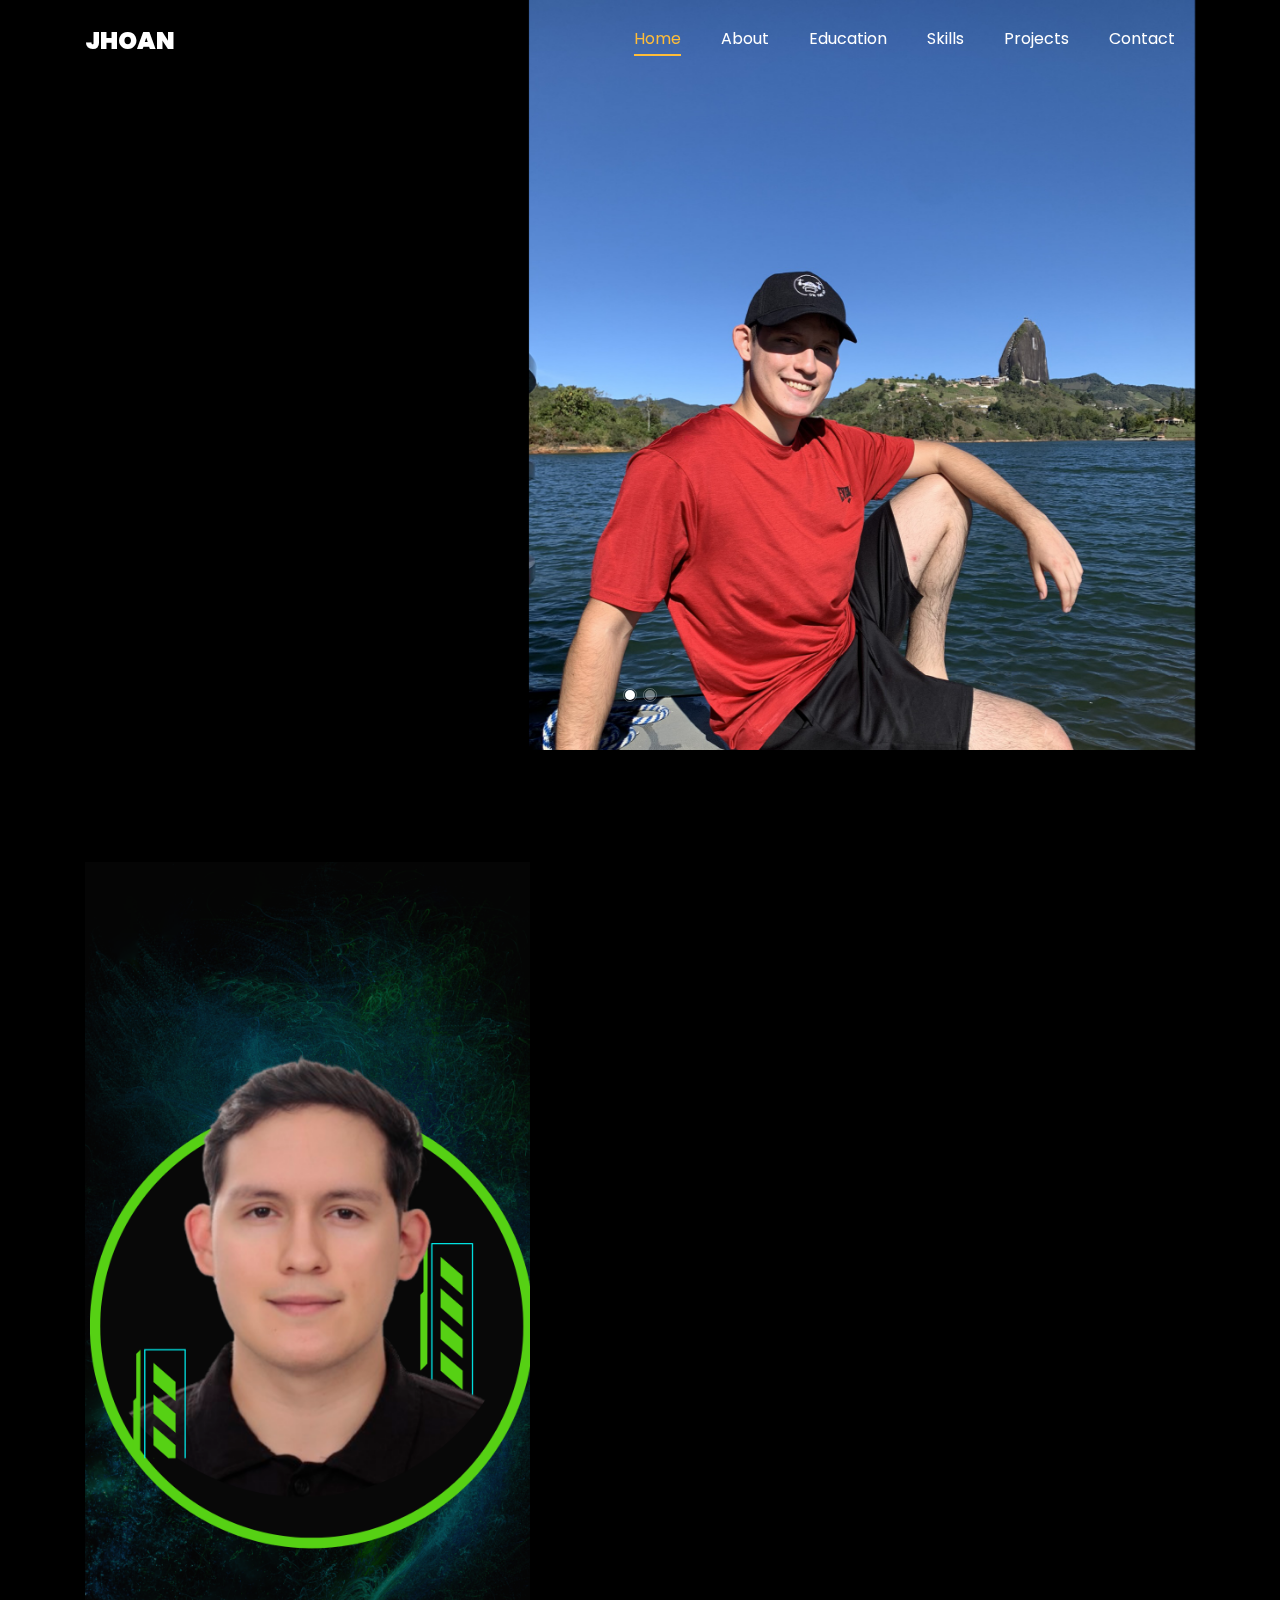
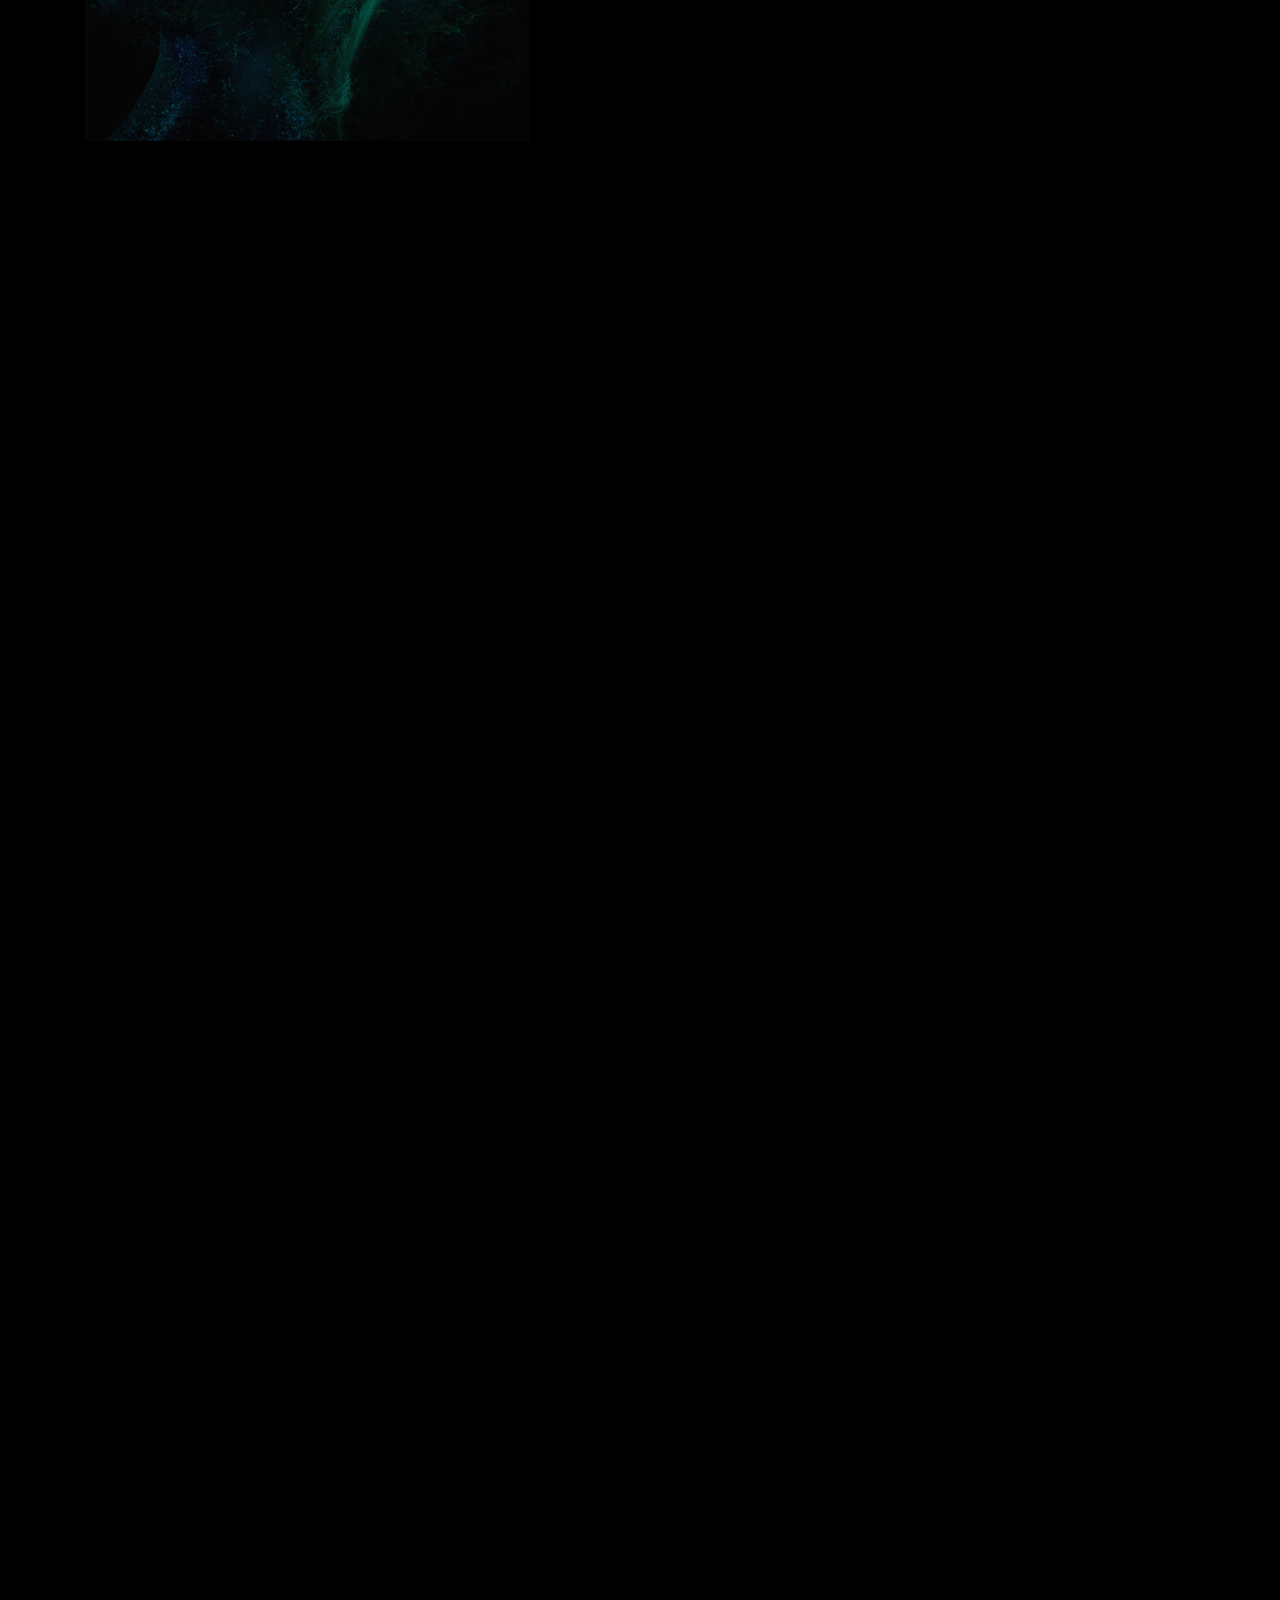
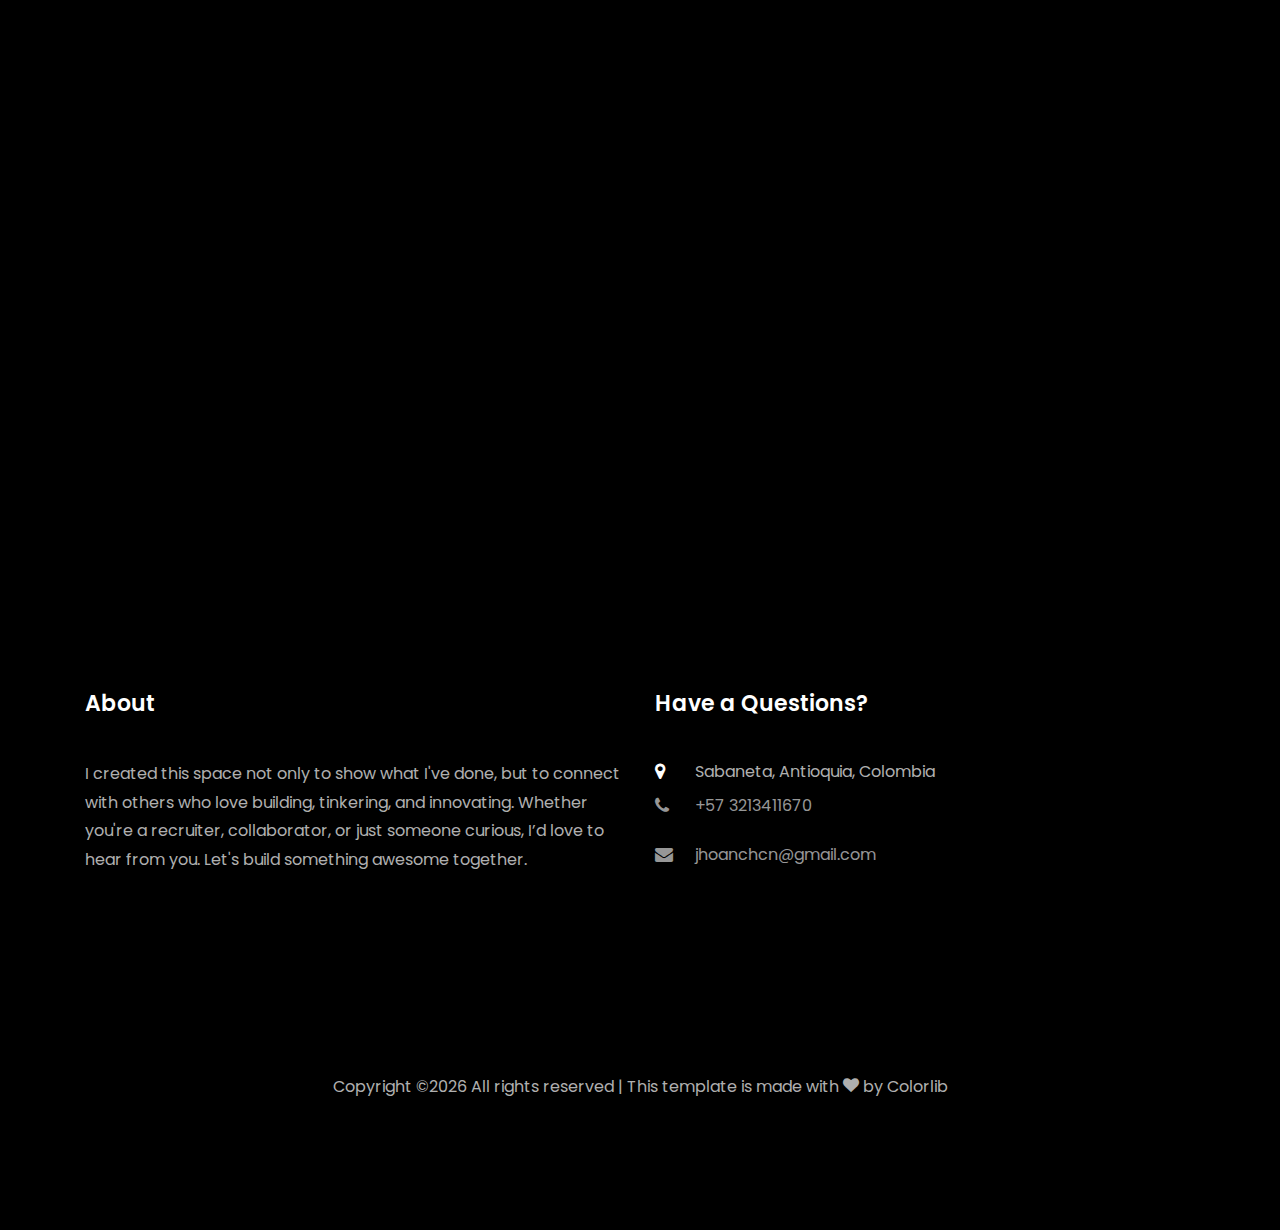
<file: index.html>
<!DOCTYPE html>
<html lang="en">
  <head>
    <title>Jhoan Chacón | Mechatronics Engineer | Portfolio and Projects</title>
	<meta name="description" content="Portfolio of Jhoan Chacón, mechatronics engineer. Projects in electronics, control, programming, and 3D design. Resume and professional experience.">
    <meta charset="utf-8">
    <meta name="viewport" content="width=device-width, initial-scale=1, shrink-to-fit=no">
    
	<link rel="icon" type="image/png" href="images/logo.png">

    <link href="https://fonts.googleapis.com/css?family=Poppins:100,200,300,400,500,600,700,800,900" rel="stylesheet">

    <link rel="stylesheet" href="css/open-iconic-bootstrap.min.css">
    <link rel="stylesheet" href="css/animate.css">
    
    <link rel="stylesheet" href="css/owl.carousel.min.css">
    <link rel="stylesheet" href="css/owl.theme.default.min.css">
    <link rel="stylesheet" href="css/magnific-popup.css">

    <link rel="stylesheet" href="css/aos.css">

    <link rel="stylesheet" href="css/ionicons.min.css">
    
    <link rel="stylesheet" href="css/flaticon.css">
    <link rel="stylesheet" href="css/icomoon.css">
    <link rel="stylesheet" href="css/style.css">
  </head>
  <body data-spy="scroll" data-target=".site-navbar-target" data-offset="300">
	  
	  
    <nav class="navbar navbar-expand-lg navbar-dark ftco_navbar ftco-navbar-light site-navbar-target" id="ftco-navbar">
	    <div class="container">
	      <a class="navbar-brand" href="index.html">Jhoan</a>
	      <button class="navbar-toggler js-fh5co-nav-toggle fh5co-nav-toggle" type="button" data-toggle="collapse" data-target="#ftco-nav" aria-controls="ftco-nav" aria-expanded="false" aria-label="Toggle navigation">
	        <span class="oi oi-menu"></span> Menu
	      </button>

	      <div class="collapse navbar-collapse" id="ftco-nav">
	        <ul class="navbar-nav nav ml-auto">
	          <li class="nav-item"><a href="#home-section" class="nav-link"><span>Home</span></a></li>
	          <li class="nav-item"><a href="#about-section" class="nav-link"><span>About</span></a></li>
	          <li class="nav-item"><a href="#resume-section" class="nav-link"><span>Education</span></a></li>
	       <!--    <li class="nav-item"><a href="#services-section" class="nav-link"><span>Services</span></a></li> -->
	          <li class="nav-item"><a href="#skills-section" class="nav-link"><span>Skills</span></a></li>
<!-- 	          <li class="nav-item"><a href="#projects-section" class="nav-link"><span>Projects</span></a></li> -->
	          <li class="nav-item"><a href="#blog-section" class="nav-link"><span>Projects</span></a></li>
	          <li class="nav-item"><a href="#contact-section" class="nav-link"><span>Contact</span></a></li>
	        </ul>
	      </div>
	    </div>
	  </nav>
	  <section id="home-section" class="hero">
		  <div class="home-slider  owl-carousel">
	      <div class="slider-item ">
	      	<div class="overlay"></div>
	        <div class="container">
	          <div class="row d-md-flex no-gutters slider-text align-items-end justify-content-end" data-scrollax-parent="true">
	          	<div class="one-third js-fullheight order-md-last img" style="background-image:url(images/bg_1.png);">
	          		<div class="overlay"></div>
	          	</div>
		          <div class="one-forth d-flex  align-items-center ftco-animate" data-scrollax=" properties: { translateY: '70%' }">
		          	<div class="text">
		          		<span class="subheading">Hello!</span>
			            <h1 class="mb-4 mt-3">I'm <span>Jhoan Chacón</span></h1>
			            <h2 class="mb-4"></h2>
			            <p><a href="#contact-section" class="btn btn-primary py-3 px-4">Hire me</a> <a href="#blog-section" class="btn btn-white btn-outline-white py-3 px-4">My works</a></p>
		            </div>
		          </div>
	        	</div>
	        </div>
	      </div>

	      <div class="slider-item">
	      	<div class="overlay"></div>
	        <div class="container">
	          <div class="row d-flex no-gutters slider-text align-items-end justify-content-end" data-scrollax-parent="true">
	          	<div class="one-third js-fullheight order-md-last img" style="background-image:url(images/bg_2.png);">
	          		<div class="overlay"></div>
	          	</div>
		          <div class="one-forth d-flex align-items-center ftco-animate" data-scrollax=" properties: { translateY: '70%' }">
		          	<div class="text">
		          		<span class="subheading">Hello!</span>
			            <h1 class="mb-4 mt-3">I'm a <span>Mechatronics Engineering Student</span> based in Medellín</h1>
			            <p><a href="#contact-section" class="btn btn-primary py-3 px-4">Hire me</a> <a href="#blog-section" class="btn btn-white btn-outline-white py-3 px-4">My works</a></p>
		            </div>
		          </div>
	        	</div>
	        </div>
	      </div>
	    </div>
    </section>

    <section class="ftco-about img ftco-section ftco-no-pb" id="about-section">
    	<div class="container">
    		<div class="row d-flex">
    			<div class="col-md-6 col-lg-5 d-flex">
    				<div class="img-about img d-flex align-items-stretch">
    					<div class="overlay"></div>
	    				<div class="img d-flex align-self-stretch align-items-center" style="background-image:url(images/aboutme.png);">
	    				</div>
    				</div>
    			</div>
    			<div class="col-md-6 col-lg-7 pl-lg-5 pb-5">
    				<div class="row justify-content-start pb-3">
		          <div class="col-md-12 heading-section ftco-animate">
		          	<h1 class="big">About</h1>
		            <h2 class="mb-4">About Me</h2>
		            <p>I am a Mechatronics Engineering student with intermediate-high level of English and a solid background in 3D design, electronics and data analysis.
					   I manage tools such as Autodesk Inventor, Excel, Python, and I have additional experience with Blender, KiCad and ROS2.<br><br>
					   I stand out for my systemic thinking, strategic decision making and assertive communication. 
					   I enjoy solving problems in dynamic environments, especially in projects related to electronics, manufacturing and 3D design.
					</p>
		            <ul class="about-info mt-4 px-md-0 px-2">
		            	<li class="d-flex"><span>Name:</span> <span>Jhoan Chacón</span></li>
		            	<li class="d-flex"><span>Age:</span> <span>22</span></li>
		            	<li class="d-flex"><span>Address:</span> <span>Medellín, Colombia</span></li>
		            	<li class="d-flex"><span>Email:</span> <span>jhoanchcn@gmail.com</span></li>
		            	<li class="d-flex"><span>Phone: </span> <span>+57 3213411670</span></li>
		            </ul>
		          </div>
		        </div>
	          <div class="counter-wrap ftco-animate d-flex mt-md-3">
              <div class="text">
              	<p class="mb-4">
	                <span class="number" data-number="324">0</span>
	                <span>Cups of coffee</span><br>
					
					<span class="number" data-number="7">0</span>
	                <span>Burnouts</span><br>
					<span class="number" data-number="28">0</span>
	                <span>Late-night debugging sessions</span><br>

					<span class="number" data-number="2000">0</span>
	                <span>Control+Z uses</span>
                </p>
				<p><a href="Hoja de vida Jhoan Chacon.pdf" download class="btn btn-primary py-3 px-3">Download CV </a> </p>
                <p></p>

              </div>
	          </div>
	        </div>
        </div>
    	</div>
    </section>

    <section class="ftco-section ftco-no-pb" id="resume-section">
    	<div class="container">
    		<div class="row justify-content-center pb-5">
          <div class="col-md-10 heading-section text-center ftco-animate">
          	<h1 class="big big-2">Education</h1>
            <h2 class="mb-4">Education</h2>
            <p>A review of the key moments in my academic formation, certifications and recognitions that have defined my path as an engineer.</p>
          </div>
        </div>
    		<div class="row">
    			<div class="col-md-6">
    				<div class="resume-wrap ftco-animate">
    					<span class="date">2021-2026</span>
    					<h2>Degree in Mechatronics Engineering</h2>
    					<span class="position">EIA University</span>
    					<p class="mt-4"></p>
    				</div>
    				<!-- <div class="resume-wrap ftco-animate">
    					<span class="date">2015-2018</span>
    					<h2>Bachelor's Degree</h2>
    					<span class="position"> José Félix de Restrepo Vélez Educational Institution</span>
    					<p class="mt-4"></p>
    				</div> -->
    				<!--  <div class="resume-wrap ftco-animate">
    					<span class="date">2014-2015</span>
    					<h2>Diploma in Computer</h2>
    					<span class="position">Cambridge University</span>
    					<p class="mt-4">A small river named Duden flows by their place and supplies it with the necessary regelialia. It is a paradisematic country, in which roasted parts of sentences fly into your mouth.</p>
    				</div> -->
    			</div> 

    			<div class="col-md-6">
    				<div class="resume-wrap ftco-animate">
    					<span class="date">2015-2020</span>
    					<h2>Bachelor's Degree </h2>
    					<span class="position">José Félix de Restrepo Vélez Educational Institution</span>
    					<h5 class="mt-4 mb-2 text-center"><strong>Achievements and awards</strong></h5>
						<ul class="mt-4">
							<li>Award for Academic Excellence 2018, 2019 and 2020.</li>
  							<li>Award for Best High School Graduate 2020</li>
  							<li>100% scholarship granted by the municipality of Sabaneta 2020</li>
 						 </ul>
    				</div>
<!--     				<div class="resume-wrap ftco-animate">
    					<span class="date">2014-2015</span>
    					<h2>Wordpress Developer</h2>
    					<span class="position">Cambridge University</span>
    					<p class="mt-4">A small river named Duden flows by their place and supplies it with the necessary regelialia. It is a paradisematic country, in which roasted parts of sentences fly into your mouth.</p>
    				</div>
    				<div class="resume-wrap ftco-animate">
    					<span class="date">2017-2018</span>
    					<h2>UI/UX Designer</h2>
    					<span class="position">Cambridge University</span>
    					<p class="mt-4">A small river named Duden flows by their place and supplies it with the necessary regelialia. It is a paradisematic country, in which roasted parts of sentences fly into your mouth.</p>
    				</div>
				-->  
    			</div>
    		</div>
   		<div class="row justify-content-center mt-5">
    			<div class="col-md-6 text-center ftco-animate">
    				<p><a href="Hoja de vida Jhoan Chacon.pdf" download class="btn btn-primary py-3 px-3">Download CV</a></p>
    			</div>
    		</div>
    	</div>
    </section>
<!-- 
    <section class="ftco-section" id="services-section">
    	<div class="container">
    		<div class="row justify-content-center py-5 mt-5">
          <div class="col-md-12 heading-section text-center ftco-animate">
          	<h1 class="big big-2">Services</h1>
            <h2 class="mb-4">Services</h2>
            <p>Far far away, behind the word mountains, far from the countries Vokalia and Consonantia</p>
          </div>
        </div>
    		<div class="row">
					<div class="col-md-4 text-center d-flex ftco-animate">
						<a href="#" class="services-1">
							<span class="icon">
								<i class="flaticon-analysis"></i>
							</span>
							<div class="desc">
								<h3 class="mb-5">Web Design</h3>
							</div>
						</a>
					</div>
					<div class="col-md-4 text-center d-flex ftco-animate">
						<a href="#" class="services-1">
							<span class="icon">
								<i class="flaticon-flasks"></i>
							</span>
							<div class="desc">
								<h3 class="mb-5">Phtography</h3>
							</div>
						</a>
					</div>
					<div class="col-md-4 text-center d-flex ftco-animate">
						<a href="#" class="services-1">
							<span class="icon">
								<i class="flaticon-ideas"></i>
							</span>
							<div class="desc">
								<h3 class="mb-5">Web Developer</h3>
							</div>
						</a>
					</div>

					<div class="col-md-4 text-center d-flex ftco-animate">
						<a href="#" class="services-1">
							<span class="icon">
								<i class="flaticon-analysis"></i>
							</span>
							<div class="desc">
								<h3 class="mb-5">App Developing</h3>
							</div>
						</a>
					</div>
					<div class="col-md-4 text-center d-flex ftco-animate">
						<a href="#" class="services-1">
							<span class="icon">
								<i class="flaticon-flasks"></i>
							</span>
							<div class="desc">
								<h3 class="mb-5">Branding</h3>
							</div>
						</a>
					</div>
					<div class="col-md-4 text-center d-flex ftco-animate">
						<a href="#" class="services-1">
							<span class="icon">
								<i class="flaticon-ideas"></i>
							</span>
							<div class="desc">
								<h3 class="mb-5">Product Strategy</h3>
							</div>
						</a>
					</div>
				</div>
    	</div>
    </section> -->

		
		<section class="ftco-section" id="skills-section">
			<div class="container">
				<div class="row justify-content-center pb-5">
          <div class="col-md-12 heading-section text-center ftco-animate">
          	<h1 class="big big-2">Languages</h1>
            <h2 class="mb-4">Languages</h2>
            <p>I have a B2 level in English and I am a native Spanish speaker.</p>
          </div>
        </div>
				<div class="row">
					<div class="col-md-6 animate-box">
						<div class="progress-wrap ftco-animate">
							<h3>English</h3>
							<div class="progress">
							 	<div class="progress-bar color-1" role="progressbar" aria-valuenow="90"
							  	aria-valuemin="0" aria-valuemax="100" style="width:85%">
							    <span>85%</span>
							  	</div>
							</div>
						</div>
					</div>
					<div class="col-md-6 animate-box">
						<div class="progress-wrap ftco-animate">
							<h3>Spanish</h3>
							<div class="progress">
							 	<div class="progress-bar color-2" role="progressbar" aria-valuenow="85"
							  	aria-valuemin="0" aria-valuemax="100" style="width:100%">
							    <span>100%</span>
							  	</div>
							</div>
						</div>
					</div>
				
				</div>
			</div>
		</section>

			
		<section class="ftco-section" id="skills-section">
			<div class="container">
				<div class="row justify-content-center pb-5">
          <div class="col-md-12 heading-section text-center ftco-animate">
          	<h1 class="big big-2">Languages</h1>
            <h2 class="mb-4">Programming Languages</h2>
            <p>I have an intermediate-advance performance in most of the languages, but with a great potential to learn them quickly.</p>
          </div>
        </div>
				<div class="row">
					<div class="col-md-6 animate-box">
						<div class="progress-wrap ftco-animate">
							<h3>Python</h3>
							<div class="progress">
							 	<div class="progress-bar color-1" role="progressbar" aria-valuenow="90"
							  	aria-valuemin="0" aria-valuemax="100" style="width:70%">
							    <span>70%</span>
							  	</div>
							</div>
						</div>
					</div>
					<div class="col-md-6 animate-box">
						<div class="progress-wrap ftco-animate">
							<h3>C++</h3>
							<div class="progress">
							 	<div class="progress-bar color-2" role="progressbar" aria-valuenow="85"
							  	aria-valuemin="0" aria-valuemax="100" style="width:70%">
							    <span>70%</span>
							  	</div>
							</div>
						</div>
					</div>
					<div class="col-md-6 animate-box">
						<div class="progress-wrap ftco-animate">
							<h3>MATLAB</h3>
							<div class="progress">
							 	<div class="progress-bar color-3" role="progressbar" aria-valuenow="95"
							  	aria-valuemin="0" aria-valuemax="100" style="width:60%">
							    <span>60%</span>
							  	</div>
							</div>
						</div>
					</div>
					<div class="col-md-6 animate-box">
						<div class="progress-wrap ftco-animate">
							<h3>MySQL</h3>
							<div class="progress">
							 	<div class="progress-bar color-3" role="progressbar" aria-valuenow="95"
							  	aria-valuemin="0" aria-valuemax="100" style="width:40%">
							    <span>40%</span>
							  	</div>
							</div>
						</div>
					</div>
				</div>
			</div>
		</section>

		<section class="ftco-section" id="skills-section">
			<div class="container">
				<div class="row justify-content-center pb-5">
          <div class="col-md-12 heading-section text-center ftco-animate">
          	<h1 class="big big-2">software</h1>
            <h2 class="mb-4">Engineering software</h2>
            <p></p>
          </div>
        </div>
				<div class="row">
					<div class="col-md-6 animate-box">
						<div class="progress-wrap ftco-animate">
							<h3>Autodesk <br> Inventor</h3>
							<div class="progress">
							 	<div class="progress-bar color-1" role="progressbar" aria-valuenow="90"
							  	aria-valuemin="0" aria-valuemax="100" style="width:70%">
							    <span>70%</span>
							  	</div>
							</div>
						</div>
					</div>
					<div class="col-md-6 animate-box">
						<div class="progress-wrap ftco-animate">
							<h3>Automation <br> Studio</h3>
							<div class="progress">
							 	<div class="progress-bar color-2" role="progressbar" aria-valuenow="85"
							  	aria-valuemin="0" aria-valuemax="100" style="width:40%">
							    <span>40%</span>
							  	</div>
							</div>
						</div>
					</div>
					<div class="col-md-6 animate-box">
						<div class="progress-wrap ftco-animate">
							<h3>Altium Designer</h3>
							<div class="progress">
							 	<div class="progress-bar color-3" role="progressbar" aria-valuenow="95"
							  	aria-valuemin="0" aria-valuemax="100" style="width:60%">
							    <span>60%</span>
							  	</div>
							</div>
						</div>
					</div>

					<div class="col-md-6 animate-box">
						<div class="progress-wrap ftco-animate">
							<h3>KiCad</h3>
							<div class="progress">
							 	<div class="progress-bar color-4" role="progressbar" aria-valuenow="95"
							  	aria-valuemin="0" aria-valuemax="100" style="width:60%">
							    <span>60%</span>
							  	</div>
							</div>
						</div>
					</div>

						<div class="col-md-6 animate-box">
						<div class="progress-wrap ftco-animate">
							<h3>Fusion 360</h3>
							<div class="progress">
							 	<div class="progress-bar color-5" role="progressbar" aria-valuenow="95"
							  	aria-valuemin="0" aria-valuemax="100" style="width:70%">
							    <span>70%</span>
							  	</div>
							</div>
						</div>
					</div>
						<div class="col-md-6 animate-box">
						<div class="progress-wrap ftco-animate">
							<h3>LabVIEW</h3>
							<div class="progress">
							 	<div class="progress-bar color-6" role="progressbar" aria-valuenow="95"
							  	aria-valuemin="0" aria-valuemax="100" style="width:60%">
							    <span>60%</span>
							  	</div>
							</div>
						</div>
					</div>

				</div>
			</div>
		</section>
		
		
		<section class="ftco-section" id="skills-section">
			<div class="container">
				<div class="row justify-content-center pb-5">
          <div class="col-md-12 heading-section text-center ftco-animate">
          	<h1 class="big big-2">Engineering</h1>
            <h2 class="mb-4">Engineering skills</h2>
            <p></p>
          </div>
        </div>
				<div class="row">
					<div class="col-md-6 animate-box">
						<div class="progress-wrap ftco-animate">
							<h3>ROS/ROS2</h3>
							<div class="progress">
							 	<div class="progress-bar color-1" role="progressbar" aria-valuenow="30"
							  	aria-valuemin="0" aria-valuemax="100" style="width:30%">
							    <span>30%</span>
							  	</div>
							</div>
						</div>
					</div>
					<div class="col-md-6 animate-box">
						<div class="progress-wrap ftco-animate">
							<h3>PLC  <br> (Ladder Logic)</h3>
							<div class="progress">
							 	<div class="progress-bar color-2" role="progressbar" aria-valuenow="40"
							  	aria-valuemin="0" aria-valuemax="100" style="width:40%">
							    <span>40%</span>
							  	</div>
							</div>
						</div>
					</div>
					<div class="col-md-6 animate-box">
						<div class="progress-wrap ftco-animate">
							<h3>3D Printing</h3>
							<div class="progress">
							 	<div class="progress-bar color-3" role="progressbar" aria-valuenow="95"
							  	aria-valuemin="0" aria-valuemax="100" style="width:70%">
							    <span>70%</span>
							  	</div>
							</div>
						</div>
					</div>

					<div class="col-md-6 animate-box">
						<div class="progress-wrap ftco-animate">
							<h3>Electronic Soldering </h3>
							<div class="progress">
							 	<div class="progress-bar color-4" role="progressbar" aria-valuenow="95"
							  	aria-valuemin="0" aria-valuemax="100" style="width:70%">
							    <span>70%</span>
							  	</div>
							</div>
						</div>
					</div>

						<div class="col-md-6 animate-box">
						<div class="progress-wrap ftco-animate">
							<h3>Turning & Milling</h3>
							<div class="progress">
							 	<div class="progress-bar color-5" role="progressbar" aria-valuenow="95"
							  	aria-valuemin="0" aria-valuemax="100" style="width:40%">
							    <span>40%</span>
							  	</div>
							</div>
						</div>
					</div>

				</div>
			</div>
		</section>

		
		<section class="ftco-section" id="skills-section">
			<div class="container">
				<div class="row justify-content-center pb-5">
          <div class="col-md-12 heading-section text-center ftco-animate">
          	<h1 class="big big-2">Skills</h1>
            <h2 class="mb-4">Other Skills</h2>
            <p></p>
          </div>
        </div>
				<div class="row">
					<div class="col-md-6 animate-box">
						<div class="progress-wrap ftco-animate">
							<h3>Blender</h3>
							<div class="progress">
							 	<div class="progress-bar color-1" role="progressbar" aria-valuenow="90"
							  	aria-valuemin="0" aria-valuemax="100" style="width:30%">
							    <span>30%</span>
							  	</div>
							</div>
						</div>
					</div>
					<div class="col-md-6 animate-box">
						<div class="progress-wrap ftco-animate">
							<h3>Arduino <br> ESP32 & IoT</h3>
							<div class="progress">
							 	<div class="progress-bar color-2" role="progressbar" aria-valuenow="85"
							  	aria-valuemin="0" aria-valuemax="100" style="width:70%">
							    <span>70%</span>
							  	</div>
							</div>
						</div>
					</div>
					<div class="col-md-6 animate-box">
						<div class="progress-wrap ftco-animate">
							<h3>LaTeX/Overleaf</h3>
							<div class="progress">
							 	<div class="progress-bar color-3" role="progressbar" aria-valuenow="95"
							  	aria-valuemin="0" aria-valuemax="100" style="width:80%">
							    <span>80%</span>
							  	</div>
							</div>
						</div>
					</div>

					<div class="col-md-6 animate-box">
						<div class="progress-wrap ftco-animate">
							<h3>Microsoft Office</h3>
							<div class="progress">
							 	<div class="progress-bar color-4" role="progressbar" aria-valuenow="95"
							  	aria-valuemin="0" aria-valuemax="100" style="width:80%">
							    <span>80%</span>
							  	</div>
							</div>
						</div>
					</div>

						<div class="col-md-6 animate-box">
						<div class="progress-wrap ftco-animate">
							<h3>System thinking</h3>
							<div class="progress">
							 	<div class="progress-bar color-5" role="progressbar" aria-valuenow="95"
							  	aria-valuemin="0" aria-valuemax="100" style="width:80%">
							    <span>80%</span>
							  	</div>
							</div>
						</div>
					</div>
				</div>
			</div>
		</section>
		
		<section class="ftco-section" id="skills-section">
			<div class="container">
				<div class="row justify-content-center pb-5">
          <div class="col-md-12 heading-section text-center ftco-animate">
          	<h1 class="big big-2">Powers</h1>
            <h2 class="mb-4">Superpowers</h2>
            <p></p>
          </div>
        </div>
		<div class="row">
			<div class="col-md-6 animate-box">
				<div class="progress-wrap ftco-animate">
					<h3>Googling like a pro 😎</h3>
					<div class="progress">
						<div class="progress-bar color-1" role="progressbar" aria-valuenow="95"
						aria-valuemin="0" aria-valuemax="100" style="width:80%">
						<span>80%</span>
						</div>
					</div>
				</div>
			</div>

			<div class="col-md-6 animate-box">
				<div class="progress-wrap ftco-animate">
					<h3>Ctrl+Z Reflexes ⚡</h3>
					<div class="progress">
						<div class="progress-bar color-2" role="progressbar" aria-valuenow="95"
						aria-valuemin="0" aria-valuemax="100" style="width:100%">
						<span>100%</span>
						</div>
					</div>
				</div>
			</div>

			<div class="col-md-6 animate-box">
				<div class="progress-wrap ftco-animate">
					<h3>Mystic debugging 😶‍🌫️</h3>
					<div class="progress">
						<div class="progress-bar color-3" role="progressbar" aria-valuenow="95"
						aria-valuemin="0" aria-valuemax="100" style="width:60%">
						<span>60%</span>
						</div>
					</div>
				</div>
			</div>
			
			<div class="col-md-6 animate-box">
				<div class="progress-wrap ftco-animate">
					<h3>Coffee-Powered ☕<br> Productivity </h3>
					<div class="progress">
						<div class="progress-bar color-4" role="progressbar" aria-valuenow="95"
						aria-valuemin="0" aria-valuemax="100" style="width:85%">
						<span>85%</span>
						</div>
					</div>
				</div>
			</div>


		</div>
	</div>
</section>
		

   <!--  <section class="ftco-section ftco-project" id="projects-section">
    	<div class="container">
    		<div class="row justify-content-center pb-5">
          <div class="col-md-12 heading-section text-center ftco-animate">
          	<h1 class="big big-2">Projects</h1>
            <h2 class="mb-4">My Projects</h2>
            <p>University projects, business challenges and personal challenges</p>
          </div>
        </div>
    		<div class="row">
		<div class="col-md-10">
			<a href="hovercraft.html" style="display:block; text-decoration:none;">
			<div class="project img ftco-animate d-flex justify-content-center align-items-center" style="background-image: url(images/project-4.jpg);">
				<div class="overlay"></div>
				<div class="text text-center p-4">
				<h3>Hovercraft</h3>
				<span>Mobile Robotics</span>
				</div>
			</div>
			</a>
		</div>
		</div>



  				<div class="col-md-6">
    				<div class="project img ftco-animate d-flex justify-content-center align-items-center" style="background-image: url(images/project-5.jpg);">
    					<div class="overlay"></div>
	    				<div class="text text-center p-4">
	    					<h3><a href="#">Branding &amp; Illustration Design</a></h3>
	    					<span>Web Design</span>
	    				</div>
    				</div>
  				</div>

    			<div class="col-md-8">
    				<div class="project img ftco-animate d-flex justify-content-center align-items-center" style="background-image: url(images/project-1.jpg);">
    					<div class="overlay"></div>
	    				<div class="text text-center p-4">
	    					<h3><a href="#">Branding &amp; Illustration Design</a></h3>
	    					<span>Web Design</span>
	    				</div>
    				</div>

    				<div class="project img ftco-animate d-flex justify-content-center align-items-center" style="background-image: url(images/project-6.jpg);">
    					<div class="overlay"></div>
	    				<div class="text text-center p-4">
	    					<h3><a href="#">Branding &amp; Illustration Design</a></h3>
	    					<span>Web Design</span>
	    				</div>
    				</div>
    			</div>
    			<div class="col-md-4">
    				<div class="row">
    					<div class="col-md-12">
		    				<div class="project img ftco-animate d-flex justify-content-center align-items-center" style="background-image: url(images/project-2.jpg);">
		    					<div class="overlay"></div>
			    				<div class="text text-center p-4">
			    					<h3><a href="#">Branding &amp; Illustration Design</a></h3>
			    					<span>Web Design</span>
			    				</div>
		    				</div>
	    				</div>
	    				<div class="col-md-12">
		    				<div class="project img ftco-animate d-flex justify-content-center align-items-center" style="background-image: url(images/project-3.jpg);">
		    					<div class="overlay"></div>
			    				<div class="text text-center p-4">
			    					<h3><a href="#">Branding &amp; Illustration Design</a></h3>
			    					<span>Web Design</span>
			    				</div>
		    				</div>
	    				</div>
    				</div>
    			</div>
    		</div>
    	</div>
    </section> -->


    <section class="ftco-section" id="blog-section">
      <div class="container">
        <div class="row justify-content-center mb-5 pb-5">
          <div class="col-md-7 heading-section text-center ftco-animate">
            <h1 class="big big-2">Projects</h1>
            <h2 class="mb-4">My Projects</h2>
            <p>University projects, projects with companies and personal challenges</p>
          </div>
        </div>
		
		
        <div class="row d-flex">

		<!-- SCARA -->
        
          <div class="col-md-4 d-flex ftco-animate">
          	<div class="blog-entry justify-content-end">
              <a href="scara.html" class="block-20" style="background-image: url('images/scara/cover_image.png');">
              </a>
              <div class="text mt-3 float-right d-block">
              	<div class="d-flex align-items-center mb-3 meta">
	                <p class="mb-0">
	                	<span class="mr-2">January - June 2025</span>
	                	<br>
	                	<a  class="mr-2">Robotics, ROS2, Trajectory Planning and Control</a>
						<br>
	                	<span style="color: white; font-size: 0.7em;">University Project</span>
	                </p>
                </div>
                <h3 class="heading"><a href="scara.html"><strong>3-DOF RRP SCARA</strong> </a></h3>
                <p> Diseño, modelado, control y prueba de un brazo robótico SCARA RRP de 3 grados de libertad.</p>
				<a href="scara.html" class="btn btn-primary py-2 px-4 mt-2">More info</a>
              </div>
            </div>
          </div>



		  <!-- HOVERCRAFT -->
          <div class="col-md-4 d-flex ftco-animate">
          	<div class="blog-entry justify-content-end">
              <a href="hovercraft2.html" class="block-20" style="background-image: url('images/project-4.jpg');">
              </a>
              <div class="text mt-3 float-right d-block">
              	<div class="d-flex align-items-center mb-3 meta">
	                <p class="mb-0">
	                	<span class="mr-2">November 2024</span>
	                	<a  class="mr-2">Mobile Robotics</a>
	                	<br>
	                	<span style="color: white; font-size: 0.7em;">University Project</span>
	                </p>
                </div>
				
				
                <h3 class="heading"><a href="hovercraft2.html"><strong>Hovercraft</strong> </a></h3>
                <p> Design, fabrication and testing of a scale hovercraft capable of moving over smooth solid surfaces and water.</p>
				<a href="hovercraft2.html" class="btn btn-primary py-2 px-4 mt-2">More info</a>
              </div>
            </div>
          </div>

		  <!-- cocina multifuncional-->
          <div class="col-md-4 d-flex ftco-animate">
          	<div class="blog-entry">
              <a href="single.html" class="block-20" style="background-image: url('images/Plus_solutions/cover.png'); background-size: cover; background-position: center;">
              </a>
              <div class="text mt-3 float-right d-block">
              	<div class="d-flex align-items-center mb-3 meta">
	                <p class="mb-0">
	                	<span class="mr-2">June - November 2025</span>
						<br>
	                	<span style="color: white; font-size: 0.7em;">Plus Solutions S.A.S Project</span>
	                	
	                </p>
                </div>
                <h3 class="heading"><a href="single.html">CAD design of a Multifunctional Electric Stove</a></h3>
                <p></p>
              </div>
            </div>
          </div>

		  <!-- Telegram Door Opener -->
          <div class="col-md-4 d-flex ftco-animate">
          	<div class="blog-entry">
              <a href="#" class="block-20" style="background-image: url('images/Telegram_Door/pcb.jpeg'); background-size: cover; background-position: center;">
              </a>
              <div class="text mt-3 float-right d-block">
              	<div class="d-flex align-items-center mb-3 meta">
	                <p class="mb-0">
	                	<span class="mr-2">December 2025</span>
						<br>
	                	<span style="color: white; font-size: 0.7em;">Personal Project</span>
	                	
	                </p>
                </div>
                <h3 class="heading"><a href="#">Telegram Door Opener</a></h3>
                <p>Smart door control system of my building using ESP32 and Telegram API</p>
              </div>
            </div>
          </div>
        </div>
      </div>
    </section>

    <section class="ftco-section contact-section ftco-no-pb" id="contact-section">
      <div class="container">
      	<div class="row justify-content-center mb-5 pb-3">
          <div class="col-md-7 heading-section text-center ftco-animate">
            <h1 class="big big-2">Contact</h1>
            <h2 class="mb-4">Contact Me</h2>
            <p></p>
          </div>
        </div>

        <div class="row d-flex contact-info mb-5">
          <div class="col-md-6 col-lg-3 d-flex ftco-animate">
          	<div class="align-self-stretch box p-4 text-center">
          		<div class="icon d-flex align-items-center justify-content-center">
          			<span class="icon-map-signs"></span>
          		</div>
          		<h3 class="mb-4">Address</h3>
	            <p>Sabaneta, Antioquia, Colombia</p>
	          </div>
          </div>
          <div class="col-md-6 col-lg-3 d-flex ftco-animate">
          	<div class="align-self-stretch box p-4 text-center">
          		<div class="icon d-flex align-items-center justify-content-center">
          			<a href="https://wa.link/jozkow" target="_blank" rel="noopener noreferrer">
          				<span class="icon-whatsapp"></span>
          			</a>
          		</div>
					<h3 class="mb-4">Contact Number</h3>
					<p><a href="https://wa.link/jozkow" target="_blank" rel="noopener noreferrer">+57 3213411670</a></p>
					<p><a href="https://wa.link/jozkow" target="_blank" rel="noopener noreferrer" class="btn btn-primary py-2 px-3">Whatsapp Chat</a></p>
	          	</div>
	          </div>
          <div class="col-md-6 col-lg-3 d-flex ftco-animate">
          	<div class="align-self-stretch box p-4 text-center">
          		<div class="icon d-flex align-items-center justify-content-center">
          			<span class="icon-paper-plane"></span>
          		</div>
          		<h3 class="mb-4">Email Address</h3>
	            <p><a >jhoanchcn@gmail.com</a></p>
	          </div>
          </div>
          <div class="col-md-6 col-lg-3 d-flex ftco-animate">
          	<div class="align-self-stretch box p-4 text-center">
          		<div class="icon d-flex align-items-center justify-content-center">
          			<a href="https://www.linkedin.com/in/jhoan-chac%C3%B3n-66879b272/" target="_blank" rel="noopener noreferrer">
          				<span class="icon-linkedin"></span>
          			</a>
          		</div>
          		<h3 class="mb-4">Linkedin</h3>
            	<p><a href="https://www.linkedin.com/in/jhoan-chac%C3%B3n-66879b272/" target="_blank" rel="noopener noreferrer">Jhoan Chacón</a></p>
                <p><a href="https://www.linkedin.com/in/jhoan-chac%C3%B3n-66879b272/" target="_blank" rel="noopener noreferrer" class="btn btn-primary py-2 px-3">View profile</a></p>
          	</div>
          </div>
        </div>


        
        </div>
      </div>
    </section>
		

    <footer class="ftco-footer ftco-section">
      <div class="container">
        <div class="row mb-5">
          <div class="col-md">
            <div class="ftco-footer-widget mb-4">
              <h2 class="ftco-heading-2">About</h2>
              <p>I created this space not only to show what I've done, but to connect with others who love building, tinkering, and innovating. Whether you're a recruiter, collaborator, or just someone curious, I’d love to hear from you. Let's build something awesome together.</p>
              <ul class="ftco-footer-social list-unstyled float-md-left float-lft mt-5">
                <li class="ftco-animate"><a href="https://wa.link/jozkow"><span class="icon-whatsapp"></span></a></li>
                <li class="ftco-animate"><a href="https://www.instagram.com/_nosoyjhoan/"><span class="icon-instagram"></span></a></li>
                <li class="ftco-animate"><a href="https://www.linkedin.com/in/jhoan-chac%C3%B3n-66879b272/"><span class="icon-linkedin"></span></a></li>
              </ul>
            </div>
          </div>
  <!--         <div class="col-md">
            <div class="ftco-footer-widget mb-4 ml-md-4">
              <h2 class="ftco-heading-2">Links</h2>
              <ul class="list-unstyled">
                <li><a href="#"><span class="icon-long-arrow-right mr-2"></span>Home</a></li>
                <li><a href="#"><span class="icon-long-arrow-right mr-2"></span>About</a></li>
                 <li><a href="#"><span class="icon-long-arrow-right mr-2"></span>Services</a></li>
                <li><a href="#"><span class="icon-long-arrow-right mr-2"></span>Projects</a></li>
                <li><a href="#"><span class="icon-long-arrow-right mr-2"></span>Contact</a></li>
              </ul>
            </div>
          </div> -->
          <!-- <div class="col-md">
             <div class="ftco-footer-widget mb-4">
             <h2 class="ftco-heading-2">Services</h2>
              <ul class="list-unstyled">
                <li><a href="#"><span class="icon-long-arrow-right mr-2"></span>Web Design</a></li>
                <li><a href="#"><span class="icon-long-arrow-right mr-2"></span>Web Development</a></li>
                <li><a href="#"><span class="icon-long-arrow-right mr-2"></span>Business Strategy</a></li>
                <li><a href="#"><span class="icon-long-arrow-right mr-2"></span>Data Analysis</a></li>
                <li><a href="#"><span class="icon-long-arrow-right mr-2"></span>Graphic Design</a></li>
              </ul>
            </div>
          </div> -->
          <div class="col-md">
            <div class="ftco-footer-widget mb-4">
            	<h2 class="ftco-heading-2">Have a Questions?</h2>
            	<div class="block-23 mb-3">
	              <ul>
	                <li><span class="icon icon-map-marker"></span><span class="text">Sabaneta, Antioquia, Colombia</span></li>
	                <li><a href="https://wa.link/jozkow"><span class="icon icon-phone"></span><span class="text">+57 3213411670</span></a></li>
	                <li><a ><span class="icon icon-envelope"></span><span class="text">jhoanchcn@gmail.com</span></a></li>
	              </ul>
	            </div>
            </div>
          </div>
        </div>
        <div class="row">
          <div class="col-md-12 text-center">

            <p><!-- Link back to Colorlib can't be removed. Template is licensed under CC BY 3.0. -->
  Copyright &copy;<script>document.write(new Date().getFullYear());</script> All rights reserved | This template is made with <i class="icon-heart color-danger" aria-hidden="true"></i> by <a href="https://colorlib.com" target="_blank">Colorlib</a>
  <!-- Link back to Colorlib can't be removed. Template is licensed under CC BY 3.0. --></p>
          </div>
        </div>
      </div>
    </footer>
    
  

  <!-- loader -->
  <div id="ftco-loader" class="show fullscreen"><svg class="circular" width="48px" height="48px"><circle class="path-bg" cx="24" cy="24" r="22" fill="none" stroke-width="4" stroke="#eeeeee"/><circle class="path" cx="24" cy="24" r="22" fill="none" stroke-width="4" stroke-miterlimit="10" stroke="#F96D00"/></svg></div>


  <script src="js/jquery.min.js"></script>
  <script src="js/jquery-migrate-3.0.1.min.js"></script>
  <script src="js/popper.min.js"></script>
  <script src="js/bootstrap.min.js"></script>
  <script src="js/jquery.easing.1.3.js"></script>
  <script src="js/jquery.waypoints.min.js"></script>
  <script src="js/jquery.stellar.min.js"></script>
  <script src="js/owl.carousel.min.js"></script>
  <script src="js/jquery.magnific-popup.min.js"></script>
  <script src="js/aos.js"></script>
  <script src="js/jquery.animateNumber.min.js"></script>
  <script src="js/scrollax.min.js"></script>
  
  <script src="js/main.js"></script>
    
  </body>
</html>
</file>
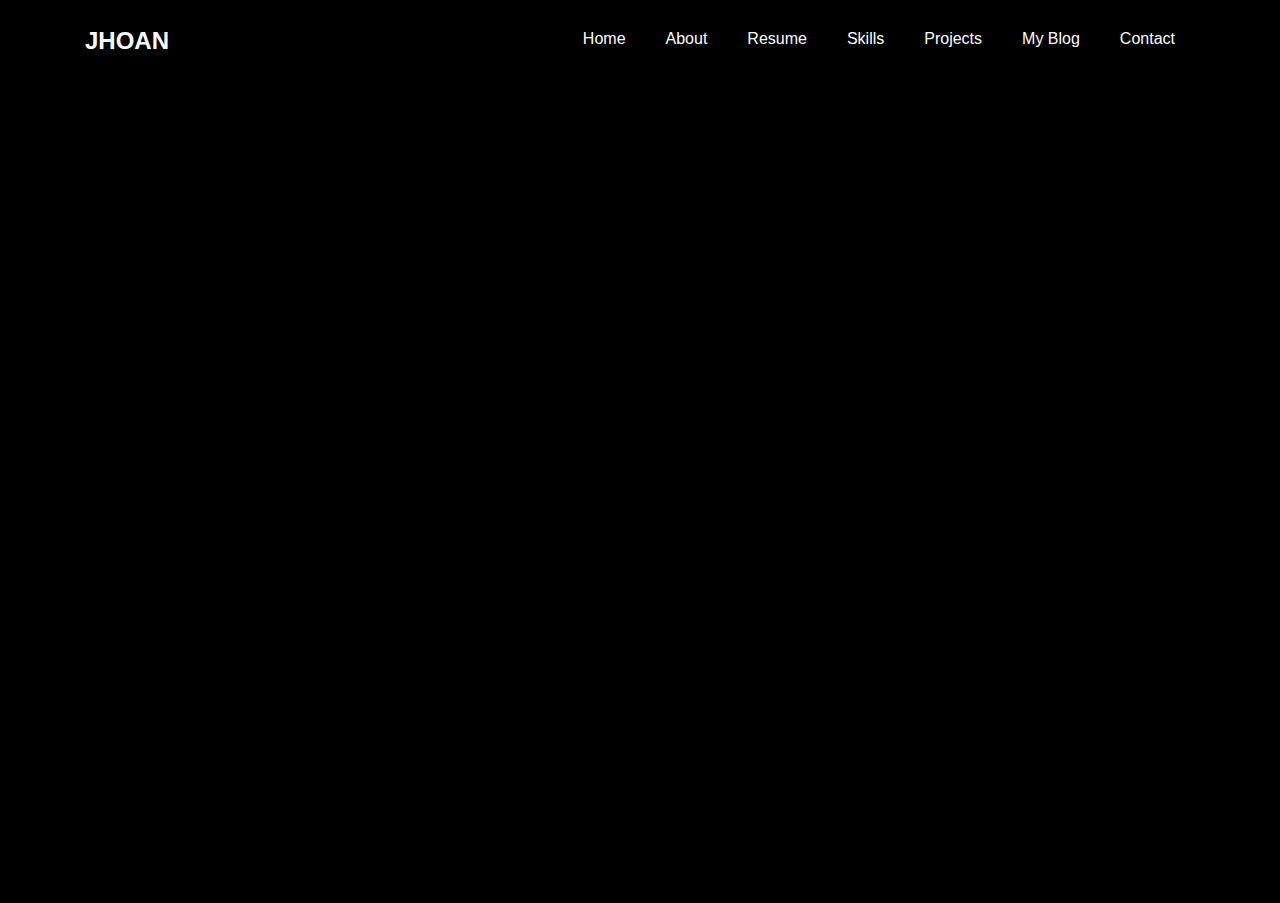
<file: hovercraft.html>
<!DOCTYPE html>
<html lang="es">
  <head>
    <meta charset="utf-8">
    <meta name="viewport" content="width=device-width, initial-scale=1, shrink-to-fit=no">
    <title>Hovercraft - Project</title>
    <!-- Bootstrap y estilos principales -->
    <link rel="stylesheet" href="css/open-iconic-bootstrap.min.css">
    <link rel="stylesheet" href="css/animate.css">
    <link rel="stylesheet" href="css/owl.carousel.min.css">
    <link rel="stylesheet" href="css/owl.theme.default.min.css">
    <link rel="stylesheet" href="css/magnific-popup.css">
    <link rel="stylesheet" href="css/aos.css">
    <link rel="stylesheet" href="css/ionicons.min.css">
    <link rel="stylesheet" href="css/flaticon.css">
    <link rel="stylesheet" href="css/icomoon.css">
    <link rel="stylesheet" href="css/style.css">
  </head>
  <body data-spy="scroll" data-target=".site-navbar-target" data-offset="300">

    <!-- Navbar igual que en index.html -->
    <nav class="navbar navbar-expand-lg navbar-dark ftco_navbar ftco-navbar-light site-navbar-target" id="ftco-navbar">
      <div class="container">
        <a class="navbar-brand" href="index.html">Jhoan</a>
        <button class="navbar-toggler js-fh5co-nav-toggle fh5co-nav-toggle" type="button" data-toggle="collapse" data-target="#ftco-nav" aria-controls="ftco-nav" aria-expanded="false" aria-label="Toggle navigation">
          <span class="oi oi-menu"></span> Menu
        </button>
        <div class="collapse navbar-collapse" id="ftco-nav">
          <ul class="navbar-nav nav ml-auto">
            <li class="nav-item"><a href="index.html#home-section" class="nav-link"><span>Home</span></a></li>
            <li class="nav-item"><a href="index.html#about-section" class="nav-link"><span>About</span></a></li>
            <li class="nav-item"><a href="index.html#resume-section" class="nav-link"><span>Resume</span></a></li>
            <li class="nav-item"><a href="index.html#skills-section" class="nav-link"><span>Skills</span></a></li>
            <li class="nav-item"><a href="index.html#projects-section" class="nav-link"><span>Projects</span></a></li>
            <li class="nav-item"><a href="index.html#blog-section" class="nav-link"><span>My Blog</span></a></li>
            <li class="nav-item"><a href="index.html#contact-section" class="nav-link"><span>Contact</span></a></li>
          </ul>
        </div>
      </div>
    </nav>

    <!-- Contenido del proyecto -->
    <section class="ftco-section">
      <div class="container">
        <div class="row justify-content-center mb-5 pb-3">
          <div class="col-md-12 heading-section text-center ftco-animate">
            <h1 class="big big-2">Mobile Robotics</h1>
            <h2 class="mb-5" style="font-size:5rem; font-weight:bold;">Hovercraft</h2>
            <p>Design, fabrication and testing of a scale hovercraft capable of moving over smooth solid surfaces and water.</p>
          </div>
        </div>
        <div class="row d-flex">
          <div class="col-md-6 d-flex ftco-animate">
            <img src="images/project-4.jpg" alt="Hovercraft" class="img-fluid" style="border-radius:10px;">
          </div>
          <div class="col-md-6 d-flex align-items-center ftco-animate">
            <div>
              <h4>Tecnologías utilizadas:</h4>
              <ul>
                <li>ESP32</li>
                <li>Control PID</li>
                <li>Diseño 3D en Inventor</li>
                <li>Electrónica de potencia</li>
              </ul>
              <h4>Descripción adicional:</h4>
              <p>
                El hovercraft fue desarrollado como parte de un reto universitario, logrando desplazamiento estable sobre diferentes superficies y control remoto eficiente. El sistema de control PID permitió mantener la estabilidad y la altura deseada.
              </p>
              <a href="index.html#projects-section" class="btn btn-primary py-2 px-4 mt-3">← Return to projects</a>
            </div>
          </div>
        </div>
      </div>
    </section>

    <!-- Scripts igual que en index.html -->
    <script src="js/jquery.min.js"></script>
    <script src="js/jquery-migrate-3.0.1.min.js"></script>
    <script src="js/popper.min.js"></script>
    <script src="js/bootstrap.min.js"></script>
    <script src="js/jquery.easing.1.3.js"></script>
    <script src="js/jquery.waypoints.min.js"></script>
    <script src="js/jquery.stellar.min.js"></script>
    <script src="js/owl.carousel.min.js"></script>
    <script src="js/jquery.magnific-popup.min.js"></script>
    <script src="js/aos.js"></script>
    <script src="js/jquery.animateNumber.min.js"></script>
    <script src="js/scrollax.min.js"></script>
    <script src="js/main.js"></script>
  </body>
</html>
</file>
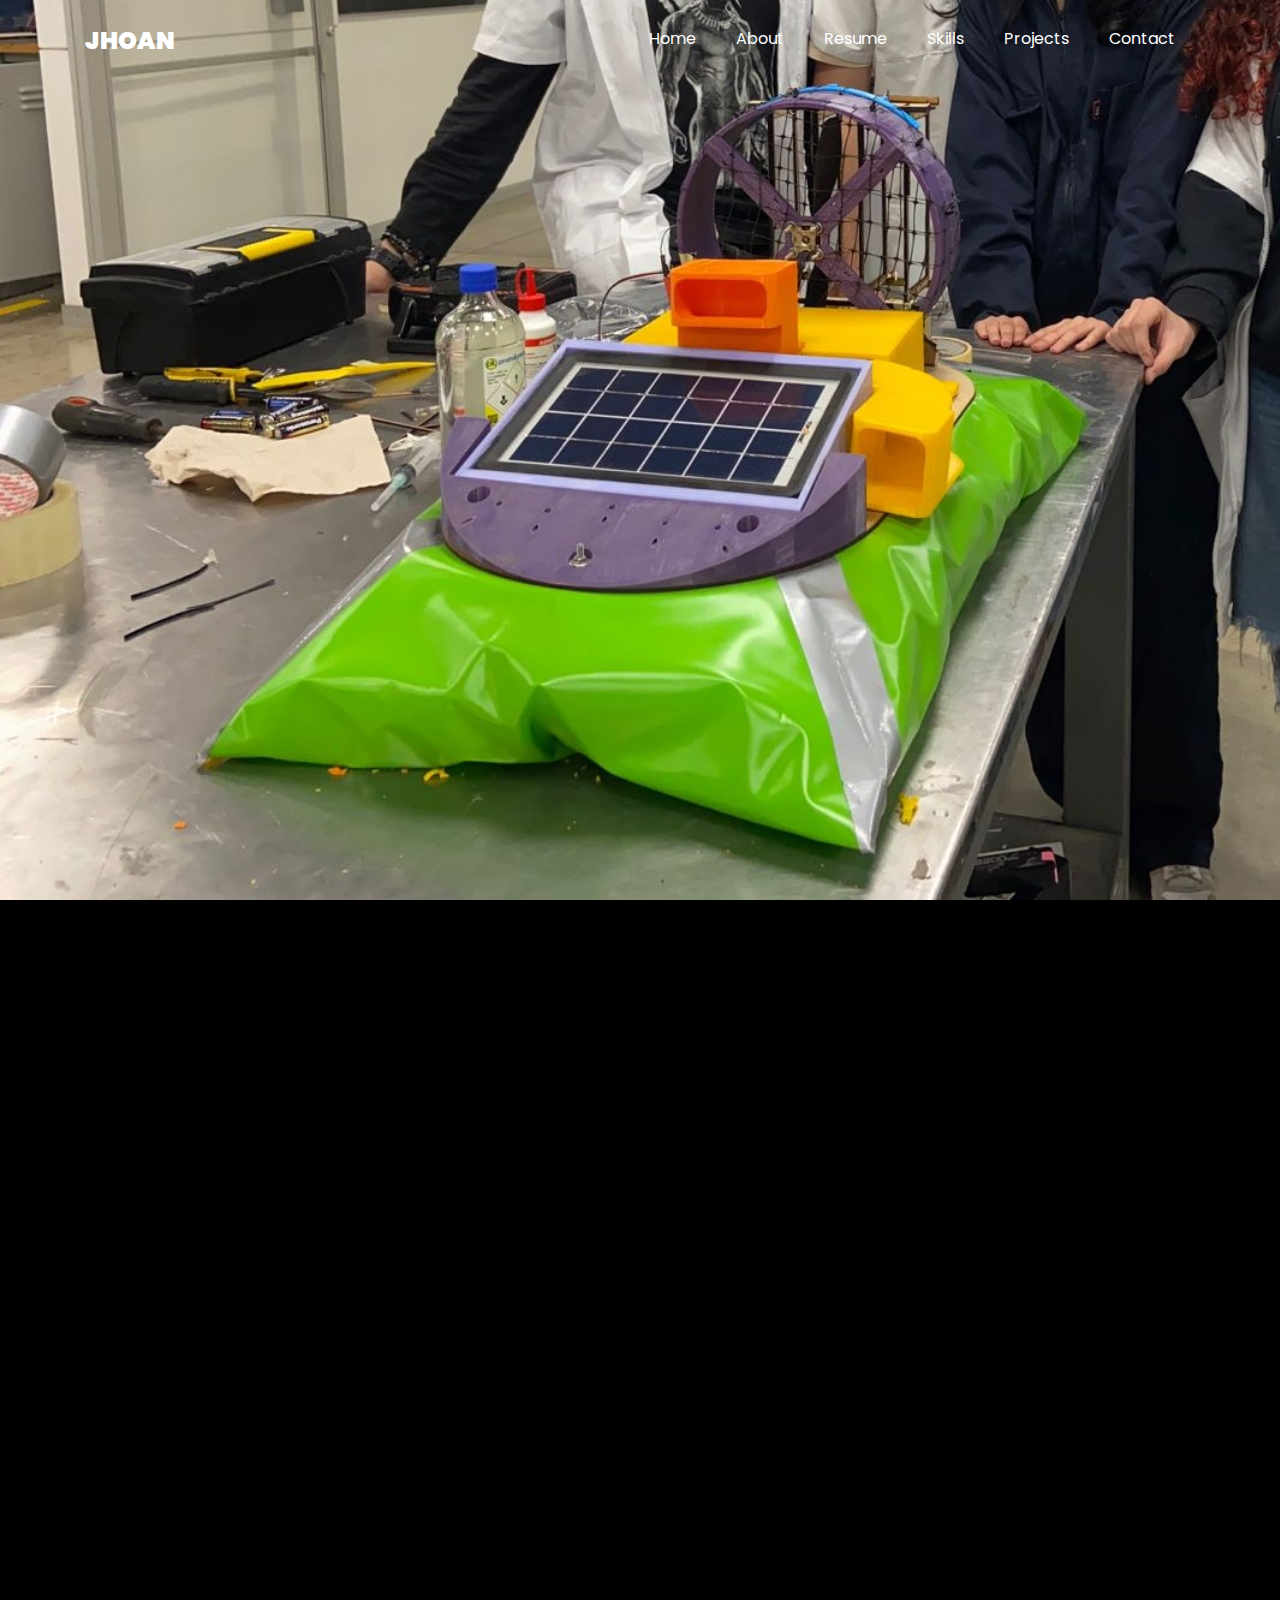
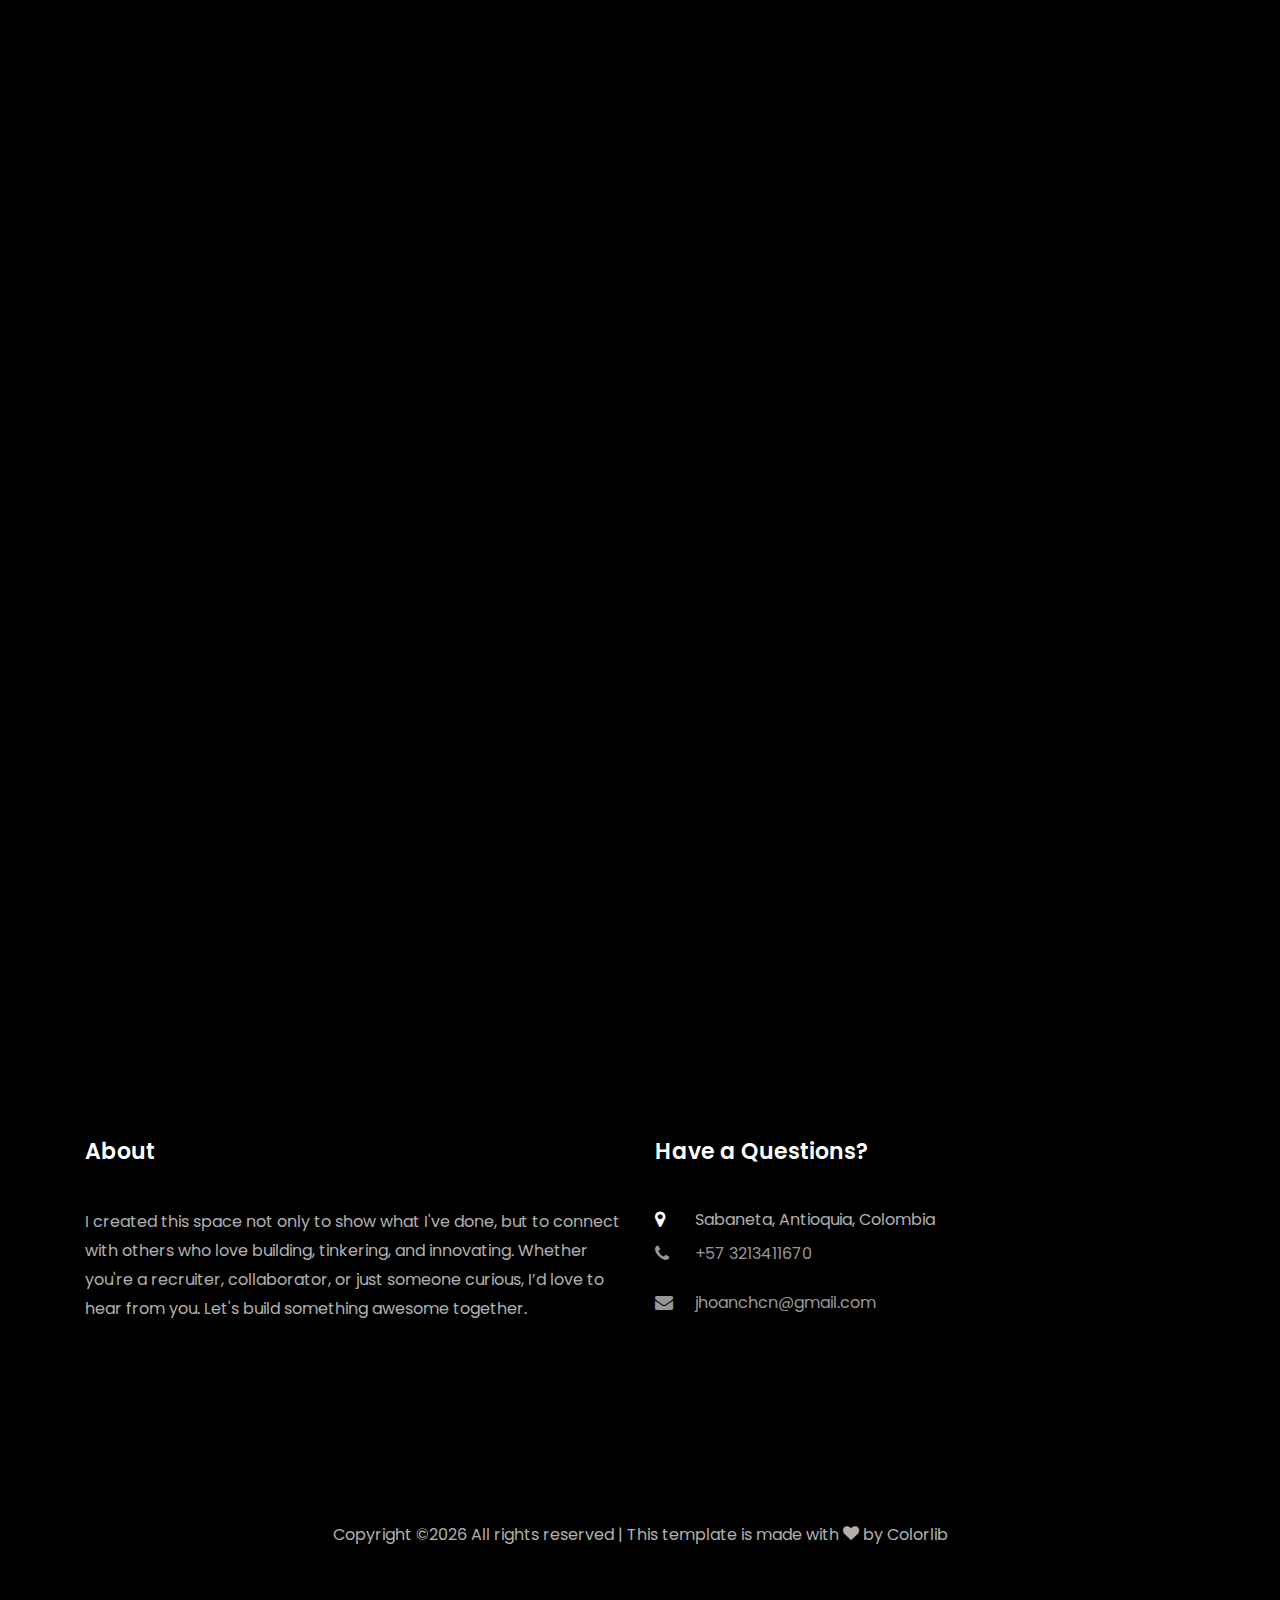
<file: hovercraft2.html>
<!DOCTYPE html>
<html lang="en">
  <head>
    <title>Jhoan - Hovercraft Project info</title>
    <meta charset="utf-8">
    <meta name="viewport" content="width=device-width, initial-scale=1, shrink-to-fit=no">
    
    <link rel="icon" type="image/png" href="images/logo.png">

    <link href="https://fonts.googleapis.com/css?family=Poppins:100,200,300,400,500,600,700,800,900" rel="stylesheet">

    <link rel="stylesheet" href="css/open-iconic-bootstrap.min.css">
    <link rel="stylesheet" href="css/animate.css">
    
    <link rel="stylesheet" href="css/owl.carousel.min.css">
    <link rel="stylesheet" href="css/owl.theme.default.min.css">
    <link rel="stylesheet" href="css/magnific-popup.css">

    <link rel="stylesheet" href="css/aos.css">

    <link rel="stylesheet" href="css/ionicons.min.css">
    
    <link rel="stylesheet" href="css/flaticon.css">
    <link rel="stylesheet" href="css/icomoon.css">
    <link rel="stylesheet" href="css/style.css">
  </head>
  <body data-spy="scroll" data-target=".site-navbar-target" data-offset="300">
	  
	  
    <nav class="navbar navbar-expand-lg navbar-dark ftco_navbar ftco-navbar-light site-navbar-target" id="ftco-navbar">
	    <div class="container">
	      <a class="navbar-brand" href="index.html">Jhoan</a>
	      <button class="navbar-toggler js-fh5co-nav-toggle fh5co-nav-toggle" type="button" data-toggle="collapse" data-target="#ftco-nav" aria-controls="ftco-nav" aria-expanded="false" aria-label="Toggle navigation">
	        <span class="oi oi-menu"></span> Menu
	      </button>

	      <div class="collapse navbar-collapse" id="ftco-nav">
	        <ul class="navbar-nav nav ml-auto">
	          <li class="nav-item"><a href="index.html#home-section" class="nav-link"><span>Home</span></a></li>
	          <li class="nav-item"><a href="index.html#about-section" class="nav-link"><span>About</span></a></li>
	          <li class="nav-item"><a href="index.html#resume-section" class="nav-link"><span>Resume</span></a></li>
<!-- 	          <li class="nav-item"><a href="index.html#services-section" class="nav-link"><span>Services</span></a></li> -->
	          <li class="nav-item"><a href="index.html#skills-section" class="nav-link"><span>Skills</span></a></li>
<!-- 	          <li class="nav-item"><a href="index.html#projects-section" class="nav-link"><span>Projects</span></a></li> -->
	          <li class="nav-item"><a href="index.html#blog-section" class="nav-link"><span>Projects</span></a></li>
	          <li class="nav-item"><a href="index.html#contact-section" class="nav-link"><span>Contact</span></a></li>
	        </ul>
	      </div>
	    </div>
	  </nav>
	  <section class="hero-wrap js-fullheight" style="background-image: url('images/project-4.jpg');" data-stellar-background-ratio="0.5">
      <div class="overlay"></div>
      <div class="container">
        <div class="row no-gutters slider-text js-fullheight align-items-end justify-content-center">
          <div class="col-md-12 ftco-animate pb-5 mb-3 text-center">
            <h1 class="mb-3 bread">Hovercraft</h1>
            <p class="breadcrumbs"><span class="mr-2"><a href="index.html">Home <i class="ion-ios-arrow-forward"></i></a></span> <span class="mr-2"><a>Projects <i class="ion-ios-arrow-forward"></i></a></span> <span>Hovercraft <i class="ion-ios-arrow-forward"></i></span></p>
          </div>
        </div>
      </div>
    </section>

    <section class="ftco-section">
      <div class="container">
        <div class="row">
          <div class="col-lg-8 ftco-animate">
            <h2 class="mb-3 text-center" > <strong>Project Details</strong></h2>
            <p style="text-align: justify;">
              This was an engineering challenge proposed by the EIA university to design, build and evaluate a hovercraft capable of moving over smooth solid surfaces and water. The challenge also included the generation of energy from renewable sources as an essential part of the evaluation.
            </p>
            <p style="text-align: justify;">
              The beginning of the project was characterized by a process of research and state of the art, in order to understand the operation of these vehicles and to identify the essential elements for the design of the hovercraft, as well as for the generation of energy. It was identified that:
            </p>

            <ul style="text-align: justify;">
              <li><strong>Air cushion design:</strong>  Circular air cushions provide the most effective lift, but maneuverability is lost. Therefore, to improve forward motion, a rectangular design with rounded edges and an arc-shaped front end was considered optimal to reduce drag and increase stability. Avoiding sharp edges was essential to minimize turbulence and energy loss. <br> </li>
              <li><strong>Propulsion and control:</strong> We were limited to using only two engines: one for lift and one for propulsion. This led to prioritizing the search for a lift engine based on the CFM (cubic feet per minute) it could provide, in order to ensure adequate airflow to keep the vehicle lifted. <br> </li>
              <li><strong>Energy Generation:</strong> Several methods of energy harvesting were studied, including solar panels, wind turbines and piezoelectric materials. Using decision matrices to evaluate feasibility, efficiency and integration potential, the team selected solar panels as the most suitable option.</li>
            </ul>


            <p style="text-align: center;">
              <img src="images/hovercraft/aerodeslizador.JPEG" alt="" class="img-fluid" style="max-width: 40%;">
            </p>
            <h2 class="mb-3 mt-5"> <strong> Design and Prototyping </strong></h2>
            <p></p>
            <p style="text-align: center;">
              <img src="images/hovercraft/cad_aerodeslizador.png" alt="" class="img-fluid" style="max-width: 60%;">
            </p>
            <p>During the development of this project, I led the design and manufacturing stages, taking responsibility for defining critical dimensions, material selection, and assembly protocols using Autodesk Inventor.</p>
            
            <p>To optimize development, we implemented a modular design approach. This allowed each of the four critical systems to be designed, tested, and reviewed independently before final integration:</p>
            
            <ul style="text-align: justify;">
              <li><strong>Air Cushion Structure:</strong> Frame for airflow distribution and structural support.</li>
              <li><strong>Propulsion System:</strong> Design and attachment of components for thrust and direction control.</li>
              <li><strong>Power Management:</strong> Base for secure mounting of electronics, batteries, and a solar panel.</li>
              <li><strong>Strategic Module:</strong> Front support for tactical challenges during competition.</li>
            </ul>
            
            <p>The final prototype was constructed using 3D printing and laser cutting on MDF. This selection of materials allowed for rapid iterations and immediate repairs. The assembly was done almost entirely with screws, limiting the use of adhesives exclusively to sealing the air cushion fabric.</p>
            
            <h2 class="pr-subtitle"> <strong>Performance</strong></h2>
              <p class="project-description">The performance of the final design was put to the test in a university competition, where the hovercraft was evaluated in three critical categories:
                <ul>
                  <li><strong>Ground Agility Test (2nd Place)</strong>: The device demonstrated superior maneuverability and a notable reduction in friction, validating the efficiency of the air cushion design. It finished in second place by just a few seconds.</li>
                  <li><strong>Water Agility Test (1st Place)</strong>: In a more complex environment, the vehicle stood out for its lateral stability and responsiveness in tight turns.</li>
                  <li><strong>Speed race on Water (1st Place)</strong>: The integration of the propulsion and steering system allowed for maximum efficiency, ensuring victory in the pure speed test. </li>
                </ul>
                Thanks to podium finishes in all categories, the team took first place overall in the competition. This achievement represented not only a trophy, but also the validation of a rigorous engineering process, from modeling in Autodesk Inventor to the execution of a functional prototype.
              </p>

              <div style="text-align: center; margin-top: 30px;">
                <h4 class="mb-4">Final Tests and Competitions Video</h4>
                <div style="position: relative; padding-bottom: 56.25%; height: 0; overflow: hidden; max-width: 100%; background: #000;">
                    <iframe style="position: absolute; top: 0; left: 0; width: 100%; height: 100%;" 
                            src="https://www.youtube.com/embed/bj2VyxplIjc?si=DHpy37qMz0EkTM1l" 
                            title="Hovercraft Final Tests and Competitions Video" 
                            frameborder="0" 
                            allow="accelerometer; autoplay; clipboard-write; encrypted-media; gyroscope; picture-in-picture; web-share" 
                            allowfullscreen>
                    </iframe>
                </div>    
              </div>
              
          </div> 

          <!-- SECCIÓN LATERAL DERECHA -->
          <div class="col-lg-4 sidebar ftco-animate">
            
            <div class="sidebar-box ftco-animate">
            	<h3 class="heading-sidebar text-center">Project Areas</h3>
              <ul>
                <li><a >Conceptual Research</a></li>
                <li><a ></a>Air Cushion</a></li>
                <li><a ></a>Propulsion & Control</a></li>
                <li><a ></a>Energy Generation</a></li>
                <li><a ></a>Mechanical Design & Prototyping</a></li>
                <li><a ></a>System Integration & Testing</a></li>
              </ul>
            </div>

            <div class="sidebar-box ftco-animate">
            	<h3 class="heading-sidebar text-center">My Focus Areas</h3>
              <ul>
                <li><a >Modeling and optimization using CAD tools.</a></li>
                <li><a >Components selection.</a></li>
                <li><a >Prototyping and Fabrication.</a></li>
                <li><a >System Testing and Operation. </a></li>
                <li><a >Conceptual Research</a></li>
              </ul>
            </div>


            <div class="sidebar-box ftco-animate text-center">
                <a href="docs/hovercraft_report.pdf" class="btn btn-primary px-4 py-2" download>
                  Download Final Report (PDF)
                 </a>
           </div>
          </div>

        </div>
      </div>
    </section> <!-- .section -->
		

      <footer class="ftco-footer ftco-section">
      <div class="container">
        <div class="row mb-5">
          <div class="col-md">
            <div class="ftco-footer-widget mb-4">
              <h2 class="ftco-heading-2">About</h2>
              <p>I created this space not only to show what I've done, but to connect with others who love building, tinkering, and innovating. Whether you're a recruiter, collaborator, or just someone curious, I’d love to hear from you. Let's build something awesome together.</p>
              <ul class="ftco-footer-social list-unstyled float-md-left float-lft mt-5">
                <li class="ftco-animate"><a href="https://wa.link/jozkow"><span class="icon-whatsapp"></span></a></li>
                <li class="ftco-animate"><a href="https://www.instagram.com/_nosoyjhoan/"><span class="icon-instagram"></span></a></li>
                <li class="ftco-animate"><a href="https://www.linkedin.com/in/jhoan-chac%C3%B3n-66879b272/"><span class="icon-linkedin"></span></a></li>
              </ul>
            </div>
          </div>

          <div class="col-md">
            <div class="ftco-footer-widget mb-4">
            	<h2 class="ftco-heading-2">Have a Questions?</h2>
            	<div class="block-23 mb-3">
	              <ul>
	                <li><span class="icon icon-map-marker"></span><span class="text">Sabaneta, Antioquia, Colombia</span></li>
	                <li><a href="https://wa.link/jozkow"><span class="icon icon-phone"></span><span class="text">+57 3213411670</span></a></li>
	                <li><a ><span class="icon icon-envelope"></span><span class="text">jhoanchcn@gmail.com</span></a></li>
	              </ul>
	            </div>
            </div>
          </div>
        </div>
        <div class="row">
          <div class="col-md-12 text-center">

            <p><!-- Link back to Colorlib can't be removed. Template is licensed under CC BY 3.0. -->
      Copyright &copy;<script>document.write(new Date().getFullYear());</script> All rights reserved | This template is made with <i class="icon-heart color-danger" aria-hidden="true"></i> by <a href="https://colorlib.com" target="_blank">Colorlib</a>
  <!-- Link back to Colorlib can't be removed. Template is licensed under CC BY 3.0. --></p>
          </div>
        </div>
      </div>
    </footer>
    
  

  <!-- loader -->
  <div id="ftco-loader" class="show fullscreen"><svg class="circular" width="48px" height="48px"><circle class="path-bg" cx="24" cy="24" r="22" fill="none" stroke-width="4" stroke="#eeeeee"/><circle class="path" cx="24" cy="24" r="22" fill="none" stroke-width="4" stroke-miterlimit="10" stroke="#F96D00"/></svg></div>


  <script src="js/jquery.min.js"></script>
  <script src="js/jquery-migrate-3.0.1.min.js"></script>
  <script src="js/popper.min.js"></script>
  <script src="js/bootstrap.min.js"></script>
  <script src="js/jquery.easing.1.3.js"></script>
  <script src="js/jquery.waypoints.min.js"></script>
  <script src="js/jquery.stellar.min.js"></script>
  <script src="js/owl.carousel.min.js"></script>
  <script src="js/jquery.magnific-popup.min.js"></script>
  <script src="js/aos.js"></script>
  <script src="js/jquery.animateNumber.min.js"></script>
  <script src="js/scrollax.min.js"></script>
  
  <script src="js/main.js"></script>
    
  </body>
</html>
</file>
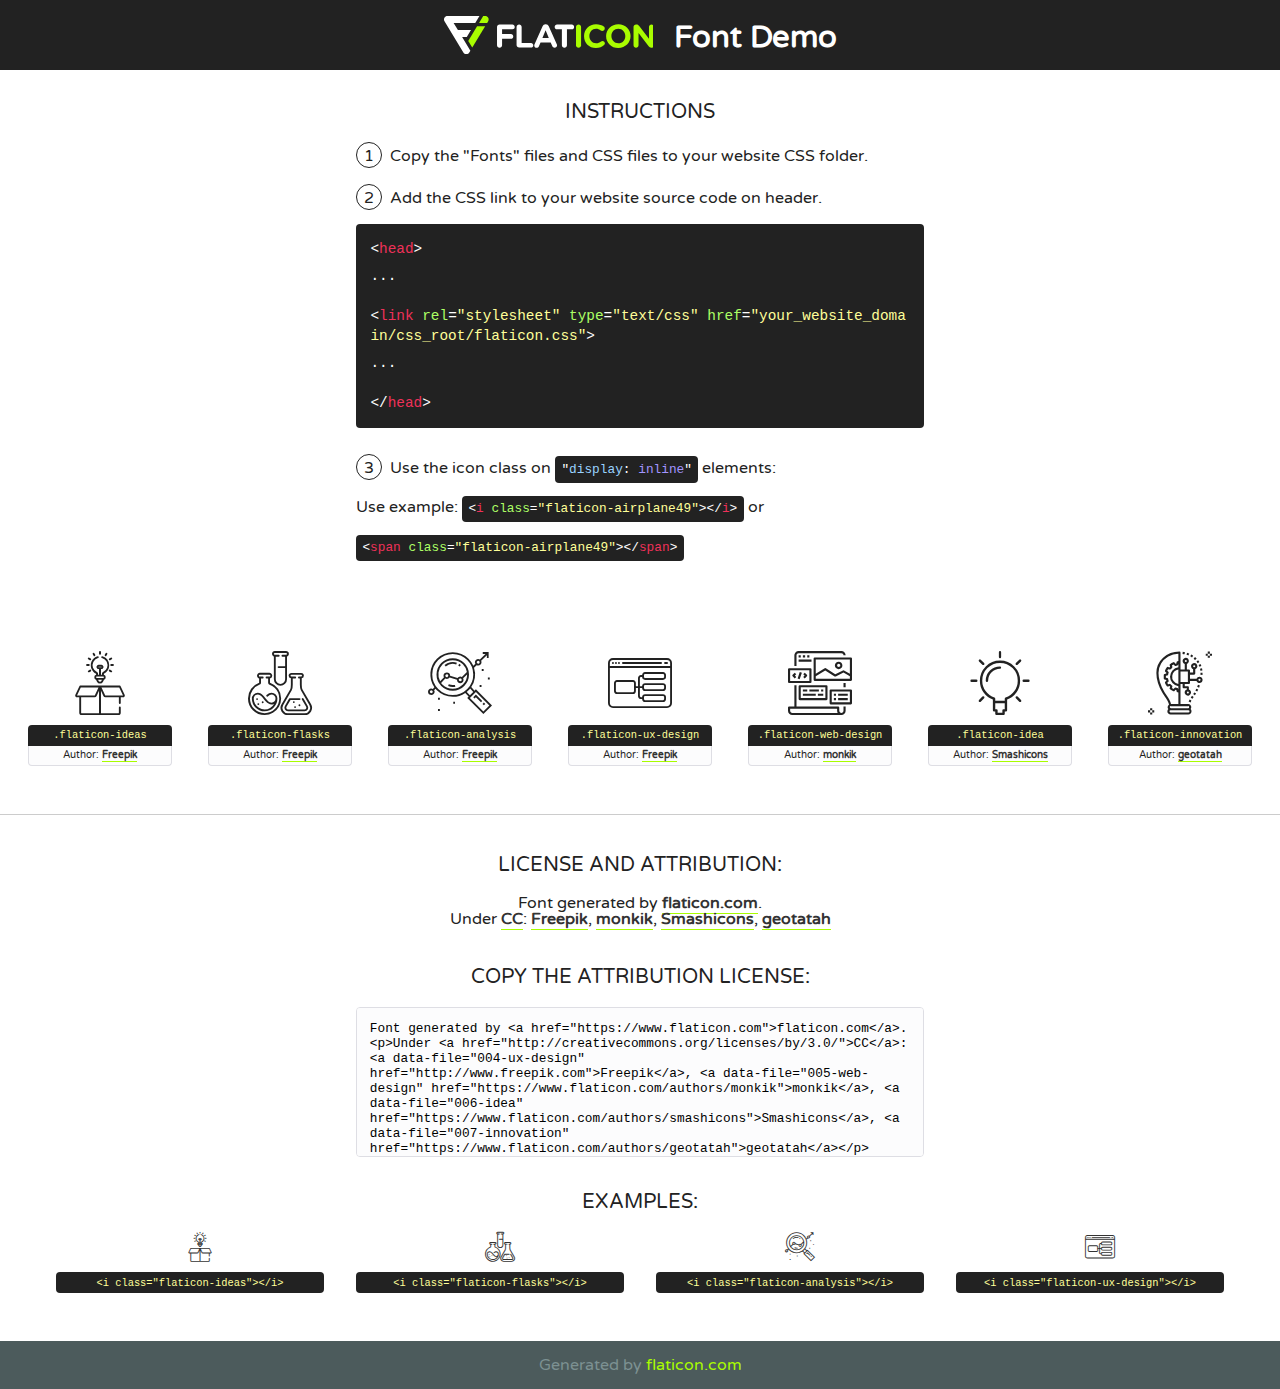
<file: fonts/flaticon/font/flaticon.html>
<!DOCTYPE html>
<!--
  Flaticon icon font: Flaticon
  Creation date: 20/03/2019 02:18
-->
<html>
<!DOCTYPE html>
<html>

<head>
    <title>Flaticon WebFont</title>
    <link href="http://fonts.googleapis.com/css?family=Varela+Round" rel="stylesheet" type="text/css" />
    <link rel="stylesheet" type="text/css" href="flaticon.css">
    <meta charset="UTF-8">
    <style>
    html, body, div, span, applet, object, iframe,
    h1, h2, h3, h4, h5, h6, p, blockquote, pre,
    a, abbr, acronym, address, big, cite, code,
    del, dfn, em, img, ins, kbd, q, s, samp,
    small, strike, strong, sub, sup, tt, var,
    b, u, i, center,
    dl, dt, dd, ol, ul, li,
    fieldset, form, label, legend,
    table, caption, tbody, tfoot, thead, tr, th, td,
    article, aside, canvas, details, embed, 
    figure, figcaption, footer, header, hgroup, 
    menu, nav, output, ruby, section, summary,
    time, mark, audio, video {
        margin: 0;
        padding: 0;
        border: 0;
        font-size: 100%;
        font: inherit;
        vertical-align: baseline;
    }
    /* HTML5 display-role reset for older browsers */
    article, aside, details, figcaption, figure, 
    footer, header, hgroup, menu, nav, section {
        display: block;
    }
    body {
        line-height: 1;
    }
    ol, ul {
        list-style: none;
    }
    blockquote, q {
        quotes: none;
    }
    blockquote:before, blockquote:after,
    q:before, q:after {
        content: '';
        content: none;
    }
    table {
        border-collapse: collapse;
        border-spacing: 0;
    }
    body {
        font-family: 'Varela Round', Helvetica, Arial, sans-serif;
        font-size: 16px;
        color: #222;
    }
    a {
        color: #333;
        border-bottom: 1px solid #a9fd00;
        font-weight: bold;
        text-decoration: none;
    }
    * {
        -moz-box-sizing: border-box;
        -webkit-box-sizing: border-box;
        box-sizing: border-box;
        margin: 0;
        padding: 0;
    }
    [class^="flaticon-"]:before, [class*=" flaticon-"]:before, [class^="flaticon-"]:after, [class*=" flaticon-"]:after {
        font-family: Flaticon;
        font-size: 30px;
        font-style: normal;
        margin-left: 20px;
        color: #333;
    }
    .wrapper {
        max-width: 600px;
        margin: auto;
        padding: 0 1em;
    }
    .title {
        font-size: 1.25em;
        text-align: center;
        margin-bottom: 1em;
        text-transform: uppercase;
    }
    header {
        text-align: center;
        background-color: #222;
        color: #fff;
        padding: 1em;
    }
    header .logo {
        width: 210px;
        height: 38px;
        display: inline-block;
        vertical-align: middle;
        margin-right: 1em;
        border: none;
    }
    header strong {
        font-size: 1.95em;
        font-weight: bold;
        vertical-align: middle;
        margin-top: 5px;
        display: inline-block;
    }
    .demo {
        margin: 2em auto;
        line-height: 1.25em;
    }
    .demo ul li {
        margin-bottom: 1em;
    }
    .demo ul li .num {
        color: #222;
        border-radius: 20px;
        display: inline-block;
        width: 26px;
        padding: 3px;
        height: 26px;
        text-align: center;
        margin-right: 0.5em;
        border: 1px solid #222;
    }
    .demo ul li code {
        background-color: #222;
        border-radius: 4px;
        padding: 0.25em 0.5em;
        display: inline-block;
        color: #fff;
        font-family: Consolas,Monaco,Lucida Console,Liberation Mono,DejaVu Sans Mono,Bitstream Vera Sans Mono,Courier New, monospace;
        font-weight: lighter;
        margin-top: 1em;
        font-size: 0.8em;
        word-break: break-all;
    }
    .demo ul li code.big {
        padding: 1em;
        font-size: 0.9em;
    }
    .demo ul li code .red {
        color: #EF3159;
    }
    .demo ul li code .green {
        color: #ACFF65;
    }
    .demo ul li code .yellow {
        color: #FFFF99;
    }
    .demo ul li code .blue {
        color: #99D3FF;
    }
    .demo ul li code .purple {
        color: #A295FF;
    }
    .demo ul li code .dots {
        margin-top: 0.5em;
        display: block;
    }
    #glyphs {
        border-bottom: 1px solid #ccc;
        padding: 2em 0;
        text-align: center;
    }
    .glyph {
        display: inline-block;
        width: 9em;
        margin: 1em;
        text-align: center;
        vertical-align: top;
        background: #FFF;
    }
    .glyph .glyph-icon {
        padding: 10px;
        display: block;
        font-family:"Flaticon";
        font-size: 64px;
        line-height: 1;
    }
    .glyph .glyph-icon:before {
        font-size: 64px;
        color: #222;
        margin-left: 0;
    }
    .class-name {
        font-size: 0.65em;
        background-color: #222;
        color: #fff;
        border-radius: 4px 4px 0 0;
        padding: 0.5em;
        color: #FFFF99;
        font-family: Consolas,Monaco,Lucida Console,Liberation Mono,DejaVu Sans Mono,Bitstream Vera Sans Mono,Courier New, monospace;
    }
    .author-name {
        font-size: 0.6em;
        background-color: #fcfcfd;
        border: 1px solid #DEDEE4;
        border-top: 0;
        border-radius: 0 0 4px 4px;
        padding: 0.5em;
    }
    .class-name:last-child {
        font-size: 10px;
        color:#888;
    }
    .class-name:last-child a {
        font-size: 10px;
        color:#555;
    }
    .class-name:last-child a:hover {
        color:#a9fd00;
    }
    .glyph > input {
        display: block;
        width: 100px;
        margin: 5px auto;
        text-align: center;
        font-size: 12px;
        cursor: text;
    }
    .glyph > input.icon-input {
        font-family:"Flaticon";
        font-size: 16px;
        margin-bottom: 10px;
    }
    .attribution .title {
        margin-top: 2em;
    }
    .attribution textarea {
        background-color: #fcfcfd;
        padding: 1em;
        border: none;
        box-shadow: none;
        border: 1px solid #DEDEE4;
        border-radius: 4px;
        resize: none;
        width: 100%;
        height: 150px;
        font-size: 0.8em;
        font-family: Consolas,Monaco,Lucida Console,Liberation Mono,DejaVu Sans Mono,Bitstream Vera Sans Mono,Courier New, monospace;
        -webkit-appearance: none;
    }
    .iconsuse {
        margin: 2em auto;
        text-align: center;
        max-width: 1200px;
    }
    .iconsuse:after {
        content: '';
        display: table;
        clear: both;
    }
    .iconsuse .image {
        float: left;
        width: 25%;
        padding: 0 1em;
    }
    .iconsuse .image p {
        margin-bottom: 1em;
    }
    .iconsuse .image span {
        display: block;
        font-size: 0.65em;
        background-color: #222;
        color: #fff;
        border-radius: 4px;
        padding: 0.5em;
        color: #FFFF99;
        margin-top: 1em;
        font-family: Consolas,Monaco,Lucida Console,Liberation Mono,DejaVu Sans Mono,Bitstream Vera Sans Mono,Courier New, monospace;
    }
    #footer {
        text-align: center;
        background-color: #4C5B5C;
        color: #7c9192;
        padding: 1em;
    }
    #footer a {
        border: none;
        color: #a9fd00;
        font-weight: normal;
    }
    @media (max-width: 960px) {
        .iconsuse .image {
            width: 50%;
        }
    }
    @media (max-width: 560px) {
        .iconsuse .image {
            width: 100%;
        }
    }
    </style>
</head>

<body class="characters-off">

    <header>
        <a href="https://www.flaticon.com" target="_blank" class="logo">
            <svg version="1.1" xmlns="http://www.w3.org/2000/svg" xmlns:xlink="http://www.w3.org/1999/xlink" xmlns:a="http://ns.adobe.com/AdobeSVGViewerExtensions/3.0/" viewBox="0 0 560.875 102.036" enable-background="new 0 0 560.875 102.036" xml:space="preserve">
                <defs>
                </defs>
                <g>
                    <g class="letters">
                        <path fill="#ffffff" d="M141.596,29.675c0-3.777,2.985-6.767,6.764-6.767h34.438c3.426,0,6.15,2.728,6.15,6.15
                        c0,3.43-2.724,6.149-6.15,6.149h-27.674v13.091h23.719c3.429,0,6.151,2.724,6.151,6.15c0,3.43-2.723,6.149-6.151,6.149h-23.719
                        v17.574c0,3.773-2.986,6.761-6.764,6.761c-3.779,0-6.764-2.989-6.764-6.761V29.675z"></path>
                        <path fill="#ffffff" d="M193.844,29.149c0-3.781,2.985-6.767,6.764-6.767c3.776,0,6.763,2.985,6.763,6.767v42.957h25.039
                        c3.426,0,6.149,2.726,6.149,6.153c0,3.425-2.723,6.15-6.149,6.15h-31.802c-3.779,0-6.764-2.986-6.764-6.768V29.149z"></path>
                        <path fill="#ffffff" d="M241.891,75.71l21.438-48.407c1.492-3.341,4.215-5.357,7.906-5.357h0.792
                        c3.686,0,6.323,2.017,7.815,5.357l21.439,48.407c0.436,0.967,0.701,1.845,0.701,2.723c0,3.602-2.809,6.501-6.414,6.501
                        c-3.161,0-5.269-1.845-6.499-4.655l-4.132-9.661h-27.059l-4.301,10.102c-1.144,2.631-3.426,4.214-6.237,4.214
                        c-3.517,0-6.24-2.81-6.24-6.325C241.1,77.64,241.451,76.677,241.891,75.71z M279.932,58.666l-8.521-20.297l-8.526,20.297H279.932
                        z"></path>
                        <path fill="#ffffff" d="M314.864,35.387H301.86c-3.429,0-6.239-2.813-6.239-6.238c0-3.429,2.811-6.24,6.239-6.24h39.533
                        c3.426,0,6.237,2.811,6.237,6.24c0,3.425-2.811,6.238-6.237,6.238h-13.001v42.785c0,3.773-2.99,6.761-6.764,6.761
                        c-3.779,0-6.764-2.989-6.764-6.761V35.387z"></path>
                        <path fill="#A9FD00" d="M352.615,29.149c0-3.781,2.985-6.767,6.767-6.767c3.774,0,6.761,2.985,6.761,6.767v49.024
                        c0,3.773-2.987,6.761-6.761,6.761c-3.781,0-6.767-2.989-6.767-6.761V29.149z"></path>
                        <path fill="#A9FD00" d="M374.132,53.836v-0.179c0-17.481,13.178-31.801,32.065-31.801c9.22,0,15.459,2.458,20.557,6.238
                        c1.402,1.054,2.637,2.985,2.637,5.357c0,3.692-2.985,6.59-6.681,6.59c-1.845,0-3.071-0.702-4.044-1.319
                        c-3.776-2.813-7.729-4.393-12.562-4.393c-10.364,0-17.831,8.611-17.831,19.154v0.173c0,10.542,7.291,19.329,17.831,19.329
                        c5.715,0,9.492-1.756,13.359-4.834c1.049-0.874,2.458-1.491,4.039-1.491c3.429,0,6.325,2.813,6.325,6.236
                        c0,2.106-1.056,3.78-2.282,4.834c-5.539,4.834-12.036,7.733-21.878,7.733C387.572,85.464,374.132,71.493,374.132,53.836z"></path>
                        <path fill="#A9FD00" d="M433.009,53.836v-0.179c0-17.481,13.79-31.801,32.766-31.801c18.981,0,32.592,14.143,32.592,31.628v0.173
                        c0,17.483-13.785,31.807-32.769,31.807C446.625,85.464,433.009,71.32,433.009,53.836z M484.224,53.836v-0.179
                        c0-10.539-7.725-19.326-18.626-19.326c-10.893,0-18.449,8.611-18.449,19.154v0.173c0,10.542,7.73,19.329,18.626,19.329
                        C476.676,72.986,484.224,64.378,484.224,53.836z"></path>
                        <path fill="#A9FD00" d="M506.233,29.321c0-3.774,2.99-6.763,6.767-6.763h1.401c3.252,0,5.183,1.583,7.029,3.953l26.093,34.265
                        V29.059c0-3.692,2.99-6.677,6.681-6.677c3.683,0,6.671,2.985,6.671,6.677v48.934c0,3.78-2.987,6.765-6.764,6.765h-0.436
                        c-3.257,0-5.188-1.581-7.034-3.953l-27.056-35.492v32.944c0,3.687-2.985,6.676-6.678,6.676c-3.683,0-6.673-2.989-6.673-6.676
                        V29.321z"></path>
                    </g>
                    <g class="insignia">
                        <path fill="#ffffff" d="M48.372,56.137h12.517l11.156-18.537H37.186L25.688,18.539h57.825L94.668,0H9.271
                        C5.925,0,2.842,1.801,1.198,4.716c-1.644,2.907-1.593,6.482,0.134,9.343l50.38,83.501c1.678,2.781,4.689,4.476,7.938,4.476
                        c3.246,0,6.257-1.695,7.935-4.476l2.898-4.804L48.372,56.137z"></path>
                        <g class="i">
                            <path fill="#A9FD00" d="M93.575,18.539h0.031v0.004l21.652,0.004l2.705-4.488c1.727-2.861,1.778-6.436,0.133-9.343
                            C116.454,1.801,113.371,0,110.026,0h-5.294L93.575,18.539z"></path>
                            <polygon fill="#A9FD00" points="88.291,27.356 64.725,66.486 75.519,84.404 109.942,27.356"></polygon>
                        </g>
                    </g>
                </g>
            </svg>
        </a>
        <strong>Font Demo</strong>
    </header>


    <section class="demo wrapper">

        <p class="title">Instructions</p>

        <ul>
            <li>
                <span class="num">1</span>Copy the "Fonts" files and CSS files to your website CSS folder.
            </li>
            <li>
                <span class="num">2</span>Add the CSS link to your website source code on header.
                <code class="big">
                    &lt;<span class="red">head</span>&gt;
                    <br/><span class="dots">...</span>
                    <br/>&lt;<span class="red">link</span> <span class="green">rel</span>=<span class="yellow">"stylesheet"</span> <span class="green">type</span>=<span class="yellow">"text/css"</span> <span class="green">href</span>=<span class="yellow">"your_website_domain/css_root/flaticon.css"</span>&gt;
                    <br/><span class="dots">...</span>
                    <br/>&lt;/<span class="red">head</span>&gt;
                </code>
            </li>

            <li>
                <p>
                    <span class="num">3</span>Use the icon class on <code>"<span class="blue">display</span>:<span class="purple"> inline</span>"</code> elements:
                    <br />
                    Use example: <code>&lt;<span class="red">i</span> <span class="green">class</span>=<span class="yellow">&quot;flaticon-airplane49&quot;</span>&gt;&lt;/<span class="red">i</span>&gt;</code> or <code>&lt;<span class="red">span</span> <span class="green">class</span>=<span class="yellow">&quot;flaticon-airplane49&quot;</span>&gt;&lt;/<span class="red">span</span>&gt;</code>
            </li>
        </ul>

    </section>




   <section id="glyphs">          
    
      
        <div class="glyph"><div class="glyph-icon flaticon-ideas"></div>
            <div class="class-name">.flaticon-ideas</div>
            <div class="author-name">Author: <a data-file="001-ideas" href="http://www.freepik.com">Freepik</a> </div> 
        </div>        
        
        <div class="glyph"><div class="glyph-icon flaticon-flasks"></div>
            <div class="class-name">.flaticon-flasks</div>
            <div class="author-name">Author: <a data-file="002-flasks" href="http://www.freepik.com">Freepik</a> </div> 
        </div>        
        
        <div class="glyph"><div class="glyph-icon flaticon-analysis"></div>
            <div class="class-name">.flaticon-analysis</div>
            <div class="author-name">Author: <a data-file="003-analysis" href="http://www.freepik.com">Freepik</a> </div> 
        </div>        
        
        <div class="glyph"><div class="glyph-icon flaticon-ux-design"></div>
            <div class="class-name">.flaticon-ux-design</div>
            <div class="author-name">Author: <a data-file="004-ux-design" href="http://www.freepik.com">Freepik</a> </div> 
        </div>        
        
        <div class="glyph"><div class="glyph-icon flaticon-web-design"></div>
            <div class="class-name">.flaticon-web-design</div>
            <div class="author-name">Author: <a data-file="005-web-design" href="https://www.flaticon.com/authors/monkik">monkik</a> </div> 
        </div>        
        
        <div class="glyph"><div class="glyph-icon flaticon-idea"></div>
            <div class="class-name">.flaticon-idea</div>
            <div class="author-name">Author: <a data-file="006-idea" href="https://www.flaticon.com/authors/smashicons">Smashicons</a> </div> 
        </div>        
        
        <div class="glyph"><div class="glyph-icon flaticon-innovation"></div>
            <div class="class-name">.flaticon-innovation</div>
            <div class="author-name">Author: <a data-file="007-innovation" href="https://www.flaticon.com/authors/geotatah">geotatah</a> </div> 
        </div>        
        

    </section>



    <section class="attribution wrapper"   style="text-align:center;">

      <div class="title">License and attribution:</div><div class="attrDiv">Font generated by <a href="https://www.flaticon.com">flaticon.com</a>. <div><p>Under <a href="http://creativecommons.org/licenses/by/3.0/">CC</a>: <a data-file="004-ux-design" href="http://www.freepik.com">Freepik</a>, <a data-file="005-web-design" href="https://www.flaticon.com/authors/monkik">monkik</a>, <a data-file="006-idea" href="https://www.flaticon.com/authors/smashicons">Smashicons</a>, <a data-file="007-innovation" href="https://www.flaticon.com/authors/geotatah">geotatah</a></p>  </div>
      </div>
      <div class="title">Copy the Attribution License:</div>

    <textarea onclick="this.focus();this.select();">Font generated by &lt;a href=&quot;https://www.flaticon.com&quot;&gt;flaticon.com&lt;/a&gt;. <p>Under <a href="http://creativecommons.org/licenses/by/3.0/">CC</a>: <a data-file="004-ux-design" href="http://www.freepik.com">Freepik</a>, <a data-file="005-web-design" href="https://www.flaticon.com/authors/monkik">monkik</a>, <a data-file="006-idea" href="https://www.flaticon.com/authors/smashicons">Smashicons</a>, <a data-file="007-innovation" href="https://www.flaticon.com/authors/geotatah">geotatah</a></p>  
     </textarea>

    </section>

    <section class="iconsuse">

          <div class="title">Examples:</div>            
             
            <div class="image">
                <p>
                    <i class="glyph-icon flaticon-ideas"></i> 
                    <span>&lt;i class=&quot;flaticon-ideas&quot;&gt;&lt;/i&gt;</span>
                </p>
            </div>
            
            <div class="image">
                <p>
                    <i class="glyph-icon flaticon-flasks"></i> 
                    <span>&lt;i class=&quot;flaticon-flasks&quot;&gt;&lt;/i&gt;</span>
                </p>
            </div>
            
            <div class="image">
                <p>
                    <i class="glyph-icon flaticon-analysis"></i> 
                    <span>&lt;i class=&quot;flaticon-analysis&quot;&gt;&lt;/i&gt;</span>
                </p>
            </div>
            
            <div class="image">
                <p>
                    <i class="glyph-icon flaticon-ux-design"></i> 
                    <span>&lt;i class=&quot;flaticon-ux-design&quot;&gt;&lt;/i&gt;</span>
                </p>
            </div>
                       
        </div>
                            
    </section>

<div id="footer">
    <div>Generated by <a href="https://www.flaticon.com">flaticon.com</a>
    </div>
</div>



</body>
</html>
</file>
<file: css/flaticon.css>
/*
  	Flaticon icon font: Flaticon
  	Creation date: 04/01/2019 13:45
  	*/


@font-face {
  font-family: "Flaticon";
  src: url("../fonts/flaticon/font/Flaticon.eot");
  src: url("../fonts/flaticon/font/Flaticon.eot?#iefix") format("embedded-opentype"),
       url("../fonts/flaticon/font/Flaticon.woff") format("woff"),
       url("../fonts/flaticon/font/Flaticon.ttf") format("truetype"),
       url("../fonts/flaticon/font/Flaticon.svg#Flaticon") format("svg");
  font-weight: normal;
  font-style: normal;
}

@media screen and (-webkit-min-device-pixel-ratio:0) {
  @font-face {
    font-family: "Flaticon";
    src: url("../fonts/flaticon/font/Flaticon.svg#Flaticon") format("svg");
  }
}

[class^="flaticon-"]:before, [class*=" flaticon-"]:before,
[class^="flaticon-"]:after, [class*=" flaticon-"]:after {   
  font-family: Flaticon;
  font-style: normal;
  font-weight: normal;
  font-variant: normal;
  text-transform: none;
  line-height: 1;

  /* Better Font Rendering =========== */
  -webkit-font-smoothing: antialiased;
  -moz-osx-font-smoothing: grayscale;
}

.flaticon-ideas:before { content: "\f100"; }
.flaticon-flasks:before { content: "\f101"; }
.flaticon-analysis:before { content: "\f102"; }
.flaticon-ux-design:before { content: "\f103"; }
.flaticon-web-design:before { content: "\f104"; }
.flaticon-idea:before { content: "\f105"; }
.flaticon-innovation:before { content: "\f106"; }
</file>
<file: css/icomoon.css>
@font-face {
  font-family: 'icomoon';
  src:  url('../fonts/icomoon/icomoon.eot?6tt51o');
  src:  url('../fonts/icomoon/icomoon.eot?6tt51o#iefix') format('embedded-opentype'),
    url('../fonts/icomoon/icomoon.ttf?6tt51o') format('truetype'),
    url('../fonts/icomoon/icomoon.woff?6tt51o') format('woff'),
    url('../fonts/icomoon/icomoon.svg?6tt51o#icomoon') format('svg');
  font-weight: normal;
  font-style: normal;
}

[class^="icon-"], [class*=" icon-"] {
  /* use !important to prevent issues with browser extensions that change fonts */
  font-family: 'icomoon' !important;
  speak: none;
  font-style: normal;
  font-weight: normal;
  font-variant: normal;
  text-transform: none;
  line-height: 1;

  /* Better Font Rendering =========== */
  -webkit-font-smoothing: antialiased;
  -moz-osx-font-smoothing: grayscale;
}

.icon-asterisk:before {
  content: "\f069";
}
.icon-plus:before {
  content: "\f067";
}
.icon-question:before {
  content: "\f128";
}
.icon-minus:before {
  content: "\f068";
}
.icon-glass:before {
  content: "\f000";
}
.icon-music:before {
  content: "\f001";
}
.icon-search:before {
  content: "\f002";
}
.icon-envelope-o:before {
  content: "\f003";
}
.icon-heart:before {
  content: "\f004";
}
.icon-star:before {
  content: "\f005";
}
.icon-star-o:before {
  content: "\f006";
}
.icon-user:before {
  content: "\f007";
}
.icon-film:before {
  content: "\f008";
}
.icon-th-large:before {
  content: "\f009";
}
.icon-th:before {
  content: "\f00a";
}
.icon-th-list:before {
  content: "\f00b";
}
.icon-check:before {
  content: "\f00c";
}
.icon-close:before {
  content: "\f00d";
}
.icon-remove:before {
  content: "\f00d";
}
.icon-times:before {
  content: "\f00d";
}
.icon-search-plus:before {
  content: "\f00e";
}
.icon-search-minus:before {
  content: "\f010";
}
.icon-power-off:before {
  content: "\f011";
}
.icon-signal:before {
  content: "\f012";
}
.icon-cog:before {
  content: "\f013";
}
.icon-gear:before {
  content: "\f013";
}
.icon-trash-o:before {
  content: "\f014";
}
.icon-home:before {
  content: "\f015";
}
.icon-file-o:before {
  content: "\f016";
}
.icon-clock-o:before {
  content: "\f017";
}
.icon-road:before {
  content: "\f018";
}
.icon-download:before {
  content: "\f019";
}
.icon-arrow-circle-o-down:before {
  content: "\f01a";
}
.icon-arrow-circle-o-up:before {
  content: "\f01b";
}
.icon-inbox:before {
  content: "\f01c";
}
.icon-play-circle-o:before {
  content: "\f01d";
}
.icon-repeat:before {
  content: "\f01e";
}
.icon-rotate-right:before {
  content: "\f01e";
}
.icon-refresh:before {
  content: "\f021";
}
.icon-list-alt:before {
  content: "\f022";
}
.icon-lock:before {
  content: "\f023";
}
.icon-flag:before {
  content: "\f024";
}
.icon-headphones:before {
  content: "\f025";
}
.icon-volume-off:before {
  content: "\f026";
}
.icon-volume-down:before {
  content: "\f027";
}
.icon-volume-up:before {
  content: "\f028";
}
.icon-qrcode:before {
  content: "\f029";
}
.icon-barcode:before {
  content: "\f02a";
}
.icon-tag:before {
  content: "\f02b";
}
.icon-tags:before {
  content: "\f02c";
}
.icon-book:before {
  content: "\f02d";
}
.icon-bookmark:before {
  content: "\f02e";
}
.icon-print:before {
  content: "\f02f";
}
.icon-camera:before {
  content: "\f030";
}
.icon-font:before {
  content: "\f031";
}
.icon-bold:before {
  content: "\f032";
}
.icon-italic:before {
  content: "\f033";
}
.icon-text-height:before {
  content: "\f034";
}
.icon-text-width:before {
  content: "\f035";
}
.icon-align-left:before {
  content: "\f036";
}
.icon-align-center:before {
  content: "\f037";
}
.icon-align-right:before {
  content: "\f038";
}
.icon-align-justify:before {
  content: "\f039";
}
.icon-list:before {
  content: "\f03a";
}
.icon-dedent:before {
  content: "\f03b";
}
.icon-outdent:before {
  content: "\f03b";
}
.icon-indent:before {
  content: "\f03c";
}
.icon-video-camera:before {
  content: "\f03d";
}
.icon-image:before {
  content: "\f03e";
}
.icon-photo:before {
  content: "\f03e";
}
.icon-picture-o:before {
  content: "\f03e";
}
.icon-pencil:before {
  content: "\f040";
}
.icon-map-marker:before {
  content: "\f041";
}
.icon-adjust:before {
  content: "\f042";
}
.icon-tint:before {
  content: "\f043";
}
.icon-edit:before {
  content: "\f044";
}
.icon-pencil-square-o:before {
  content: "\f044";
}
.icon-share-square-o:before {
  content: "\f045";
}
.icon-check-square-o:before {
  content: "\f046";
}
.icon-arrows:before {
  content: "\f047";
}
.icon-step-backward:before {
  content: "\f048";
}
.icon-fast-backward:before {
  content: "\f049";
}
.icon-backward:before {
  content: "\f04a";
}
.icon-play:before {
  content: "\f04b";
}
.icon-pause:before {
  content: "\f04c";
}
.icon-stop:before {
  content: "\f04d";
}
.icon-forward:before {
  content: "\f04e";
}
.icon-fast-forward:before {
  content: "\f050";
}
.icon-step-forward:before {
  content: "\f051";
}
.icon-eject:before {
  content: "\f052";
}
.icon-chevron-left:before {
  content: "\f053";
}
.icon-chevron-right:before {
  content: "\f054";
}
.icon-plus-circle:before {
  content: "\f055";
}
.icon-minus-circle:before {
  content: "\f056";
}
.icon-times-circle:before {
  content: "\f057";
}
.icon-check-circle:before {
  content: "\f058";
}
.icon-question-circle:before {
  content: "\f059";
}
.icon-info-circle:before {
  content: "\f05a";
}
.icon-crosshairs:before {
  content: "\f05b";
}
.icon-times-circle-o:before {
  content: "\f05c";
}
.icon-check-circle-o:before {
  content: "\f05d";
}
.icon-ban:before {
  content: "\f05e";
}
.icon-arrow-left:before {
  content: "\f060";
}
.icon-arrow-right:before {
  content: "\f061";
}
.icon-arrow-up:before {
  content: "\f062";
}
.icon-arrow-down:before {
  content: "\f063";
}
.icon-mail-forward:before {
  content: "\f064";
}
.icon-share:before {
  content: "\f064";
}
.icon-expand:before {
  content: "\f065";
}
.icon-compress:before {
  content: "\f066";
}
.icon-exclamation-circle:before {
  content: "\f06a";
}
.icon-gift:before {
  content: "\f06b";
}
.icon-leaf:before {
  content: "\f06c";
}
.icon-fire:before {
  content: "\f06d";
}
.icon-eye:before {
  content: "\f06e";
}
.icon-eye-slash:before {
  content: "\f070";
}
.icon-exclamation-triangle:before {
  content: "\f071";
}
.icon-warning:before {
  content: "\f071";
}
.icon-plane:before {
  content: "\f072";
}
.icon-calendar:before {
  content: "\f073";
}
.icon-random:before {
  content: "\f074";
}
.icon-comment:before {
  content: "\f075";
}
.icon-magnet:before {
  content: "\f076";
}
.icon-chevron-up:before {
  content: "\f077";
}
.icon-chevron-down:before {
  content: "\f078";
}
.icon-retweet:before {
  content: "\f079";
}
.icon-shopping-cart:before {
  content: "\f07a";
}
.icon-folder:before {
  content: "\f07b";
}
.icon-folder-open:before {
  content: "\f07c";
}
.icon-arrows-v:before {
  content: "\f07d";
}
.icon-arrows-h:before {
  content: "\f07e";
}
.icon-bar-chart:before {
  content: "\f080";
}
.icon-bar-chart-o:before {
  content: "\f080";
}
.icon-twitter-square:before {
  content: "\f081";
}
.icon-facebook-square:before {
  content: "\f082";
}
.icon-camera-retro:before {
  content: "\f083";
}
.icon-key:before {
  content: "\f084";
}
.icon-cogs:before {
  content: "\f085";
}
.icon-gears:before {
  content: "\f085";
}
.icon-comments:before {
  content: "\f086";
}
.icon-thumbs-o-up:before {
  content: "\f087";
}
.icon-thumbs-o-down:before {
  content: "\f088";
}
.icon-star-half:before {
  content: "\f089";
}
.icon-heart-o:before {
  content: "\f08a";
}
.icon-sign-out:before {
  content: "\f08b";
}
.icon-linkedin-square:before {
  content: "\f08c";
}
.icon-thumb-tack:before {
  content: "\f08d";
}
.icon-external-link:before {
  content: "\f08e";
}
.icon-sign-in:before {
  content: "\f090";
}
.icon-trophy:before {
  content: "\f091";
}
.icon-github-square:before {
  content: "\f092";
}
.icon-upload:before {
  content: "\f093";
}
.icon-lemon-o:before {
  content: "\f094";
}
.icon-phone:before {
  content: "\f095";
}
.icon-square-o:before {
  content: "\f096";
}
.icon-bookmark-o:before {
  content: "\f097";
}
.icon-phone-square:before {
  content: "\f098";
}
.icon-twitter:before {
  content: "\f099";
}
.icon-facebook:before {
  content: "\f09a";
}
.icon-facebook-f:before {
  content: "\f09a";
}
.icon-github:before {
  content: "\f09b";
}
.icon-unlock:before {
  content: "\f09c";
}
.icon-credit-card:before {
  content: "\f09d";
}
.icon-feed:before {
  content: "\f09e";
}
.icon-rss:before {
  content: "\f09e";
}
.icon-hdd-o:before {
  content: "\f0a0";
}
.icon-bullhorn:before {
  content: "\f0a1";
}
.icon-bell-o:before {
  content: "\f0a2";
}
.icon-certificate:before {
  content: "\f0a3";
}
.icon-hand-o-right:before {
  content: "\f0a4";
}
.icon-hand-o-left:before {
  content: "\f0a5";
}
.icon-hand-o-up:before {
  content: "\f0a6";
}
.icon-hand-o-down:before {
  content: "\f0a7";
}
.icon-arrow-circle-left:before {
  content: "\f0a8";
}
.icon-arrow-circle-right:before {
  content: "\f0a9";
}
.icon-arrow-circle-up:before {
  content: "\f0aa";
}
.icon-arrow-circle-down:before {
  content: "\f0ab";
}
.icon-globe:before {
  content: "\f0ac";
}
.icon-wrench:before {
  content: "\f0ad";
}
.icon-tasks:before {
  content: "\f0ae";
}
.icon-filter:before {
  content: "\f0b0";
}
.icon-briefcase:before {
  content: "\f0b1";
}
.icon-arrows-alt:before {
  content: "\f0b2";
}
.icon-group:before {
  content: "\f0c0";
}
.icon-users:before {
  content: "\f0c0";
}
.icon-chain:before {
  content: "\f0c1";
}
.icon-link:before {
  content: "\f0c1";
}
.icon-cloud:before {
  content: "\f0c2";
}
.icon-flask:before {
  content: "\f0c3";
}
.icon-cut:before {
  content: "\f0c4";
}
.icon-scissors:before {
  content: "\f0c4";
}
.icon-copy:before {
  content: "\f0c5";
}
.icon-files-o:before {
  content: "\f0c5";
}
.icon-paperclip:before {
  content: "\f0c6";
}
.icon-floppy-o:before {
  content: "\f0c7";
}
.icon-save:before {
  content: "\f0c7";
}
.icon-square:before {
  content: "\f0c8";
}
.icon-bars:before {
  content: "\f0c9";
}
.icon-navicon:before {
  content: "\f0c9";
}
.icon-reorder:before {
  content: "\f0c9";
}
.icon-list-ul:before {
  content: "\f0ca";
}
.icon-list-ol:before {
  content: "\f0cb";
}
.icon-strikethrough:before {
  content: "\f0cc";
}
.icon-underline:before {
  content: "\f0cd";
}
.icon-table:before {
  content: "\f0ce";
}
.icon-magic:before {
  content: "\f0d0";
}
.icon-truck:before {
  content: "\f0d1";
}
.icon-pinterest:before {
  content: "\f0d2";
}
.icon-pinterest-square:before {
  content: "\f0d3";
}
.icon-google-plus-square:before {
  content: "\f0d4";
}
.icon-google-plus:before {
  content: "\f0d5";
}
.icon-money:before {
  content: "\f0d6";
}
.icon-caret-down:before {
  content: "\f0d7";
}
.icon-caret-up:before {
  content: "\f0d8";
}
.icon-caret-left:before {
  content: "\f0d9";
}
.icon-caret-right:before {
  content: "\f0da";
}
.icon-columns:before {
  content: "\f0db";
}
.icon-sort:before {
  content: "\f0dc";
}
.icon-unsorted:before {
  content: "\f0dc";
}
.icon-sort-desc:before {
  content: "\f0dd";
}
.icon-sort-down:before {
  content: "\f0dd";
}
.icon-sort-asc:before {
  content: "\f0de";
}
.icon-sort-up:before {
  content: "\f0de";
}
.icon-envelope:before {
  content: "\f0e0";
}
.icon-linkedin:before {
  content: "\f0e1";
}
.icon-rotate-left:before {
  content: "\f0e2";
}
.icon-undo:before {
  content: "\f0e2";
}
.icon-gavel:before {
  content: "\f0e3";
}
.icon-legal:before {
  content: "\f0e3";
}
.icon-dashboard:before {
  content: "\f0e4";
}
.icon-tachometer:before {
  content: "\f0e4";
}
.icon-comment-o:before {
  content: "\f0e5";
}
.icon-comments-o:before {
  content: "\f0e6";
}
.icon-bolt:before {
  content: "\f0e7";
}
.icon-flash:before {
  content: "\f0e7";
}
.icon-sitemap:before {
  content: "\f0e8";
}
.icon-umbrella:before {
  content: "\f0e9";
}
.icon-clipboard:before {
  content: "\f0ea";
}
.icon-paste:before {
  content: "\f0ea";
}
.icon-lightbulb-o:before {
  content: "\f0eb";
}
.icon-exchange:before {
  content: "\f0ec";
}
.icon-cloud-download:before {
  content: "\f0ed";
}
.icon-cloud-upload:before {
  content: "\f0ee";
}
.icon-user-md:before {
  content: "\f0f0";
}
.icon-stethoscope:before {
  content: "\f0f1";
}
.icon-suitcase:before {
  content: "\f0f2";
}
.icon-bell:before {
  content: "\f0f3";
}
.icon-coffee:before {
  content: "\f0f4";
}
.icon-cutlery:before {
  content: "\f0f5";
}
.icon-file-text-o:before {
  content: "\f0f6";
}
.icon-building-o:before {
  content: "\f0f7";
}
.icon-hospital-o:before {
  content: "\f0f8";
}
.icon-ambulance:before {
  content: "\f0f9";
}
.icon-medkit:before {
  content: "\f0fa";
}
.icon-fighter-jet:before {
  content: "\f0fb";
}
.icon-beer:before {
  content: "\f0fc";
}
.icon-h-square:before {
  content: "\f0fd";
}
.icon-plus-square:before {
  content: "\f0fe";
}
.icon-angle-double-left:before {
  content: "\f100";
}
.icon-angle-double-right:before {
  content: "\f101";
}
.icon-angle-double-up:before {
  content: "\f102";
}
.icon-angle-double-down:before {
  content: "\f103";
}
.icon-angle-left:before {
  content: "\f104";
}
.icon-angle-right:before {
  content: "\f105";
}
.icon-angle-up:before {
  content: "\f106";
}
.icon-angle-down:before {
  content: "\f107";
}
.icon-desktop:before {
  content: "\f108";
}
.icon-laptop:before {
  content: "\f109";
}
.icon-tablet:before {
  content: "\f10a";
}
.icon-mobile:before {
  content: "\f10b";
}
.icon-mobile-phone:before {
  content: "\f10b";
}
.icon-circle-o:before {
  content: "\f10c";
}
.icon-quote-left:before {
  content: "\f10d";
}
.icon-quote-right:before {
  content: "\f10e";
}
.icon-spinner:before {
  content: "\f110";
}
.icon-circle:before {
  content: "\f111";
}
.icon-mail-reply:before {
  content: "\f112";
}
.icon-reply:before {
  content: "\f112";
}
.icon-github-alt:before {
  content: "\f113";
}
.icon-folder-o:before {
  content: "\f114";
}
.icon-folder-open-o:before {
  content: "\f115";
}
.icon-smile-o:before {
  content: "\f118";
}
.icon-frown-o:before {
  content: "\f119";
}
.icon-meh-o:before {
  content: "\f11a";
}
.icon-gamepad:before {
  content: "\f11b";
}
.icon-keyboard-o:before {
  content: "\f11c";
}
.icon-flag-o:before {
  content: "\f11d";
}
.icon-flag-checkered:before {
  content: "\f11e";
}
.icon-terminal:before {
  content: "\f120";
}
.icon-code:before {
  content: "\f121";
}
.icon-mail-reply-all:before {
  content: "\f122";
}
.icon-reply-all:before {
  content: "\f122";
}
.icon-star-half-empty:before {
  content: "\f123";
}
.icon-star-half-full:before {
  content: "\f123";
}
.icon-star-half-o:before {
  content: "\f123";
}
.icon-location-arrow:before {
  content: "\f124";
}
.icon-crop:before {
  content: "\f125";
}
.icon-code-fork:before {
  content: "\f126";
}
.icon-chain-broken:before {
  content: "\f127";
}
.icon-unlink:before {
  content: "\f127";
}
.icon-info:before {
  content: "\f129";
}
.icon-exclamation:before {
  content: "\f12a";
}
.icon-superscript:before {
  content: "\f12b";
}
.icon-subscript:before {
  content: "\f12c";
}
.icon-eraser:before {
  content: "\f12d";
}
.icon-puzzle-piece:before {
  content: "\f12e";
}
.icon-microphone:before {
  content: "\f130";
}
.icon-microphone-slash:before {
  content: "\f131";
}
.icon-shield:before {
  content: "\f132";
}
.icon-calendar-o:before {
  content: "\f133";
}
.icon-fire-extinguisher:before {
  content: "\f134";
}
.icon-rocket:before {
  content: "\f135";
}
.icon-maxcdn:before {
  content: "\f136";
}
.icon-chevron-circle-left:before {
  content: "\f137";
}
.icon-chevron-circle-right:before {
  content: "\f138";
}
.icon-chevron-circle-up:before {
  content: "\f139";
}
.icon-chevron-circle-down:before {
  content: "\f13a";
}
.icon-html5:before {
  content: "\f13b";
}
.icon-css3:before {
  content: "\f13c";
}
.icon-anchor:before {
  content: "\f13d";
}
.icon-unlock-alt:before {
  content: "\f13e";
}
.icon-bullseye:before {
  content: "\f140";
}
.icon-ellipsis-h:before {
  content: "\f141";
}
.icon-ellipsis-v:before {
  content: "\f142";
}
.icon-rss-square:before {
  content: "\f143";
}
.icon-play-circle:before {
  content: "\f144";
}
.icon-ticket:before {
  content: "\f145";
}
.icon-minus-square:before {
  content: "\f146";
}
.icon-minus-square-o:before {
  content: "\f147";
}
.icon-level-up:before {
  content: "\f148";
}
.icon-level-down:before {
  content: "\f149";
}
.icon-check-square:before {
  content: "\f14a";
}
.icon-pencil-square:before {
  content: "\f14b";
}
.icon-external-link-square:before {
  content: "\f14c";
}
.icon-share-square:before {
  content: "\f14d";
}
.icon-compass:before {
  content: "\f14e";
}
.icon-caret-square-o-down:before {
  content: "\f150";
}
.icon-toggle-down:before {
  content: "\f150";
}
.icon-caret-square-o-up:before {
  content: "\f151";
}
.icon-toggle-up:before {
  content: "\f151";
}
.icon-caret-square-o-right:before {
  content: "\f152";
}
.icon-toggle-right:before {
  content: "\f152";
}
.icon-eur:before {
  content: "\f153";
}
.icon-euro:before {
  content: "\f153";
}
.icon-gbp:before {
  content: "\f154";
}
.icon-dollar:before {
  content: "\f155";
}
.icon-usd:before {
  content: "\f155";
}
.icon-inr:before {
  content: "\f156";
}
.icon-rupee:before {
  content: "\f156";
}
.icon-cny:before {
  content: "\f157";
}
.icon-jpy:before {
  content: "\f157";
}
.icon-rmb:before {
  content: "\f157";
}
.icon-yen:before {
  content: "\f157";
}
.icon-rouble:before {
  content: "\f158";
}
.icon-rub:before {
  content: "\f158";
}
.icon-ruble:before {
  content: "\f158";
}
.icon-krw:before {
  content: "\f159";
}
.icon-won:before {
  content: "\f159";
}
.icon-bitcoin:before {
  content: "\f15a";
}
.icon-btc:before {
  content: "\f15a";
}
.icon-file:before {
  content: "\f15b";
}
.icon-file-text:before {
  content: "\f15c";
}
.icon-sort-alpha-asc:before {
  content: "\f15d";
}
.icon-sort-alpha-desc:before {
  content: "\f15e";
}
.icon-sort-amount-asc:before {
  content: "\f160";
}
.icon-sort-amount-desc:before {
  content: "\f161";
}
.icon-sort-numeric-asc:before {
  content: "\f162";
}
.icon-sort-numeric-desc:before {
  content: "\f163";
}
.icon-thumbs-up:before {
  content: "\f164";
}
.icon-thumbs-down:before {
  content: "\f165";
}
.icon-youtube-square:before {
  content: "\f166";
}
.icon-youtube:before {
  content: "\f167";
}
.icon-xing:before {
  content: "\f168";
}
.icon-xing-square:before {
  content: "\f169";
}
.icon-youtube-play:before {
  content: "\f16a";
}
.icon-dropbox:before {
  content: "\f16b";
}
.icon-stack-overflow:before {
  content: "\f16c";
}
.icon-instagram:before {
  content: "\f16d";
}
.icon-flickr:before {
  content: "\f16e";
}
.icon-adn:before {
  content: "\f170";
}
.icon-bitbucket:before {
  content: "\f171";
}
.icon-bitbucket-square:before {
  content: "\f172";
}
.icon-tumblr:before {
  content: "\f173";
}
.icon-tumblr-square:before {
  content: "\f174";
}
.icon-long-arrow-down:before {
  content: "\f175";
}
.icon-long-arrow-up:before {
  content: "\f176";
}
.icon-long-arrow-left:before {
  content: "\f177";
}
.icon-long-arrow-right:before {
  content: "\f178";
}
.icon-apple:before {
  content: "\f179";
}
.icon-windows:before {
  content: "\f17a";
}
.icon-android:before {
  content: "\f17b";
}
.icon-linux:before {
  content: "\f17c";
}
.icon-dribbble:before {
  content: "\f17d";
}
.icon-skype:before {
  content: "\f17e";
}
.icon-foursquare:before {
  content: "\f180";
}
.icon-trello:before {
  content: "\f181";
}
.icon-female:before {
  content: "\f182";
}
.icon-male:before {
  content: "\f183";
}
.icon-gittip:before {
  content: "\f184";
}
.icon-gratipay:before {
  content: "\f184";
}
.icon-sun-o:before {
  content: "\f185";
}
.icon-moon-o:before {
  content: "\f186";
}
.icon-archive:before {
  content: "\f187";
}
.icon-bug:before {
  content: "\f188";
}
.icon-vk:before {
  content: "\f189";
}
.icon-weibo:before {
  content: "\f18a";
}
.icon-renren:before {
  content: "\f18b";
}
.icon-pagelines:before {
  content: "\f18c";
}
.icon-stack-exchange:before {
  content: "\f18d";
}
.icon-arrow-circle-o-right:before {
  content: "\f18e";
}
.icon-arrow-circle-o-left:before {
  content: "\f190";
}
.icon-caret-square-o-left:before {
  content: "\f191";
}
.icon-toggle-left:before {
  content: "\f191";
}
.icon-dot-circle-o:before {
  content: "\f192";
}
.icon-wheelchair:before {
  content: "\f193";
}
.icon-vimeo-square:before {
  content: "\f194";
}
.icon-try:before {
  content: "\f195";
}
.icon-turkish-lira:before {
  content: "\f195";
}
.icon-plus-square-o:before {
  content: "\f196";
}
.icon-space-shuttle:before {
  content: "\f197";
}
.icon-slack:before {
  content: "\f198";
}
.icon-envelope-square:before {
  content: "\f199";
}
.icon-wordpress:before {
  content: "\f19a";
}
.icon-openid:before {
  content: "\f19b";
}
.icon-bank:before {
  content: "\f19c";
}
.icon-institution:before {
  content: "\f19c";
}
.icon-university:before {
  content: "\f19c";
}
.icon-graduation-cap:before {
  content: "\f19d";
}
.icon-mortar-board:before {
  content: "\f19d";
}
.icon-yahoo:before {
  content: "\f19e";
}
.icon-google:before {
  content: "\f1a0";
}
.icon-reddit:before {
  content: "\f1a1";
}
.icon-reddit-square:before {
  content: "\f1a2";
}
.icon-stumbleupon-circle:before {
  content: "\f1a3";
}
.icon-stumbleupon:before {
  content: "\f1a4";
}
.icon-delicious:before {
  content: "\f1a5";
}
.icon-digg:before {
  content: "\f1a6";
}
.icon-pied-piper-pp:before {
  content: "\f1a7";
}
.icon-pied-piper-alt:before {
  content: "\f1a8";
}
.icon-drupal:before {
  content: "\f1a9";
}
.icon-joomla:before {
  content: "\f1aa";
}
.icon-language:before {
  content: "\f1ab";
}
.icon-fax:before {
  content: "\f1ac";
}
.icon-building:before {
  content: "\f1ad";
}
.icon-child:before {
  content: "\f1ae";
}
.icon-paw:before {
  content: "\f1b0";
}
.icon-spoon:before {
  content: "\f1b1";
}
.icon-cube:before {
  content: "\f1b2";
}
.icon-cubes:before {
  content: "\f1b3";
}
.icon-behance:before {
  content: "\f1b4";
}
.icon-behance-square:before {
  content: "\f1b5";
}
.icon-steam:before {
  content: "\f1b6";
}
.icon-steam-square:before {
  content: "\f1b7";
}
.icon-recycle:before {
  content: "\f1b8";
}
.icon-automobile:before {
  content: "\f1b9";
}
.icon-car:before {
  content: "\f1b9";
}
.icon-cab:before {
  content: "\f1ba";
}
.icon-taxi:before {
  content: "\f1ba";
}
.icon-tree:before {
  content: "\f1bb";
}
.icon-spotify:before {
  content: "\f1bc";
}
.icon-deviantart:before {
  content: "\f1bd";
}
.icon-soundcloud:before {
  content: "\f1be";
}
.icon-database:before {
  content: "\f1c0";
}
.icon-file-pdf-o:before {
  content: "\f1c1";
}
.icon-file-word-o:before {
  content: "\f1c2";
}
.icon-file-excel-o:before {
  content: "\f1c3";
}
.icon-file-powerpoint-o:before {
  content: "\f1c4";
}
.icon-file-image-o:before {
  content: "\f1c5";
}
.icon-file-photo-o:before {
  content: "\f1c5";
}
.icon-file-picture-o:before {
  content: "\f1c5";
}
.icon-file-archive-o:before {
  content: "\f1c6";
}
.icon-file-zip-o:before {
  content: "\f1c6";
}
.icon-file-audio-o:before {
  content: "\f1c7";
}
.icon-file-sound-o:before {
  content: "\f1c7";
}
.icon-file-movie-o:before {
  content: "\f1c8";
}
.icon-file-video-o:before {
  content: "\f1c8";
}
.icon-file-code-o:before {
  content: "\f1c9";
}
.icon-vine:before {
  content: "\f1ca";
}
.icon-codepen:before {
  content: "\f1cb";
}
.icon-jsfiddle:before {
  content: "\f1cc";
}
.icon-life-bouy:before {
  content: "\f1cd";
}
.icon-life-buoy:before {
  content: "\f1cd";
}
.icon-life-ring:before {
  content: "\f1cd";
}
.icon-life-saver:before {
  content: "\f1cd";
}
.icon-support:before {
  content: "\f1cd";
}
.icon-circle-o-notch:before {
  content: "\f1ce";
}
.icon-ra:before {
  content: "\f1d0";
}
.icon-rebel:before {
  content: "\f1d0";
}
.icon-resistance:before {
  content: "\f1d0";
}
.icon-empire:before {
  content: "\f1d1";
}
.icon-ge:before {
  content: "\f1d1";
}
.icon-git-square:before {
  content: "\f1d2";
}
.icon-git:before {
  content: "\f1d3";
}
.icon-hacker-news:before {
  content: "\f1d4";
}
.icon-y-combinator-square:before {
  content: "\f1d4";
}
.icon-yc-square:before {
  content: "\f1d4";
}
.icon-tencent-weibo:before {
  content: "\f1d5";
}
.icon-qq:before {
  content: "\f1d6";
}
.icon-wechat:before {
  content: "\f1d7";
}
.icon-weixin:before {
  content: "\f1d7";
}
.icon-paper-plane:before {
  content: "\f1d8";
}
.icon-send:before {
  content: "\f1d8";
}
.icon-paper-plane-o:before {
  content: "\f1d9";
}
.icon-send-o:before {
  content: "\f1d9";
}
.icon-history:before {
  content: "\f1da";
}
.icon-circle-thin:before {
  content: "\f1db";
}
.icon-header:before {
  content: "\f1dc";
}
.icon-paragraph:before {
  content: "\f1dd";
}
.icon-sliders:before {
  content: "\f1de";
}
.icon-share-alt:before {
  content: "\f1e0";
}
.icon-share-alt-square:before {
  content: "\f1e1";
}
.icon-bomb:before {
  content: "\f1e2";
}
.icon-futbol-o:before {
  content: "\f1e3";
}
.icon-soccer-ball-o:before {
  content: "\f1e3";
}
.icon-tty:before {
  content: "\f1e4";
}
.icon-binoculars:before {
  content: "\f1e5";
}
.icon-plug:before {
  content: "\f1e6";
}
.icon-slideshare:before {
  content: "\f1e7";
}
.icon-twitch:before {
  content: "\f1e8";
}
.icon-yelp:before {
  content: "\f1e9";
}
.icon-newspaper-o:before {
  content: "\f1ea";
}
.icon-wifi:before {
  content: "\f1eb";
}
.icon-calculator:before {
  content: "\f1ec";
}
.icon-paypal:before {
  content: "\f1ed";
}
.icon-google-wallet:before {
  content: "\f1ee";
}
.icon-cc-visa:before {
  content: "\f1f0";
}
.icon-cc-mastercard:before {
  content: "\f1f1";
}
.icon-cc-discover:before {
  content: "\f1f2";
}
.icon-cc-amex:before {
  content: "\f1f3";
}
.icon-cc-paypal:before {
  content: "\f1f4";
}
.icon-cc-stripe:before {
  content: "\f1f5";
}
.icon-bell-slash:before {
  content: "\f1f6";
}
.icon-bell-slash-o:before {
  content: "\f1f7";
}
.icon-trash:before {
  content: "\f1f8";
}
.icon-copyright:before {
  content: "\f1f9";
}
.icon-at:before {
  content: "\f1fa";
}
.icon-eyedropper:before {
  content: "\f1fb";
}
.icon-paint-brush:before {
  content: "\f1fc";
}
.icon-birthday-cake:before {
  content: "\f1fd";
}
.icon-area-chart:before {
  content: "\f1fe";
}
.icon-pie-chart:before {
  content: "\f200";
}
.icon-line-chart:before {
  content: "\f201";
}
.icon-lastfm:before {
  content: "\f202";
}
.icon-lastfm-square:before {
  content: "\f203";
}
.icon-toggle-off:before {
  content: "\f204";
}
.icon-toggle-on:before {
  content: "\f205";
}
.icon-bicycle:before {
  content: "\f206";
}
.icon-bus:before {
  content: "\f207";
}
.icon-ioxhost:before {
  content: "\f208";
}
.icon-angellist:before {
  content: "\f209";
}
.icon-cc:before {
  content: "\f20a";
}
.icon-ils:before {
  content: "\f20b";
}
.icon-shekel:before {
  content: "\f20b";
}
.icon-sheqel:before {
  content: "\f20b";
}
.icon-meanpath:before {
  content: "\f20c";
}
.icon-buysellads:before {
  content: "\f20d";
}
.icon-connectdevelop:before {
  content: "\f20e";
}
.icon-dashcube:before {
  content: "\f210";
}
.icon-forumbee:before {
  content: "\f211";
}
.icon-leanpub:before {
  content: "\f212";
}
.icon-sellsy:before {
  content: "\f213";
}
.icon-shirtsinbulk:before {
  content: "\f214";
}
.icon-simplybuilt:before {
  content: "\f215";
}
.icon-skyatlas:before {
  content: "\f216";
}
.icon-cart-plus:before {
  content: "\f217";
}
.icon-cart-arrow-down:before {
  content: "\f218";
}
.icon-diamond:before {
  content: "\f219";
}
.icon-ship:before {
  content: "\f21a";
}
.icon-user-secret:before {
  content: "\f21b";
}
.icon-motorcycle:before {
  content: "\f21c";
}
.icon-street-view:before {
  content: "\f21d";
}
.icon-heartbeat:before {
  content: "\f21e";
}
.icon-venus:before {
  content: "\f221";
}
.icon-mars:before {
  content: "\f222";
}
.icon-mercury:before {
  content: "\f223";
}
.icon-intersex:before {
  content: "\f224";
}
.icon-transgender:before {
  content: "\f224";
}
.icon-transgender-alt:before {
  content: "\f225";
}
.icon-venus-double:before {
  content: "\f226";
}
.icon-mars-double:before {
  content: "\f227";
}
.icon-venus-mars:before {
  content: "\f228";
}
.icon-mars-stroke:before {
  content: "\f229";
}
.icon-mars-stroke-v:before {
  content: "\f22a";
}
.icon-mars-stroke-h:before {
  content: "\f22b";
}
.icon-neuter:before {
  content: "\f22c";
}
.icon-genderless:before {
  content: "\f22d";
}
.icon-facebook-official:before {
  content: "\f230";
}
.icon-pinterest-p:before {
  content: "\f231";
}
.icon-whatsapp:before {
  content: "\f232";
}
.icon-server:before {
  content: "\f233";
}
.icon-user-plus:before {
  content: "\f234";
}
.icon-user-times:before {
  content: "\f235";
}
.icon-bed:before {
  content: "\f236";
}
.icon-hotel:before {
  content: "\f236";
}
.icon-viacoin:before {
  content: "\f237";
}
.icon-train:before {
  content: "\f238";
}
.icon-subway:before {
  content: "\f239";
}
.icon-medium:before {
  content: "\f23a";
}
.icon-y-combinator:before {
  content: "\f23b";
}
.icon-yc:before {
  content: "\f23b";
}
.icon-optin-monster:before {
  content: "\f23c";
}
.icon-opencart:before {
  content: "\f23d";
}
.icon-expeditedssl:before {
  content: "\f23e";
}
.icon-battery:before {
  content: "\f240";
}
.icon-battery-4:before {
  content: "\f240";
}
.icon-battery-full:before {
  content: "\f240";
}
.icon-battery-3:before {
  content: "\f241";
}
.icon-battery-three-quarters:before {
  content: "\f241";
}
.icon-battery-2:before {
  content: "\f242";
}
.icon-battery-half:before {
  content: "\f242";
}
.icon-battery-1:before {
  content: "\f243";
}
.icon-battery-quarter:before {
  content: "\f243";
}
.icon-battery-0:before {
  content: "\f244";
}
.icon-battery-empty:before {
  content: "\f244";
}
.icon-mouse-pointer:before {
  content: "\f245";
}
.icon-i-cursor:before {
  content: "\f246";
}
.icon-object-group:before {
  content: "\f247";
}
.icon-object-ungroup:before {
  content: "\f248";
}
.icon-sticky-note:before {
  content: "\f249";
}
.icon-sticky-note-o:before {
  content: "\f24a";
}
.icon-cc-jcb:before {
  content: "\f24b";
}
.icon-cc-diners-club:before {
  content: "\f24c";
}
.icon-clone:before {
  content: "\f24d";
}
.icon-balance-scale:before {
  content: "\f24e";
}
.icon-hourglass-o:before {
  content: "\f250";
}
.icon-hourglass-1:before {
  content: "\f251";
}
.icon-hourglass-start:before {
  content: "\f251";
}
.icon-hourglass-2:before {
  content: "\f252";
}
.icon-hourglass-half:before {
  content: "\f252";
}
.icon-hourglass-3:before {
  content: "\f253";
}
.icon-hourglass-end:before {
  content: "\f253";
}
.icon-hourglass:before {
  content: "\f254";
}
.icon-hand-grab-o:before {
  content: "\f255";
}
.icon-hand-rock-o:before {
  content: "\f255";
}
.icon-hand-paper-o:before {
  content: "\f256";
}
.icon-hand-stop-o:before {
  content: "\f256";
}
.icon-hand-scissors-o:before {
  content: "\f257";
}
.icon-hand-lizard-o:before {
  content: "\f258";
}
.icon-hand-spock-o:before {
  content: "\f259";
}
.icon-hand-pointer-o:before {
  content: "\f25a";
}
.icon-hand-peace-o:before {
  content: "\f25b";
}
.icon-trademark:before {
  content: "\f25c";
}
.icon-registered:before {
  content: "\f25d";
}
.icon-creative-commons:before {
  content: "\f25e";
}
.icon-gg:before {
  content: "\f260";
}
.icon-gg-circle:before {
  content: "\f261";
}
.icon-tripadvisor:before {
  content: "\f262";
}
.icon-odnoklassniki:before {
  content: "\f263";
}
.icon-odnoklassniki-square:before {
  content: "\f264";
}
.icon-get-pocket:before {
  content: "\f265";
}
.icon-wikipedia-w:before {
  content: "\f266";
}
.icon-safari:before {
  content: "\f267";
}
.icon-chrome:before {
  content: "\f268";
}
.icon-firefox:before {
  content: "\f269";
}
.icon-opera:before {
  content: "\f26a";
}
.icon-internet-explorer:before {
  content: "\f26b";
}
.icon-television:before {
  content: "\f26c";
}
.icon-tv:before {
  content: "\f26c";
}
.icon-contao:before {
  content: "\f26d";
}
.icon-500px:before {
  content: "\f26e";
}
.icon-amazon:before {
  content: "\f270";
}
.icon-calendar-plus-o:before {
  content: "\f271";
}
.icon-calendar-minus-o:before {
  content: "\f272";
}
.icon-calendar-times-o:before {
  content: "\f273";
}
.icon-calendar-check-o:before {
  content: "\f274";
}
.icon-industry:before {
  content: "\f275";
}
.icon-map-pin:before {
  content: "\f276";
}
.icon-map-signs:before {
  content: "\f277";
}
.icon-map-o:before {
  content: "\f278";
}
.icon-map:before {
  content: "\f279";
}
.icon-commenting:before {
  content: "\f27a";
}
.icon-commenting-o:before {
  content: "\f27b";
}
.icon-houzz:before {
  content: "\f27c";
}
.icon-vimeo:before {
  content: "\f27d";
}
.icon-black-tie:before {
  content: "\f27e";
}
.icon-fonticons:before {
  content: "\f280";
}
.icon-reddit-alien:before {
  content: "\f281";
}
.icon-edge:before {
  content: "\f282";
}
.icon-credit-card-alt:before {
  content: "\f283";
}
.icon-codiepie:before {
  content: "\f284";
}
.icon-modx:before {
  content: "\f285";
}
.icon-fort-awesome:before {
  content: "\f286";
}
.icon-usb:before {
  content: "\f287";
}
.icon-product-hunt:before {
  content: "\f288";
}
.icon-mixcloud:before {
  content: "\f289";
}
.icon-scribd:before {
  content: "\f28a";
}
.icon-pause-circle:before {
  content: "\f28b";
}
.icon-pause-circle-o:before {
  content: "\f28c";
}
.icon-stop-circle:before {
  content: "\f28d";
}
.icon-stop-circle-o:before {
  content: "\f28e";
}
.icon-shopping-bag:before {
  content: "\f290";
}
.icon-shopping-basket:before {
  content: "\f291";
}
.icon-hashtag:before {
  content: "\f292";
}
.icon-bluetooth:before {
  content: "\f293";
}
.icon-bluetooth-b:before {
  content: "\f294";
}
.icon-percent:before {
  content: "\f295";
}
.icon-gitlab:before {
  content: "\f296";
}
.icon-wpbeginner:before {
  content: "\f297";
}
.icon-wpforms:before {
  content: "\f298";
}
.icon-envira:before {
  content: "\f299";
}
.icon-universal-access:before {
  content: "\f29a";
}
.icon-wheelchair-alt:before {
  content: "\f29b";
}
.icon-question-circle-o:before {
  content: "\f29c";
}
.icon-blind:before {
  content: "\f29d";
}
.icon-audio-description:before {
  content: "\f29e";
}
.icon-volume-control-phone:before {
  content: "\f2a0";
}
.icon-braille:before {
  content: "\f2a1";
}
.icon-assistive-listening-systems:before {
  content: "\f2a2";
}
.icon-american-sign-language-interpreting:before {
  content: "\f2a3";
}
.icon-asl-interpreting:before {
  content: "\f2a3";
}
.icon-deaf:before {
  content: "\f2a4";
}
.icon-deafness:before {
  content: "\f2a4";
}
.icon-hard-of-hearing:before {
  content: "\f2a4";
}
.icon-glide:before {
  content: "\f2a5";
}
.icon-glide-g:before {
  content: "\f2a6";
}
.icon-sign-language:before {
  content: "\f2a7";
}
.icon-signing:before {
  content: "\f2a7";
}
.icon-low-vision:before {
  content: "\f2a8";
}
.icon-viadeo:before {
  content: "\f2a9";
}
.icon-viadeo-square:before {
  content: "\f2aa";
}
.icon-snapchat:before {
  content: "\f2ab";
}
.icon-snapchat-ghost:before {
  content: "\f2ac";
}
.icon-snapchat-square:before {
  content: "\f2ad";
}
.icon-pied-piper:before {
  content: "\f2ae";
}
.icon-first-order:before {
  content: "\f2b0";
}
.icon-yoast:before {
  content: "\f2b1";
}
.icon-themeisle:before {
  content: "\f2b2";
}
.icon-google-plus-circle:before {
  content: "\f2b3";
}
.icon-google-plus-official:before {
  content: "\f2b3";
}
.icon-fa:before {
  content: "\f2b4";
}
.icon-font-awesome:before {
  content: "\f2b4";
}
.icon-handshake-o:before {
  content: "\f2b5";
}
.icon-envelope-open:before {
  content: "\f2b6";
}
.icon-envelope-open-o:before {
  content: "\f2b7";
}
.icon-linode:before {
  content: "\f2b8";
}
.icon-address-book:before {
  content: "\f2b9";
}
.icon-address-book-o:before {
  content: "\f2ba";
}
.icon-address-card:before {
  content: "\f2bb";
}
.icon-vcard:before {
  content: "\f2bb";
}
.icon-address-card-o:before {
  content: "\f2bc";
}
.icon-vcard-o:before {
  content: "\f2bc";
}
.icon-user-circle:before {
  content: "\f2bd";
}
.icon-user-circle-o:before {
  content: "\f2be";
}
.icon-user-o:before {
  content: "\f2c0";
}
.icon-id-badge:before {
  content: "\f2c1";
}
.icon-drivers-license:before {
  content: "\f2c2";
}
.icon-id-card:before {
  content: "\f2c2";
}
.icon-drivers-license-o:before {
  content: "\f2c3";
}
.icon-id-card-o:before {
  content: "\f2c3";
}
.icon-quora:before {
  content: "\f2c4";
}
.icon-free-code-camp:before {
  content: "\f2c5";
}
.icon-telegram:before {
  content: "\f2c6";
}
.icon-thermometer:before {
  content: "\f2c7";
}
.icon-thermometer-4:before {
  content: "\f2c7";
}
.icon-thermometer-full:before {
  content: "\f2c7";
}
.icon-thermometer-3:before {
  content: "\f2c8";
}
.icon-thermometer-three-quarters:before {
  content: "\f2c8";
}
.icon-thermometer-2:before {
  content: "\f2c9";
}
.icon-thermometer-half:before {
  content: "\f2c9";
}
.icon-thermometer-1:before {
  content: "\f2ca";
}
.icon-thermometer-quarter:before {
  content: "\f2ca";
}
.icon-thermometer-0:before {
  content: "\f2cb";
}
.icon-thermometer-empty:before {
  content: "\f2cb";
}
.icon-shower:before {
  content: "\f2cc";
}
.icon-bath:before {
  content: "\f2cd";
}
.icon-bathtub:before {
  content: "\f2cd";
}
.icon-s15:before {
  content: "\f2cd";
}
.icon-podcast:before {
  content: "\f2ce";
}
.icon-window-maximize:before {
  content: "\f2d0";
}
.icon-window-minimize:before {
  content: "\f2d1";
}
.icon-window-restore:before {
  content: "\f2d2";
}
.icon-times-rectangle:before {
  content: "\f2d3";
}
.icon-window-close:before {
  content: "\f2d3";
}
.icon-times-rectangle-o:before {
  content: "\f2d4";
}
.icon-window-close-o:before {
  content: "\f2d4";
}
.icon-bandcamp:before {
  content: "\f2d5";
}
.icon-grav:before {
  content: "\f2d6";
}
.icon-etsy:before {
  content: "\f2d7";
}
.icon-imdb:before {
  content: "\f2d8";
}
.icon-ravelry:before {
  content: "\f2d9";
}
.icon-eercast:before {
  content: "\f2da";
}
.icon-microchip:before {
  content: "\f2db";
}
.icon-snowflake-o:before {
  content: "\f2dc";
}
.icon-superpowers:before {
  content: "\f2dd";
}
.icon-wpexplorer:before {
  content: "\f2de";
}
.icon-meetup:before {
  content: "\f2e0";
}
.icon-3d_rotation:before {
  content: "\e84d";
}
.icon-ac_unit:before {
  content: "\eb3b";
}
.icon-alarm:before {
  content: "\e855";
}
.icon-access_alarms:before {
  content: "\e191";
}
.icon-schedule:before {
  content: "\e8b5";
}
.icon-accessibility:before {
  content: "\e84e";
}
.icon-accessible:before {
  content: "\e914";
}
.icon-account_balance:before {
  content: "\e84f";
}
.icon-account_balance_wallet:before {
  content: "\e850";
}
.icon-account_box:before {
  content: "\e851";
}
.icon-account_circle:before {
  content: "\e853";
}
.icon-adb:before {
  content: "\e60e";
}
.icon-add:before {
  content: "\e145";
}
.icon-add_a_photo:before {
  content: "\e439";
}
.icon-alarm_add:before {
  content: "\e856";
}
.icon-add_alert:before {
  content: "\e003";
}
.icon-add_box:before {
  content: "\e146";
}
.icon-add_circle:before {
  content: "\e147";
}
.icon-control_point:before {
  content: "\e3ba";
}
.icon-add_location:before {
  content: "\e567";
}
.icon-add_shopping_cart:before {
  content: "\e854";
}
.icon-queue:before {
  content: "\e03c";
}
.icon-add_to_queue:before {
  content: "\e05c";
}
.icon-adjust2:before {
  content: "\e39e";
}
.icon-airline_seat_flat:before {
  content: "\e630";
}
.icon-airline_seat_flat_angled:before {
  content: "\e631";
}
.icon-airline_seat_individual_suite:before {
  content: "\e632";
}
.icon-airline_seat_legroom_extra:before {
  content: "\e633";
}
.icon-airline_seat_legroom_normal:before {
  content: "\e634";
}
.icon-airline_seat_legroom_reduced:before {
  content: "\e635";
}
.icon-airline_seat_recline_extra:before {
  content: "\e636";
}
.icon-airline_seat_recline_normal:before {
  content: "\e637";
}
.icon-flight:before {
  content: "\e539";
}
.icon-airplanemode_inactive:before {
  content: "\e194";
}
.icon-airplay:before {
  content: "\e055";
}
.icon-airport_shuttle:before {
  content: "\eb3c";
}
.icon-alarm_off:before {
  content: "\e857";
}
.icon-alarm_on:before {
  content: "\e858";
}
.icon-album:before {
  content: "\e019";
}
.icon-all_inclusive:before {
  content: "\eb3d";
}
.icon-all_out:before {
  content: "\e90b";
}
.icon-android2:before {
  content: "\e859";
}
.icon-announcement:before {
  content: "\e85a";
}
.icon-apps:before {
  content: "\e5c3";
}
.icon-archive2:before {
  content: "\e149";
}
.icon-arrow_back:before {
  content: "\e5c4";
}
.icon-arrow_downward:before {
  content: "\e5db";
}
.icon-arrow_drop_down:before {
  content: "\e5c5";
}
.icon-arrow_drop_down_circle:before {
  content: "\e5c6";
}
.icon-arrow_drop_up:before {
  content: "\e5c7";
}
.icon-arrow_forward:before {
  content: "\e5c8";
}
.icon-arrow_upward:before {
  content: "\e5d8";
}
.icon-art_track:before {
  content: "\e060";
}
.icon-aspect_ratio:before {
  content: "\e85b";
}
.icon-poll:before {
  content: "\e801";
}
.icon-assignment:before {
  content: "\e85d";
}
.icon-assignment_ind:before {
  content: "\e85e";
}
.icon-assignment_late:before {
  content: "\e85f";
}
.icon-assignment_return:before {
  content: "\e860";
}
.icon-assignment_returned:before {
  content: "\e861";
}
.icon-assignment_turned_in:before {
  content: "\e862";
}
.icon-assistant:before {
  content: "\e39f";
}
.icon-flag2:before {
  content: "\e153";
}
.icon-attach_file:before {
  content: "\e226";
}
.icon-attach_money:before {
  content: "\e227";
}
.icon-attachment:before {
  content: "\e2bc";
}
.icon-audiotrack:before {
  content: "\e3a1";
}
.icon-autorenew:before {
  content: "\e863";
}
.icon-av_timer:before {
  content: "\e01b";
}
.icon-backspace:before {
  content: "\e14a";
}
.icon-cloud_upload:before {
  content: "\e2c3";
}
.icon-battery_alert:before {
  content: "\e19c";
}
.icon-battery_charging_full:before {
  content: "\e1a3";
}
.icon-battery_std:before {
  content: "\e1a5";
}
.icon-battery_unknown:before {
  content: "\e1a6";
}
.icon-beach_access:before {
  content: "\eb3e";
}
.icon-beenhere:before {
  content: "\e52d";
}
.icon-block:before {
  content: "\e14b";
}
.icon-bluetooth2:before {
  content: "\e1a7";
}
.icon-bluetooth_searching:before {
  content: "\e1aa";
}
.icon-bluetooth_connected:before {
  content: "\e1a8";
}
.icon-bluetooth_disabled:before {
  content: "\e1a9";
}
.icon-blur_circular:before {
  content: "\e3a2";
}
.icon-blur_linear:before {
  content: "\e3a3";
}
.icon-blur_off:before {
  content: "\e3a4";
}
.icon-blur_on:before {
  content: "\e3a5";
}
.icon-class:before {
  content: "\e86e";
}
.icon-turned_in:before {
  content: "\e8e6";
}
.icon-turned_in_not:before {
  content: "\e8e7";
}
.icon-border_all:before {
  content: "\e228";
}
.icon-border_bottom:before {
  content: "\e229";
}
.icon-border_clear:before {
  content: "\e22a";
}
.icon-border_color:before {
  content: "\e22b";
}
.icon-border_horizontal:before {
  content: "\e22c";
}
.icon-border_inner:before {
  content: "\e22d";
}
.icon-border_left:before {
  content: "\e22e";
}
.icon-border_outer:before {
  content: "\e22f";
}
.icon-border_right:before {
  content: "\e230";
}
.icon-border_style:before {
  content: "\e231";
}
.icon-border_top:before {
  content: "\e232";
}
.icon-border_vertical:before {
  content: "\e233";
}
.icon-branding_watermark:before {
  content: "\e06b";
}
.icon-brightness_1:before {
  content: "\e3a6";
}
.icon-brightness_2:before {
  content: "\e3a7";
}
.icon-brightness_3:before {
  content: "\e3a8";
}
.icon-brightness_4:before {
  content: "\e3a9";
}
.icon-brightness_low:before {
  content: "\e1ad";
}
.icon-brightness_medium:before {
  content: "\e1ae";
}
.icon-brightness_high:before {
  content: "\e1ac";
}
.icon-brightness_auto:before {
  content: "\e1ab";
}
.icon-broken_image:before {
  content: "\e3ad";
}
.icon-brush:before {
  content: "\e3ae";
}
.icon-bubble_chart:before {
  content: "\e6dd";
}
.icon-bug_report:before {
  content: "\e868";
}
.icon-build:before {
  content: "\e869";
}
.icon-burst_mode:before {
  content: "\e43c";
}
.icon-domain:before {
  content: "\e7ee";
}
.icon-business_center:before {
  content: "\eb3f";
}
.icon-cached:before {
  content: "\e86a";
}
.icon-cake:before {
  content: "\e7e9";
}
.icon-phone2:before {
  content: "\e0cd";
}
.icon-call_end:before {
  content: "\e0b1";
}
.icon-call_made:before {
  content: "\e0b2";
}
.icon-merge_type:before {
  content: "\e252";
}
.icon-call_missed:before {
  content: "\e0b4";
}
.icon-call_missed_outgoing:before {
  content: "\e0e4";
}
.icon-call_received:before {
  content: "\e0b5";
}
.icon-call_split:before {
  content: "\e0b6";
}
.icon-call_to_action:before {
  content: "\e06c";
}
.icon-camera2:before {
  content: "\e3af";
}
.icon-photo_camera:before {
  content: "\e412";
}
.icon-camera_enhance:before {
  content: "\e8fc";
}
.icon-camera_front:before {
  content: "\e3b1";
}
.icon-camera_rear:before {
  content: "\e3b2";
}
.icon-camera_roll:before {
  content: "\e3b3";
}
.icon-cancel:before {
  content: "\e5c9";
}
.icon-redeem:before {
  content: "\e8b1";
}
.icon-card_membership:before {
  content: "\e8f7";
}
.icon-card_travel:before {
  content: "\e8f8";
}
.icon-casino:before {
  content: "\eb40";
}
.icon-cast:before {
  content: "\e307";
}
.icon-cast_connected:before {
  content: "\e308";
}
.icon-center_focus_strong:before {
  content: "\e3b4";
}
.icon-center_focus_weak:before {
  content: "\e3b5";
}
.icon-change_history:before {
  content: "\e86b";
}
.icon-chat:before {
  content: "\e0b7";
}
.icon-chat_bubble:before {
  content: "\e0ca";
}
.icon-chat_bubble_outline:before {
  content: "\e0cb";
}
.icon-check2:before {
  content: "\e5ca";
}
.icon-check_box:before {
  content: "\e834";
}
.icon-check_box_outline_blank:before {
  content: "\e835";
}
.icon-check_circle:before {
  content: "\e86c";
}
.icon-navigate_before:before {
  content: "\e408";
}
.icon-navigate_next:before {
  content: "\e409";
}
.icon-child_care:before {
  content: "\eb41";
}
.icon-child_friendly:before {
  content: "\eb42";
}
.icon-chrome_reader_mode:before {
  content: "\e86d";
}
.icon-close2:before {
  content: "\e5cd";
}
.icon-clear_all:before {
  content: "\e0b8";
}
.icon-closed_caption:before {
  content: "\e01c";
}
.icon-wb_cloudy:before {
  content: "\e42d";
}
.icon-cloud_circle:before {
  content: "\e2be";
}
.icon-cloud_done:before {
  content: "\e2bf";
}
.icon-cloud_download:before {
  content: "\e2c0";
}
.icon-cloud_off:before {
  content: "\e2c1";
}
.icon-cloud_queue:before {
  content: "\e2c2";
}
.icon-code2:before {
  content: "\e86f";
}
.icon-photo_library:before {
  content: "\e413";
}
.icon-collections_bookmark:before {
  content: "\e431";
}
.icon-palette:before {
  content: "\e40a";
}
.icon-colorize:before {
  content: "\e3b8";
}
.icon-comment2:before {
  content: "\e0b9";
}
.icon-compare:before {
  content: "\e3b9";
}
.icon-compare_arrows:before {
  content: "\e915";
}
.icon-laptop2:before {
  content: "\e31e";
}
.icon-confirmation_number:before {
  content: "\e638";
}
.icon-contact_mail:before {
  content: "\e0d0";
}
.icon-contact_phone:before {
  content: "\e0cf";
}
.icon-contacts:before {
  content: "\e0ba";
}
.icon-content_copy:before {
  content: "\e14d";
}
.icon-content_cut:before {
  content: "\e14e";
}
.icon-content_paste:before {
  content: "\e14f";
}
.icon-control_point_duplicate:before {
  content: "\e3bb";
}
.icon-copyright2:before {
  content: "\e90c";
}
.icon-mode_edit:before {
  content: "\e254";
}
.icon-create_new_folder:before {
  content: "\e2cc";
}
.icon-payment:before {
  content: "\e8a1";
}
.icon-crop2:before {
  content: "\e3be";
}
.icon-crop_16_9:before {
  content: "\e3bc";
}
.icon-crop_3_2:before {
  content: "\e3bd";
}
.icon-crop_landscape:before {
  content: "\e3c3";
}
.icon-crop_7_5:before {
  content: "\e3c0";
}
.icon-crop_din:before {
  content: "\e3c1";
}
.icon-crop_free:before {
  content: "\e3c2";
}
.icon-crop_original:before {
  content: "\e3c4";
}
.icon-crop_portrait:before {
  content: "\e3c5";
}
.icon-crop_rotate:before {
  content: "\e437";
}
.icon-crop_square:before {
  content: "\e3c6";
}
.icon-dashboard2:before {
  content: "\e871";
}
.icon-data_usage:before {
  content: "\e1af";
}
.icon-date_range:before {
  content: "\e916";
}
.icon-dehaze:before {
  content: "\e3c7";
}
.icon-delete:before {
  content: "\e872";
}
.icon-delete_forever:before {
  content: "\e92b";
}
.icon-delete_sweep:before {
  content: "\e16c";
}
.icon-description:before {
  content: "\e873";
}
.icon-desktop_mac:before {
  content: "\e30b";
}
.icon-desktop_windows:before {
  content: "\e30c";
}
.icon-details:before {
  content: "\e3c8";
}
.icon-developer_board:before {
  content: "\e30d";
}
.icon-developer_mode:before {
  content: "\e1b0";
}
.icon-device_hub:before {
  content: "\e335";
}
.icon-phonelink:before {
  content: "\e326";
}
.icon-devices_other:before {
  content: "\e337";
}
.icon-dialer_sip:before {
  content: "\e0bb";
}
.icon-dialpad:before {
  content: "\e0bc";
}
.icon-directions:before {
  content: "\e52e";
}
.icon-directions_bike:before {
  content: "\e52f";
}
.icon-directions_boat:before {
  content: "\e532";
}
.icon-directions_bus:before {
  content: "\e530";
}
.icon-directions_car:before {
  content: "\e531";
}
.icon-directions_railway:before {
  content: "\e534";
}
.icon-directions_run:before {
  content: "\e566";
}
.icon-directions_transit:before {
  content: "\e535";
}
.icon-directions_walk:before {
  content: "\e536";
}
.icon-disc_full:before {
  content: "\e610";
}
.icon-dns:before {
  content: "\e875";
}
.icon-not_interested:before {
  content: "\e033";
}
.icon-do_not_disturb_alt:before {
  content: "\e611";
}
.icon-do_not_disturb_off:before {
  content: "\e643";
}
.icon-remove_circle:before {
  content: "\e15c";
}
.icon-dock:before {
  content: "\e30e";
}
.icon-done:before {
  content: "\e876";
}
.icon-done_all:before {
  content: "\e877";
}
.icon-donut_large:before {
  content: "\e917";
}
.icon-donut_small:before {
  content: "\e918";
}
.icon-drafts:before {
  content: "\e151";
}
.icon-drag_handle:before {
  content: "\e25d";
}
.icon-time_to_leave:before {
  content: "\e62c";
}
.icon-dvr:before {
  content: "\e1b2";
}
.icon-edit_location:before {
  content: "\e568";
}
.icon-eject2:before {
  content: "\e8fb";
}
.icon-markunread:before {
  content: "\e159";
}
.icon-enhanced_encryption:before {
  content: "\e63f";
}
.icon-equalizer:before {
  content: "\e01d";
}
.icon-error:before {
  content: "\e000";
}
.icon-error_outline:before {
  content: "\e001";
}
.icon-euro_symbol:before {
  content: "\e926";
}
.icon-ev_station:before {
  content: "\e56d";
}
.icon-insert_invitation:before {
  content: "\e24f";
}
.icon-event_available:before {
  content: "\e614";
}
.icon-event_busy:before {
  content: "\e615";
}
.icon-event_note:before {
  content: "\e616";
}
.icon-event_seat:before {
  content: "\e903";
}
.icon-exit_to_app:before {
  content: "\e879";
}
.icon-expand_less:before {
  content: "\e5ce";
}
.icon-expand_more:before {
  content: "\e5cf";
}
.icon-explicit:before {
  content: "\e01e";
}
.icon-explore:before {
  content: "\e87a";
}
.icon-exposure:before {
  content: "\e3ca";
}
.icon-exposure_neg_1:before {
  content: "\e3cb";
}
.icon-exposure_neg_2:before {
  content: "\e3cc";
}
.icon-exposure_plus_1:before {
  content: "\e3cd";
}
.icon-exposure_plus_2:before {
  content: "\e3ce";
}
.icon-exposure_zero:before {
  content: "\e3cf";
}
.icon-extension:before {
  content: "\e87b";
}
.icon-face:before {
  content: "\e87c";
}
.icon-fast_forward:before {
  content: "\e01f";
}
.icon-fast_rewind:before {
  content: "\e020";
}
.icon-favorite:before {
  content: "\e87d";
}
.icon-favorite_border:before {
  content: "\e87e";
}
.icon-featured_play_list:before {
  content: "\e06d";
}
.icon-featured_video:before {
  content: "\e06e";
}
.icon-sms_failed:before {
  content: "\e626";
}
.icon-fiber_dvr:before {
  content: "\e05d";
}
.icon-fiber_manual_record:before {
  content: "\e061";
}
.icon-fiber_new:before {
  content: "\e05e";
}
.icon-fiber_pin:before {
  content: "\e06a";
}
.icon-fiber_smart_record:before {
  content: "\e062";
}
.icon-get_app:before {
  content: "\e884";
}
.icon-file_upload:before {
  content: "\e2c6";
}
.icon-filter2:before {
  content: "\e3d3";
}
.icon-filter_1:before {
  content: "\e3d0";
}
.icon-filter_2:before {
  content: "\e3d1";
}
.icon-filter_3:before {
  content: "\e3d2";
}
.icon-filter_4:before {
  content: "\e3d4";
}
.icon-filter_5:before {
  content: "\e3d5";
}
.icon-filter_6:before {
  content: "\e3d6";
}
.icon-filter_7:before {
  content: "\e3d7";
}
.icon-filter_8:before {
  content: "\e3d8";
}
.icon-filter_9:before {
  content: "\e3d9";
}
.icon-filter_9_plus:before {
  content: "\e3da";
}
.icon-filter_b_and_w:before {
  content: "\e3db";
}
.icon-filter_center_focus:before {
  content: "\e3dc";
}
.icon-filter_drama:before {
  content: "\e3dd";
}
.icon-filter_frames:before {
  content: "\e3de";
}
.icon-terrain:before {
  content: "\e564";
}
.icon-filter_list:before {
  content: "\e152";
}
.icon-filter_none:before {
  content: "\e3e0";
}
.icon-filter_tilt_shift:before {
  content: "\e3e2";
}
.icon-filter_vintage:before {
  content: "\e3e3";
}
.icon-find_in_page:before {
  content: "\e880";
}
.icon-find_replace:before {
  content: "\e881";
}
.icon-fingerprint:before {
  content: "\e90d";
}
.icon-first_page:before {
  content: "\e5dc";
}
.icon-fitness_center:before {
  content: "\eb43";
}
.icon-flare:before {
  content: "\e3e4";
}
.icon-flash_auto:before {
  content: "\e3e5";
}
.icon-flash_off:before {
  content: "\e3e6";
}
.icon-flash_on:before {
  content: "\e3e7";
}
.icon-flight_land:before {
  content: "\e904";
}
.icon-flight_takeoff:before {
  content: "\e905";
}
.icon-flip:before {
  content: "\e3e8";
}
.icon-flip_to_back:before {
  content: "\e882";
}
.icon-flip_to_front:before {
  content: "\e883";
}
.icon-folder2:before {
  content: "\e2c7";
}
.icon-folder_open:before {
  content: "\e2c8";
}
.icon-folder_shared:before {
  content: "\e2c9";
}
.icon-folder_special:before {
  content: "\e617";
}
.icon-font_download:before {
  content: "\e167";
}
.icon-format_align_center:before {
  content: "\e234";
}
.icon-format_align_justify:before {
  content: "\e235";
}
.icon-format_align_left:before {
  content: "\e236";
}
.icon-format_align_right:before {
  content: "\e237";
}
.icon-format_bold:before {
  content: "\e238";
}
.icon-format_clear:before {
  content: "\e239";
}
.icon-format_color_fill:before {
  content: "\e23a";
}
.icon-format_color_reset:before {
  content: "\e23b";
}
.icon-format_color_text:before {
  content: "\e23c";
}
.icon-format_indent_decrease:before {
  content: "\e23d";
}
.icon-format_indent_increase:before {
  content: "\e23e";
}
.icon-format_italic:before {
  content: "\e23f";
}
.icon-format_line_spacing:before {
  content: "\e240";
}
.icon-format_list_bulleted:before {
  content: "\e241";
}
.icon-format_list_numbered:before {
  content: "\e242";
}
.icon-format_paint:before {
  content: "\e243";
}
.icon-format_quote:before {
  content: "\e244";
}
.icon-format_shapes:before {
  content: "\e25e";
}
.icon-format_size:before {
  content: "\e245";
}
.icon-format_strikethrough:before {
  content: "\e246";
}
.icon-format_textdirection_l_to_r:before {
  content: "\e247";
}
.icon-format_textdirection_r_to_l:before {
  content: "\e248";
}
.icon-format_underlined:before {
  content: "\e249";
}
.icon-question_answer:before {
  content: "\e8af";
}
.icon-forward2:before {
  content: "\e154";
}
.icon-forward_10:before {
  content: "\e056";
}
.icon-forward_30:before {
  content: "\e057";
}
.icon-forward_5:before {
  content: "\e058";
}
.icon-free_breakfast:before {
  content: "\eb44";
}
.icon-fullscreen:before {
  content: "\e5d0";
}
.icon-fullscreen_exit:before {
  content: "\e5d1";
}
.icon-functions:before {
  content: "\e24a";
}
.icon-g_translate:before {
  content: "\e927";
}
.icon-games:before {
  content: "\e021";
}
.icon-gavel2:before {
  content: "\e90e";
}
.icon-gesture:before {
  content: "\e155";
}
.icon-gif:before {
  content: "\e908";
}
.icon-goat:before {
  content: "\e900";
}
.icon-golf_course:before {
  content: "\eb45";
}
.icon-my_location:before {
  content: "\e55c";
}
.icon-location_searching:before {
  content: "\e1b7";
}
.icon-location_disabled:before {
  content: "\e1b6";
}
.icon-star2:before {
  content: "\e838";
}
.icon-gradient:before {
  content: "\e3e9";
}
.icon-grain:before {
  content: "\e3ea";
}
.icon-graphic_eq:before {
  content: "\e1b8";
}
.icon-grid_off:before {
  content: "\e3eb";
}
.icon-grid_on:before {
  content: "\e3ec";
}
.icon-people:before {
  content: "\e7fb";
}
.icon-group_add:before {
  content: "\e7f0";
}
.icon-group_work:before {
  content: "\e886";
}
.icon-hd:before {
  content: "\e052";
}
.icon-hdr_off:before {
  content: "\e3ed";
}
.icon-hdr_on:before {
  content: "\e3ee";
}
.icon-hdr_strong:before {
  content: "\e3f1";
}
.icon-hdr_weak:before {
  content: "\e3f2";
}
.icon-headset:before {
  content: "\e310";
}
.icon-headset_mic:before {
  content: "\e311";
}
.icon-healing:before {
  content: "\e3f3";
}
.icon-hearing:before {
  content: "\e023";
}
.icon-help:before {
  content: "\e887";
}
.icon-help_outline:before {
  content: "\e8fd";
}
.icon-high_quality:before {
  content: "\e024";
}
.icon-highlight:before {
  content: "\e25f";
}
.icon-highlight_off:before {
  content: "\e888";
}
.icon-restore:before {
  content: "\e8b3";
}
.icon-home2:before {
  content: "\e88a";
}
.icon-hot_tub:before {
  content: "\eb46";
}
.icon-local_hotel:before {
  content: "\e549";
}
.icon-hourglass_empty:before {
  content: "\e88b";
}
.icon-hourglass_full:before {
  content: "\e88c";
}
.icon-http:before {
  content: "\e902";
}
.icon-lock2:before {
  content: "\e897";
}
.icon-photo2:before {
  content: "\e410";
}
.icon-image_aspect_ratio:before {
  content: "\e3f5";
}
.icon-import_contacts:before {
  content: "\e0e0";
}
.icon-import_export:before {
  content: "\e0c3";
}
.icon-important_devices:before {
  content: "\e912";
}
.icon-inbox2:before {
  content: "\e156";
}
.icon-indeterminate_check_box:before {
  content: "\e909";
}
.icon-info2:before {
  content: "\e88e";
}
.icon-info_outline:before {
  content: "\e88f";
}
.icon-input:before {
  content: "\e890";
}
.icon-insert_comment:before {
  content: "\e24c";
}
.icon-insert_drive_file:before {
  content: "\e24d";
}
.icon-tag_faces:before {
  content: "\e420";
}
.icon-link2:before {
  content: "\e157";
}
.icon-invert_colors:before {
  content: "\e891";
}
.icon-invert_colors_off:before {
  content: "\e0c4";
}
.icon-iso:before {
  content: "\e3f6";
}
.icon-keyboard:before {
  content: "\e312";
}
.icon-keyboard_arrow_down:before {
  content: "\e313";
}
.icon-keyboard_arrow_left:before {
  content: "\e314";
}
.icon-keyboard_arrow_right:before {
  content: "\e315";
}
.icon-keyboard_arrow_up:before {
  content: "\e316";
}
.icon-keyboard_backspace:before {
  content: "\e317";
}
.icon-keyboard_capslock:before {
  content: "\e318";
}
.icon-keyboard_hide:before {
  content: "\e31a";
}
.icon-keyboard_return:before {
  content: "\e31b";
}
.icon-keyboard_tab:before {
  content: "\e31c";
}
.icon-keyboard_voice:before {
  content: "\e31d";
}
.icon-kitchen:before {
  content: "\eb47";
}
.icon-label:before {
  content: "\e892";
}
.icon-label_outline:before {
  content: "\e893";
}
.icon-language2:before {
  content: "\e894";
}
.icon-laptop_chromebook:before {
  content: "\e31f";
}
.icon-laptop_mac:before {
  content: "\e320";
}
.icon-laptop_windows:before {
  content: "\e321";
}
.icon-last_page:before {
  content: "\e5dd";
}
.icon-open_in_new:before {
  content: "\e89e";
}
.icon-layers:before {
  content: "\e53b";
}
.icon-layers_clear:before {
  content: "\e53c";
}
.icon-leak_add:before {
  content: "\e3f8";
}
.icon-leak_remove:before {
  content: "\e3f9";
}
.icon-lens:before {
  content: "\e3fa";
}
.icon-library_books:before {
  content: "\e02f";
}
.icon-library_music:before {
  content: "\e030";
}
.icon-lightbulb_outline:before {
  content: "\e90f";
}
.icon-line_style:before {
  content: "\e919";
}
.icon-line_weight:before {
  content: "\e91a";
}
.icon-linear_scale:before {
  content: "\e260";
}
.icon-linked_camera:before {
  content: "\e438";
}
.icon-list2:before {
  content: "\e896";
}
.icon-live_help:before {
  content: "\e0c6";
}
.icon-live_tv:before {
  content: "\e639";
}
.icon-local_play:before {
  content: "\e553";
}
.icon-local_airport:before {
  content: "\e53d";
}
.icon-local_atm:before {
  content: "\e53e";
}
.icon-local_bar:before {
  content: "\e540";
}
.icon-local_cafe:before {
  content: "\e541";
}
.icon-local_car_wash:before {
  content: "\e542";
}
.icon-local_convenience_store:before {
  content: "\e543";
}
.icon-restaurant_menu:before {
  content: "\e561";
}
.icon-local_drink:before {
  content: "\e544";
}
.icon-local_florist:before {
  content: "\e545";
}
.icon-local_gas_station:before {
  content: "\e546";
}
.icon-shopping_cart:before {
  content: "\e8cc";
}
.icon-local_hospital:before {
  content: "\e548";
}
.icon-local_laundry_service:before {
  content: "\e54a";
}
.icon-local_library:before {
  content: "\e54b";
}
.icon-local_mall:before {
  content: "\e54c";
}
.icon-theaters:before {
  content: "\e8da";
}
.icon-local_offer:before {
  content: "\e54e";
}
.icon-local_parking:before {
  content: "\e54f";
}
.icon-local_pharmacy:before {
  content: "\e550";
}
.icon-local_pizza:before {
  content: "\e552";
}
.icon-print2:before {
  content: "\e8ad";
}
.icon-local_shipping:before {
  content: "\e558";
}
.icon-local_taxi:before {
  content: "\e559";
}
.icon-location_city:before {
  content: "\e7f1";
}
.icon-location_off:before {
  content: "\e0c7";
}
.icon-room:before {
  content: "\e8b4";
}
.icon-lock_open:before {
  content: "\e898";
}
.icon-lock_outline:before {
  content: "\e899";
}
.icon-looks:before {
  content: "\e3fc";
}
.icon-looks_3:before {
  content: "\e3fb";
}
.icon-looks_4:before {
  content: "\e3fd";
}
.icon-looks_5:before {
  content: "\e3fe";
}
.icon-looks_6:before {
  content: "\e3ff";
}
.icon-looks_one:before {
  content: "\e400";
}
.icon-looks_two:before {
  content: "\e401";
}
.icon-sync:before {
  content: "\e627";
}
.icon-loupe:before {
  content: "\e402";
}
.icon-low_priority:before {
  content: "\e16d";
}
.icon-loyalty:before {
  content: "\e89a";
}
.icon-mail_outline:before {
  content: "\e0e1";
}
.icon-map2:before {
  content: "\e55b";
}
.icon-markunread_mailbox:before {
  content: "\e89b";
}
.icon-memory:before {
  content: "\e322";
}
.icon-menu:before {
  content: "\e5d2";
}
.icon-message:before {
  content: "\e0c9";
}
.icon-mic:before {
  content: "\e029";
}
.icon-mic_none:before {
  content: "\e02a";
}
.icon-mic_off:before {
  content: "\e02b";
}
.icon-mms:before {
  content: "\e618";
}
.icon-mode_comment:before {
  content: "\e253";
}
.icon-monetization_on:before {
  content: "\e263";
}
.icon-money_off:before {
  content: "\e25c";
}
.icon-monochrome_photos:before {
  content: "\e403";
}
.icon-mood_bad:before {
  content: "\e7f3";
}
.icon-more:before {
  content: "\e619";
}
.icon-more_horiz:before {
  content: "\e5d3";
}
.icon-more_vert:before {
  content: "\e5d4";
}
.icon-motorcycle2:before {
  content: "\e91b";
}
.icon-mouse:before {
  content: "\e323";
}
.icon-move_to_inbox:before {
  content: "\e168";
}
.icon-movie_creation:before {
  content: "\e404";
}
.icon-movie_filter:before {
  content: "\e43a";
}
.icon-multiline_chart:before {
  content: "\e6df";
}
.icon-music_note:before {
  content: "\e405";
}
.icon-music_video:before {
  content: "\e063";
}
.icon-nature:before {
  content: "\e406";
}
.icon-nature_people:before {
  content: "\e407";
}
.icon-navigation:before {
  content: "\e55d";
}
.icon-near_me:before {
  content: "\e569";
}
.icon-network_cell:before {
  content: "\e1b9";
}
.icon-network_check:before {
  content: "\e640";
}
.icon-network_locked:before {
  content: "\e61a";
}
.icon-network_wifi:before {
  content: "\e1ba";
}
.icon-new_releases:before {
  content: "\e031";
}
.icon-next_week:before {
  content: "\e16a";
}
.icon-nfc:before {
  content: "\e1bb";
}
.icon-no_encryption:before {
  content: "\e641";
}
.icon-signal_cellular_no_sim:before {
  content: "\e1ce";
}
.icon-note:before {
  content: "\e06f";
}
.icon-note_add:before {
  content: "\e89c";
}
.icon-notifications:before {
  content: "\e7f4";
}
.icon-notifications_active:before {
  content: "\e7f7";
}
.icon-notifications_none:before {
  content: "\e7f5";
}
.icon-notifications_off:before {
  content: "\e7f6";
}
.icon-notifications_paused:before {
  content: "\e7f8";
}
.icon-offline_pin:before {
  content: "\e90a";
}
.icon-ondemand_video:before {
  content: "\e63a";
}
.icon-opacity:before {
  content: "\e91c";
}
.icon-open_in_browser:before {
  content: "\e89d";
}
.icon-open_with:before {
  content: "\e89f";
}
.icon-pages:before {
  content: "\e7f9";
}
.icon-pageview:before {
  content: "\e8a0";
}
.icon-pan_tool:before {
  content: "\e925";
}
.icon-panorama:before {
  content: "\e40b";
}
.icon-radio_button_unchecked:before {
  content: "\e836";
}
.icon-panorama_horizontal:before {
  content: "\e40d";
}
.icon-panorama_vertical:before {
  content: "\e40e";
}
.icon-panorama_wide_angle:before {
  content: "\e40f";
}
.icon-party_mode:before {
  content: "\e7fa";
}
.icon-pause2:before {
  content: "\e034";
}
.icon-pause_circle_filled:before {
  content: "\e035";
}
.icon-pause_circle_outline:before {
  content: "\e036";
}
.icon-people_outline:before {
  content: "\e7fc";
}
.icon-perm_camera_mic:before {
  content: "\e8a2";
}
.icon-perm_contact_calendar:before {
  content: "\e8a3";
}
.icon-perm_data_setting:before {
  content: "\e8a4";
}
.icon-perm_device_information:before {
  content: "\e8a5";
}
.icon-person_outline:before {
  content: "\e7ff";
}
.icon-perm_media:before {
  content: "\e8a7";
}
.icon-perm_phone_msg:before {
  content: "\e8a8";
}
.icon-perm_scan_wifi:before {
  content: "\e8a9";
}
.icon-person:before {
  content: "\e7fd";
}
.icon-person_add:before {
  content: "\e7fe";
}
.icon-person_pin:before {
  content: "\e55a";
}
.icon-person_pin_circle:before {
  content: "\e56a";
}
.icon-personal_video:before {
  content: "\e63b";
}
.icon-pets:before {
  content: "\e91d";
}
.icon-phone_android:before {
  content: "\e324";
}
.icon-phone_bluetooth_speaker:before {
  content: "\e61b";
}
.icon-phone_forwarded:before {
  content: "\e61c";
}
.icon-phone_in_talk:before {
  content: "\e61d";
}
.icon-phone_iphone:before {
  content: "\e325";
}
.icon-phone_locked:before {
  content: "\e61e";
}
.icon-phone_missed:before {
  content: "\e61f";
}
.icon-phone_paused:before {
  content: "\e620";
}
.icon-phonelink_erase:before {
  content: "\e0db";
}
.icon-phonelink_lock:before {
  content: "\e0dc";
}
.icon-phonelink_off:before {
  content: "\e327";
}
.icon-phonelink_ring:before {
  content: "\e0dd";
}
.icon-phonelink_setup:before {
  content: "\e0de";
}
.icon-photo_album:before {
  content: "\e411";
}
.icon-photo_filter:before {
  content: "\e43b";
}
.icon-photo_size_select_actual:before {
  content: "\e432";
}
.icon-photo_size_select_large:before {
  content: "\e433";
}
.icon-photo_size_select_small:before {
  content: "\e434";
}
.icon-picture_as_pdf:before {
  content: "\e415";
}
.icon-picture_in_picture:before {
  content: "\e8aa";
}
.icon-picture_in_picture_alt:before {
  content: "\e911";
}
.icon-pie_chart:before {
  content: "\e6c4";
}
.icon-pie_chart_outlined:before {
  content: "\e6c5";
}
.icon-pin_drop:before {
  content: "\e55e";
}
.icon-play_arrow:before {
  content: "\e037";
}
.icon-play_circle_filled:before {
  content: "\e038";
}
.icon-play_circle_outline:before {
  content: "\e039";
}
.icon-play_for_work:before {
  content: "\e906";
}
.icon-playlist_add:before {
  content: "\e03b";
}
.icon-playlist_add_check:before {
  content: "\e065";
}
.icon-playlist_play:before {
  content: "\e05f";
}
.icon-plus_one:before {
  content: "\e800";
}
.icon-polymer:before {
  content: "\e8ab";
}
.icon-pool:before {
  content: "\eb48";
}
.icon-portable_wifi_off:before {
  content: "\e0ce";
}
.icon-portrait:before {
  content: "\e416";
}
.icon-power:before {
  content: "\e63c";
}
.icon-power_input:before {
  content: "\e336";
}
.icon-power_settings_new:before {
  content: "\e8ac";
}
.icon-pregnant_woman:before {
  content: "\e91e";
}
.icon-present_to_all:before {
  content: "\e0df";
}
.icon-priority_high:before {
  content: "\e645";
}
.icon-public:before {
  content: "\e80b";
}
.icon-publish:before {
  content: "\e255";
}
.icon-queue_music:before {
  content: "\e03d";
}
.icon-queue_play_next:before {
  content: "\e066";
}
.icon-radio:before {
  content: "\e03e";
}
.icon-radio_button_checked:before {
  content: "\e837";
}
.icon-rate_review:before {
  content: "\e560";
}
.icon-receipt:before {
  content: "\e8b0";
}
.icon-recent_actors:before {
  content: "\e03f";
}
.icon-record_voice_over:before {
  content: "\e91f";
}
.icon-redo:before {
  content: "\e15a";
}
.icon-refresh2:before {
  content: "\e5d5";
}
.icon-remove2:before {
  content: "\e15b";
}
.icon-remove_circle_outline:before {
  content: "\e15d";
}
.icon-remove_from_queue:before {
  content: "\e067";
}
.icon-visibility:before {
  content: "\e8f4";
}
.icon-remove_shopping_cart:before {
  content: "\e928";
}
.icon-reorder2:before {
  content: "\e8fe";
}
.icon-repeat2:before {
  content: "\e040";
}
.icon-repeat_one:before {
  content: "\e041";
}
.icon-replay:before {
  content: "\e042";
}
.icon-replay_10:before {
  content: "\e059";
}
.icon-replay_30:before {
  content: "\e05a";
}
.icon-replay_5:before {
  content: "\e05b";
}
.icon-reply2:before {
  content: "\e15e";
}
.icon-reply_all:before {
  content: "\e15f";
}
.icon-report:before {
  content: "\e160";
}
.icon-warning2:before {
  content: "\e002";
}
.icon-restaurant:before {
  content: "\e56c";
}
.icon-restore_page:before {
  content: "\e929";
}
.icon-ring_volume:before {
  content: "\e0d1";
}
.icon-room_service:before {
  content: "\eb49";
}
.icon-rotate_90_degrees_ccw:before {
  content: "\e418";
}
.icon-rotate_left:before {
  content: "\e419";
}
.icon-rotate_right:before {
  content: "\e41a";
}
.icon-rounded_corner:before {
  content: "\e920";
}
.icon-router:before {
  content: "\e328";
}
.icon-rowing:before {
  content: "\e921";
}
.icon-rss_feed:before {
  content: "\e0e5";
}
.icon-rv_hookup:before {
  content: "\e642";
}
.icon-satellite:before {
  content: "\e562";
}
.icon-save2:before {
  content: "\e161";
}
.icon-scanner:before {
  content: "\e329";
}
.icon-school:before {
  content: "\e80c";
}
.icon-screen_lock_landscape:before {
  content: "\e1be";
}
.icon-screen_lock_portrait:before {
  content: "\e1bf";
}
.icon-screen_lock_rotation:before {
  content: "\e1c0";
}
.icon-screen_rotation:before {
  content: "\e1c1";
}
.icon-screen_share:before {
  content: "\e0e2";
}
.icon-sd_storage:before {
  content: "\e1c2";
}
.icon-search2:before {
  content: "\e8b6";
}
.icon-security:before {
  content: "\e32a";
}
.icon-select_all:before {
  content: "\e162";
}
.icon-send2:before {
  content: "\e163";
}
.icon-sentiment_dissatisfied:before {
  content: "\e811";
}
.icon-sentiment_neutral:before {
  content: "\e812";
}
.icon-sentiment_satisfied:before {
  content: "\e813";
}
.icon-sentiment_very_dissatisfied:before {
  content: "\e814";
}
.icon-sentiment_very_satisfied:before {
  content: "\e815";
}
.icon-settings:before {
  content: "\e8b8";
}
.icon-settings_applications:before {
  content: "\e8b9";
}
.icon-settings_backup_restore:before {
  content: "\e8ba";
}
.icon-settings_bluetooth:before {
  content: "\e8bb";
}
.icon-settings_brightness:before {
  content: "\e8bd";
}
.icon-settings_cell:before {
  content: "\e8bc";
}
.icon-settings_ethernet:before {
  content: "\e8be";
}
.icon-settings_input_antenna:before {
  content: "\e8bf";
}
.icon-settings_input_composite:before {
  content: "\e8c1";
}
.icon-settings_input_hdmi:before {
  content: "\e8c2";
}
.icon-settings_input_svideo:before {
  content: "\e8c3";
}
.icon-settings_overscan:before {
  content: "\e8c4";
}
.icon-settings_phone:before {
  content: "\e8c5";
}
.icon-settings_power:before {
  content: "\e8c6";
}
.icon-settings_remote:before {
  content: "\e8c7";
}
.icon-settings_system_daydream:before {
  content: "\e1c3";
}
.icon-settings_voice:before {
  content: "\e8c8";
}
.icon-share2:before {
  content: "\e80d";
}
.icon-shop:before {
  content: "\e8c9";
}
.icon-shop_two:before {
  content: "\e8ca";
}
.icon-shopping_basket:before {
  content: "\e8cb";
}
.icon-short_text:before {
  content: "\e261";
}
.icon-show_chart:before {
  content: "\e6e1";
}
.icon-shuffle:before {
  content: "\e043";
}
.icon-signal_cellular_4_bar:before {
  content: "\e1c8";
}
.icon-signal_cellular_connected_no_internet_4_bar:before {
  content: "\e1cd";
}
.icon-signal_cellular_null:before {
  content: "\e1cf";
}
.icon-signal_cellular_off:before {
  content: "\e1d0";
}
.icon-signal_wifi_4_bar:before {
  content: "\e1d8";
}
.icon-signal_wifi_4_bar_lock:before {
  content: "\e1d9";
}
.icon-signal_wifi_off:before {
  content: "\e1da";
}
.icon-sim_card:before {
  content: "\e32b";
}
.icon-sim_card_alert:before {
  content: "\e624";
}
.icon-skip_next:before {
  content: "\e044";
}
.icon-skip_previous:before {
  content: "\e045";
}
.icon-slideshow:before {
  content: "\e41b";
}
.icon-slow_motion_video:before {
  content: "\e068";
}
.icon-stay_primary_portrait:before {
  content: "\e0d6";
}
.icon-smoke_free:before {
  content: "\eb4a";
}
.icon-smoking_rooms:before {
  content: "\eb4b";
}
.icon-textsms:before {
  content: "\e0d8";
}
.icon-snooze:before {
  content: "\e046";
}
.icon-sort2:before {
  content: "\e164";
}
.icon-sort_by_alpha:before {
  content: "\e053";
}
.icon-spa:before {
  content: "\eb4c";
}
.icon-space_bar:before {
  content: "\e256";
}
.icon-speaker:before {
  content: "\e32d";
}
.icon-speaker_group:before {
  content: "\e32e";
}
.icon-speaker_notes:before {
  content: "\e8cd";
}
.icon-speaker_notes_off:before {
  content: "\e92a";
}
.icon-speaker_phone:before {
  content: "\e0d2";
}
.icon-spellcheck:before {
  content: "\e8ce";
}
.icon-star_border:before {
  content: "\e83a";
}
.icon-star_half:before {
  content: "\e839";
}
.icon-stars:before {
  content: "\e8d0";
}
.icon-stay_primary_landscape:before {
  content: "\e0d5";
}
.icon-stop2:before {
  content: "\e047";
}
.icon-stop_screen_share:before {
  content: "\e0e3";
}
.icon-storage:before {
  content: "\e1db";
}
.icon-store_mall_directory:before {
  content: "\e563";
}
.icon-straighten:before {
  content: "\e41c";
}
.icon-streetview:before {
  content: "\e56e";
}
.icon-strikethrough_s:before {
  content: "\e257";
}
.icon-style:before {
  content: "\e41d";
}
.icon-subdirectory_arrow_left:before {
  content: "\e5d9";
}
.icon-subdirectory_arrow_right:before {
  content: "\e5da";
}
.icon-subject:before {
  content: "\e8d2";
}
.icon-subscriptions:before {
  content: "\e064";
}
.icon-subtitles:before {
  content: "\e048";
}
.icon-subway2:before {
  content: "\e56f";
}
.icon-supervisor_account:before {
  content: "\e8d3";
}
.icon-surround_sound:before {
  content: "\e049";
}
.icon-swap_calls:before {
  content: "\e0d7";
}
.icon-swap_horiz:before {
  content: "\e8d4";
}
.icon-swap_vert:before {
  content: "\e8d5";
}
.icon-swap_vertical_circle:before {
  content: "\e8d6";
}
.icon-switch_camera:before {
  content: "\e41e";
}
.icon-switch_video:before {
  content: "\e41f";
}
.icon-sync_disabled:before {
  content: "\e628";
}
.icon-sync_problem:before {
  content: "\e629";
}
.icon-system_update:before {
  content: "\e62a";
}
.icon-system_update_alt:before {
  content: "\e8d7";
}
.icon-tab:before {
  content: "\e8d8";
}
.icon-tab_unselected:before {
  content: "\e8d9";
}
.icon-tablet2:before {
  content: "\e32f";
}
.icon-tablet_android:before {
  content: "\e330";
}
.icon-tablet_mac:before {
  content: "\e331";
}
.icon-tap_and_play:before {
  content: "\e62b";
}
.icon-text_fields:before {
  content: "\e262";
}
.icon-text_format:before {
  content: "\e165";
}
.icon-texture:before {
  content: "\e421";
}
.icon-thumb_down:before {
  content: "\e8db";
}
.icon-thumb_up:before {
  content: "\e8dc";
}
.icon-thumbs_up_down:before {
  content: "\e8dd";
}
.icon-timelapse:before {
  content: "\e422";
}
.icon-timeline:before {
  content: "\e922";
}
.icon-timer:before {
  content: "\e425";
}
.icon-timer_10:before {
  content: "\e423";
}
.icon-timer_3:before {
  content: "\e424";
}
.icon-timer_off:before {
  content: "\e426";
}
.icon-title:before {
  content: "\e264";
}
.icon-toc:before {
  content: "\e8de";
}
.icon-today:before {
  content: "\e8df";
}
.icon-toll:before {
  content: "\e8e0";
}
.icon-tonality:before {
  content: "\e427";
}
.icon-touch_app:before {
  content: "\e913";
}
.icon-toys:before {
  content: "\e332";
}
.icon-track_changes:before {
  content: "\e8e1";
}
.icon-traffic:before {
  content: "\e565";
}
.icon-train2:before {
  content: "\e570";
}
.icon-tram:before {
  content: "\e571";
}
.icon-transfer_within_a_station:before {
  content: "\e572";
}
.icon-transform:before {
  content: "\e428";
}
.icon-translate:before {
  content: "\e8e2";
}
.icon-trending_down:before {
  content: "\e8e3";
}
.icon-trending_flat:before {
  content: "\e8e4";
}
.icon-trending_up:before {
  content: "\e8e5";
}
.icon-tune:before {
  content: "\e429";
}
.icon-tv2:before {
  content: "\e333";
}
.icon-unarchive:before {
  content: "\e169";
}
.icon-undo2:before {
  content: "\e166";
}
.icon-unfold_less:before {
  content: "\e5d6";
}
.icon-unfold_more:before {
  content: "\e5d7";
}
.icon-update:before {
  content: "\e923";
}
.icon-usb2:before {
  content: "\e1e0";
}
.icon-verified_user:before {
  content: "\e8e8";
}
.icon-vertical_align_bottom:before {
  content: "\e258";
}
.icon-vertical_align_center:before {
  content: "\e259";
}
.icon-vertical_align_top:before {
  content: "\e25a";
}
.icon-vibration:before {
  content: "\e62d";
}
.icon-video_call:before {
  content: "\e070";
}
.icon-video_label:before {
  content: "\e071";
}
.icon-video_library:before {
  content: "\e04a";
}
.icon-videocam:before {
  content: "\e04b";
}
.icon-videocam_off:before {
  content: "\e04c";
}
.icon-videogame_asset:before {
  content: "\e338";
}
.icon-view_agenda:before {
  content: "\e8e9";
}
.icon-view_array:before {
  content: "\e8ea";
}
.icon-view_carousel:before {
  content: "\e8eb";
}
.icon-view_column:before {
  content: "\e8ec";
}
.icon-view_comfy:before {
  content: "\e42a";
}
.icon-view_compact:before {
  content: "\e42b";
}
.icon-view_day:before {
  content: "\e8ed";
}
.icon-view_headline:before {
  content: "\e8ee";
}
.icon-view_list:before {
  content: "\e8ef";
}
.icon-view_module:before {
  content: "\e8f0";
}
.icon-view_quilt:before {
  content: "\e8f1";
}
.icon-view_stream:before {
  content: "\e8f2";
}
.icon-view_week:before {
  content: "\e8f3";
}
.icon-vignette:before {
  content: "\e435";
}
.icon-visibility_off:before {
  content: "\e8f5";
}
.icon-voice_chat:before {
  content: "\e62e";
}
.icon-voicemail:before {
  content: "\e0d9";
}
.icon-volume_down:before {
  content: "\e04d";
}
.icon-volume_mute:before {
  content: "\e04e";
}
.icon-volume_off:before {
  content: "\e04f";
}
.icon-volume_up:before {
  content: "\e050";
}
.icon-vpn_key:before {
  content: "\e0da";
}
.icon-vpn_lock:before {
  content: "\e62f";
}
.icon-wallpaper:before {
  content: "\e1bc";
}
.icon-watch:before {
  content: "\e334";
}
.icon-watch_later:before {
  content: "\e924";
}
.icon-wb_auto:before {
  content: "\e42c";
}
.icon-wb_incandescent:before {
  content: "\e42e";
}
.icon-wb_iridescent:before {
  content: "\e436";
}
.icon-wb_sunny:before {
  content: "\e430";
}
.icon-wc:before {
  content: "\e63d";
}
.icon-web:before {
  content: "\e051";
}
.icon-web_asset:before {
  content: "\e069";
}
.icon-weekend:before {
  content: "\e16b";
}
.icon-whatshot:before {
  content: "\e80e";
}
.icon-widgets:before {
  content: "\e1bd";
}
.icon-wifi2:before {
  content: "\e63e";
}
.icon-wifi_lock:before {
  content: "\e1e1";
}
.icon-wifi_tethering:before {
  content: "\e1e2";
}
.icon-work:before {
  content: "\e8f9";
}
.icon-wrap_text:before {
  content: "\e25b";
}
.icon-youtube_searched_for:before {
  content: "\e8fa";
}
.icon-zoom_in:before {
  content: "\e8ff";
}
.icon-zoom_out:before {
  content: "\e901";
}
.icon-zoom_out_map:before {
  content: "\e56b";
}
</file>
<file: fonts/flaticon/font/flaticon.css>
/*
  	Flaticon icon font: Flaticon
  	Creation date: 20/03/2019 02:18
  	*/

@font-face {
  font-family: "Flaticon";
  src: url("./Flaticon.eot");
  src: url("./Flaticon.eot?#iefix") format("embedded-opentype"),
       url("./Flaticon.woff2") format("woff2"),
       url("./Flaticon.woff") format("woff"),
       url("./Flaticon.ttf") format("truetype"),
       url("./Flaticon.svg#Flaticon") format("svg");
  font-weight: normal;
  font-style: normal;
}

@media screen and (-webkit-min-device-pixel-ratio:0) {
  @font-face {
    font-family: "Flaticon";
    src: url("./Flaticon.svg#Flaticon") format("svg");
  }
}

[class^="flaticon-"]:before, [class*=" flaticon-"]:before,
[class^="flaticon-"]:after, [class*=" flaticon-"]:after {   
  font-family: Flaticon;
        font-size: 20px;
font-style: normal;
margin-left: 20px;
}

.flaticon-ideas:before { content: "\f100"; }
.flaticon-flasks:before { content: "\f101"; }
.flaticon-analysis:before { content: "\f102"; }
.flaticon-ux-design:before { content: "\f103"; }
.flaticon-web-design:before { content: "\f104"; }
.flaticon-idea:before { content: "\f105"; }
.flaticon-innovation:before { content: "\f106"; }
</file>
